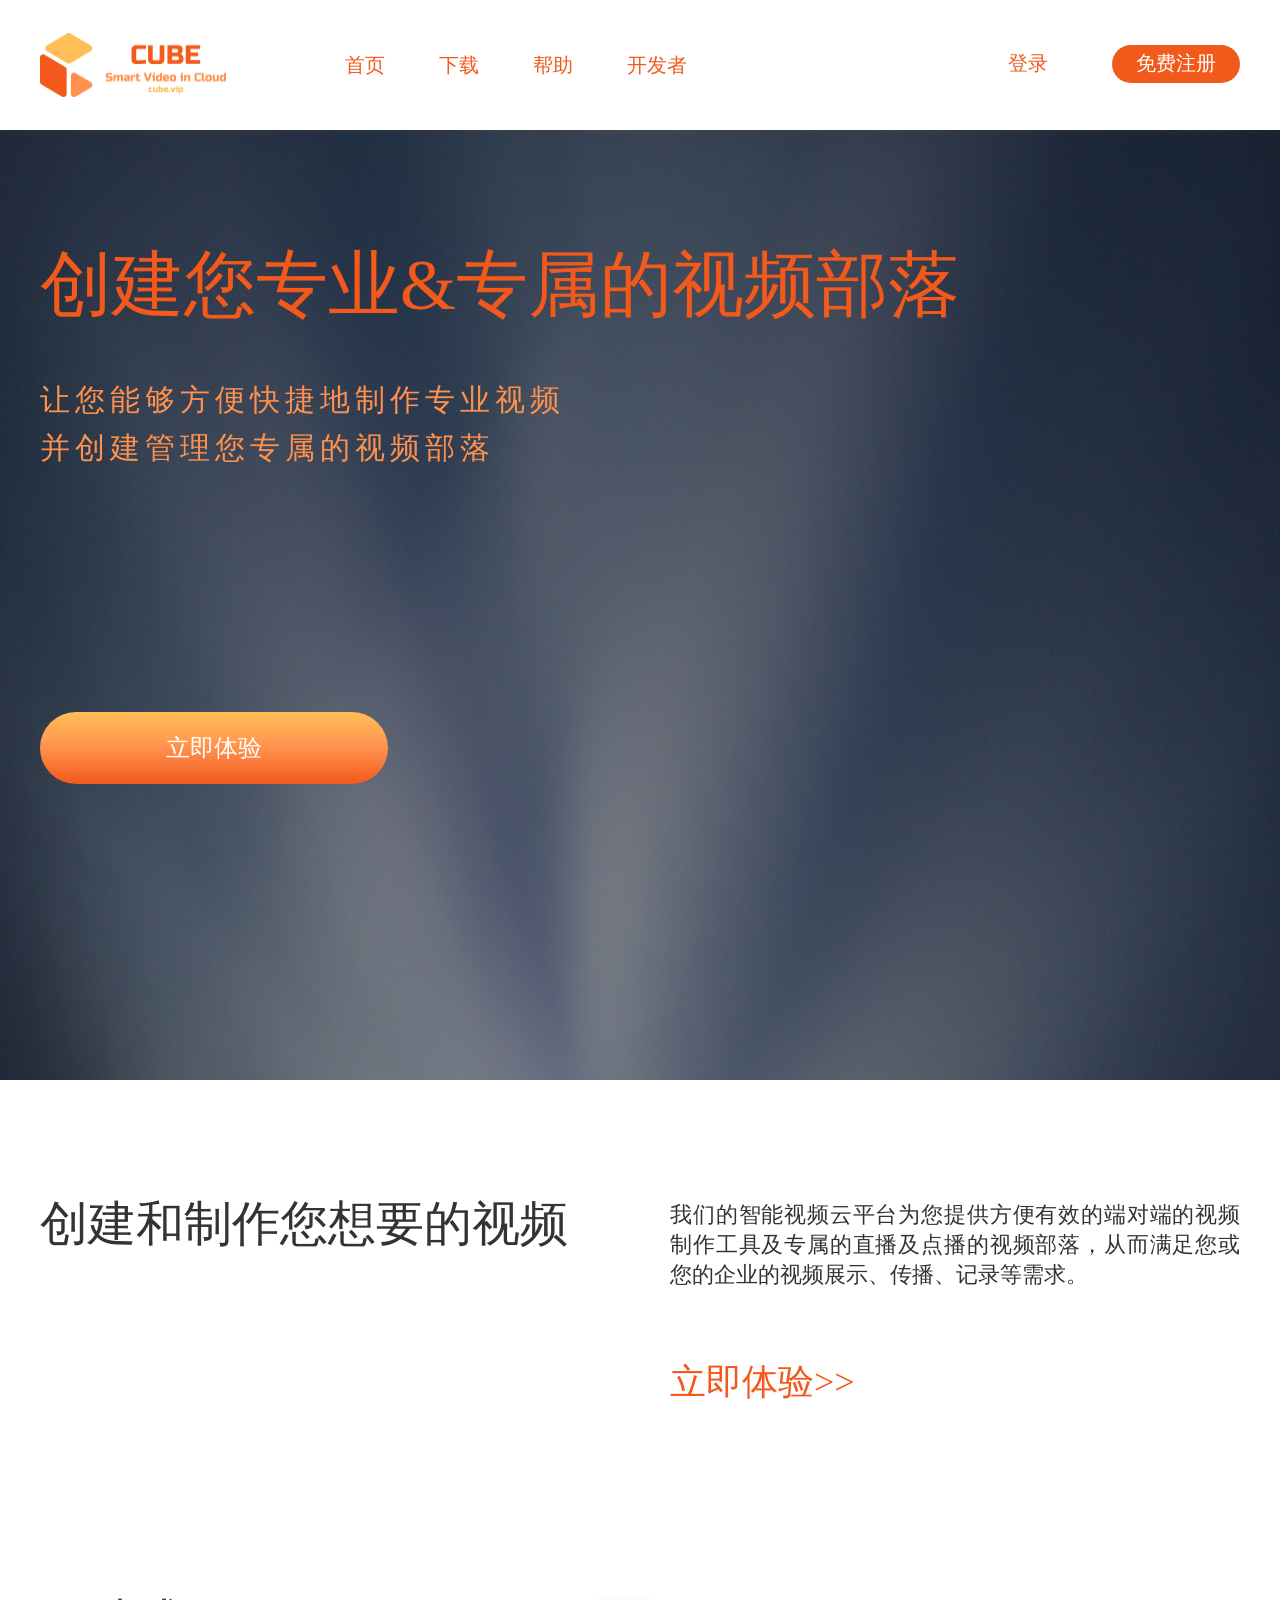
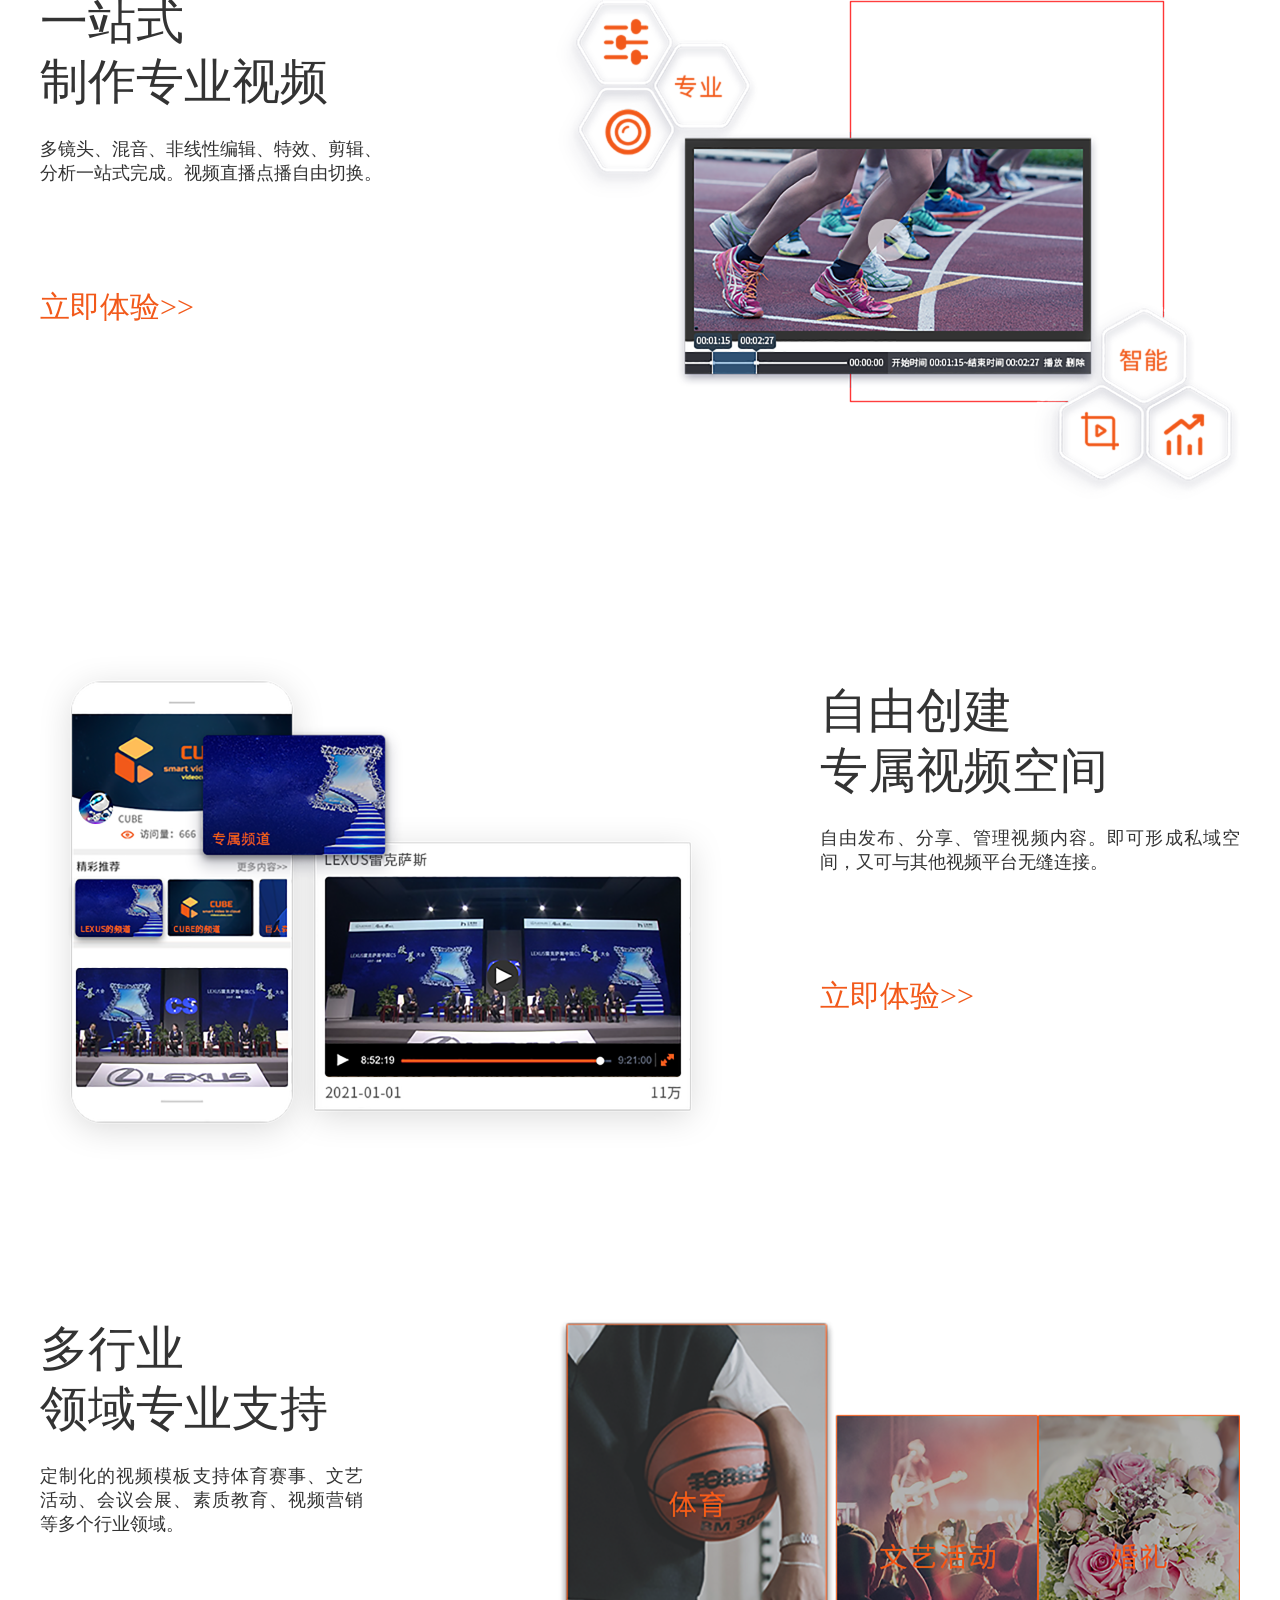
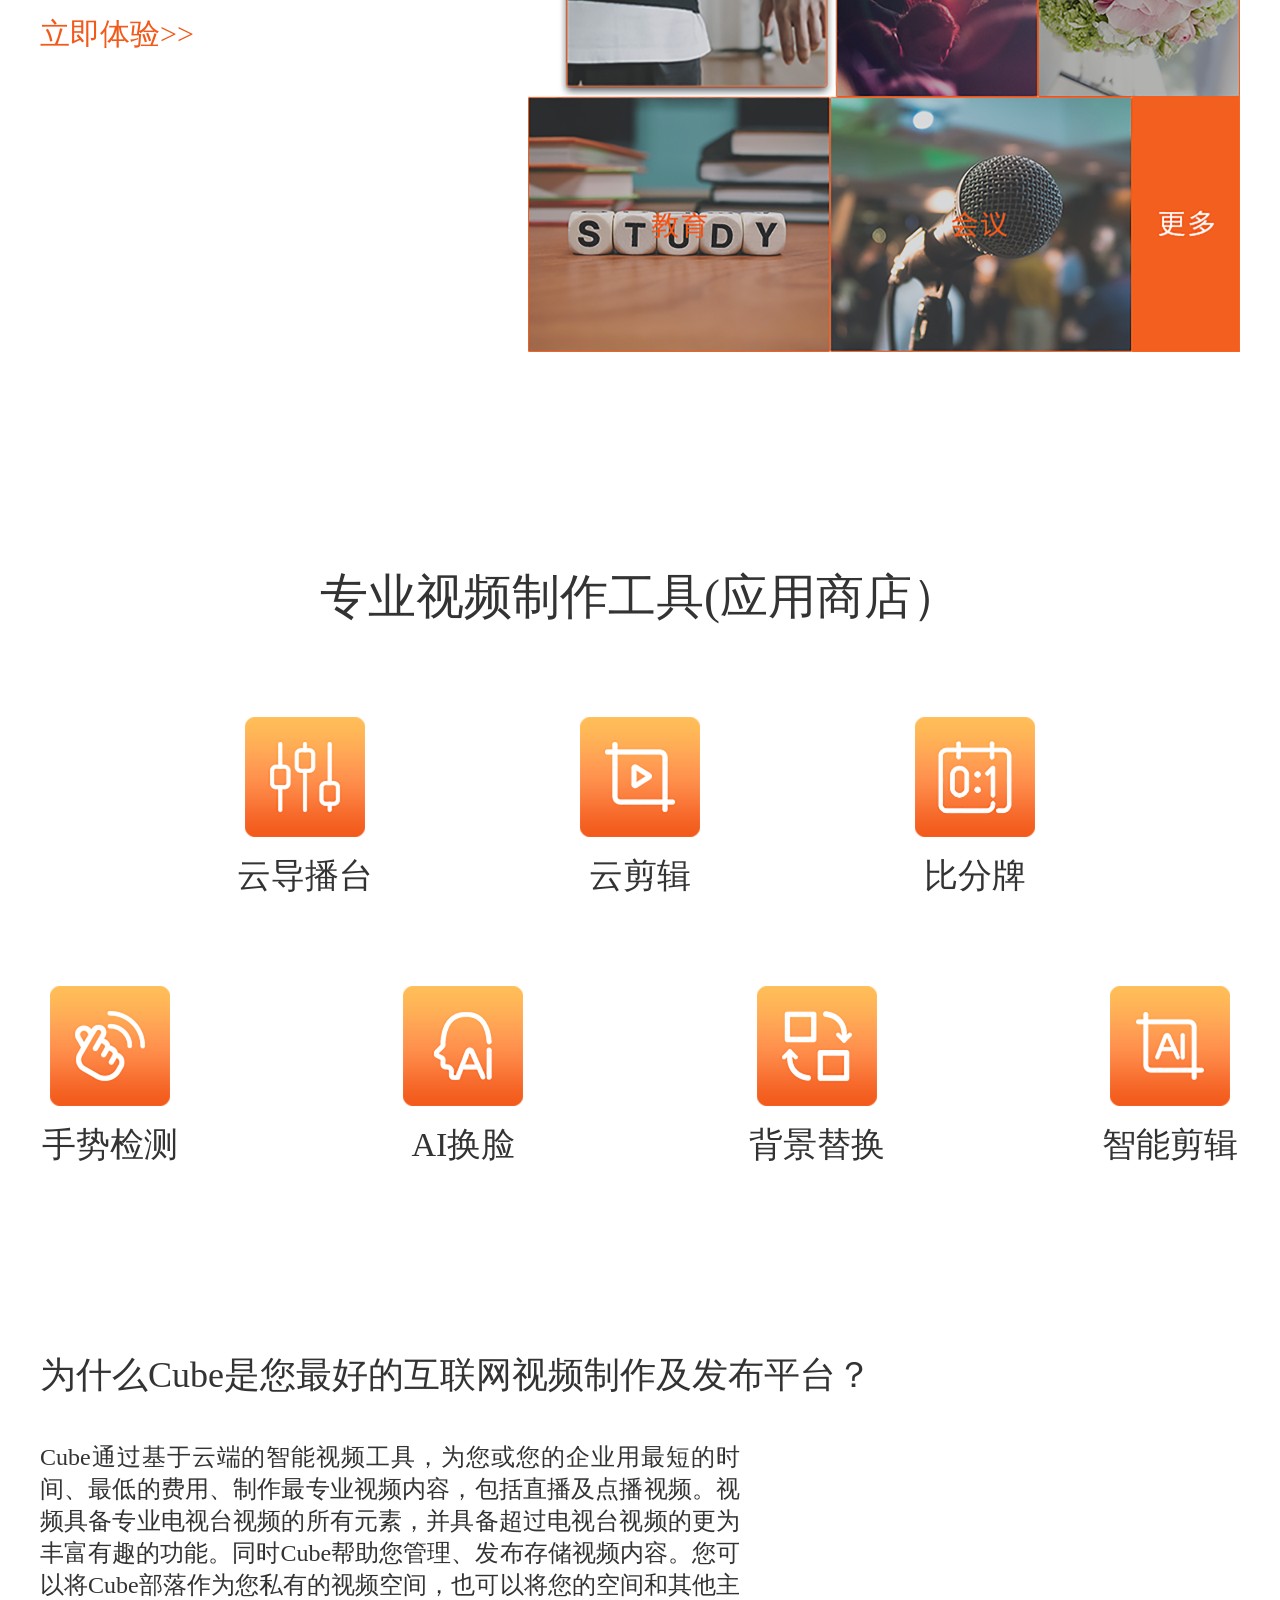
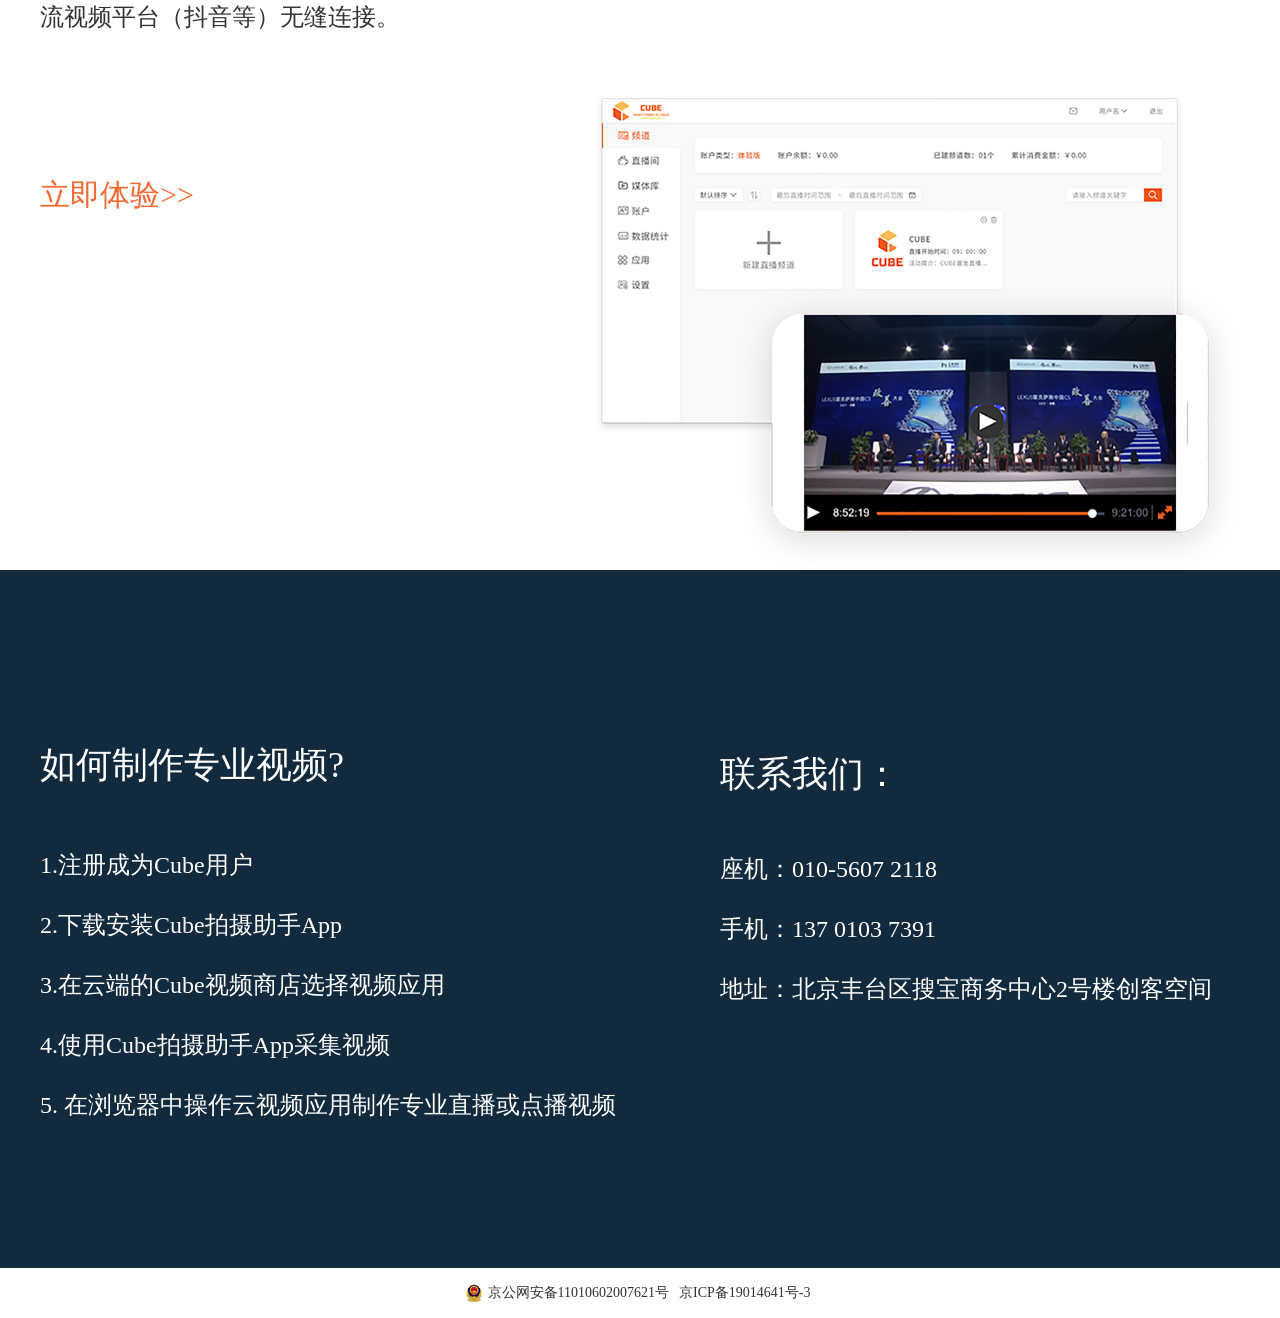
<file: index.html>
<!DOCTYPE html>
<html lang="en">
<head>
    <meta charset="UTF-8">
    <meta name="viewport" content="width=device-width, initial-scale=1.0">
    <meta http-equiv="X-UA-Compatible" content="ie=edge">
    <title>Cube视频云 让视频更简单</title>
    <link rel="stylesheet" href="./css/index.css">
    <link rel="stylesheet" href="css/swiper.min.css">
    <link href="favicon.ico" rel="shortcut icon" type="image/x-icon" />
	<script src="js/swiper.min.js"></script>
</head>
<body>
    <div class="container">
       <div class="topBox">
            <div class="topContent">
                <img src="./image/logo.png" class="logo" alt="">
                <div class="navBox">
                    <a href="./index.html">首页</a>
                    <a href="./html/download.html">下载</a>
                    <a href="./html/help.html">帮助</a>
                    <a href="#">开发者</a>
                </div>
                <div class="loginBox">
                    <a href="./login.html" class="login">登录</a><a href="./login.html?register=true" class="signIn">免费注册</a>
                </div>
            </div>
        </div>
        <div class="logoBox">
            <h1 class="logoTitle">创建您专业&专属的视频部落</h1>
            <p class="logoInfo">
                让您能够方便快捷地制作专业视频<br />
                并创建管理您专属的视频部落
            </p>
            <div class="logoBtn">
                <a href="./login.html">立即体验</a>
            </div>
            <!-- <img src="./image/mobile.png" class="mobile" alt=""> -->
            <video src="http://content.changsmart.com/instructions/%E5%AE%A3%E4%BC%A0%E9%A1%B5.mp4"  autoplay muted loop class="mobile"></video>
        </div>
        <div class="establishBox">
            <div class="establishLeft">
                创建和制作您想要的视频
            </div>
            <div class="establishRight">
                <p class="establishInfo"> 我们的智能视频云平台为您提供方便有效的端对端的视频制作工具及专属的直播及点播的视频部落，从而满足您或您的企业的视频展示、传播、记录等需求。</p>
                <a class="establishLink" href="./login.html">立即体验>></a>                       
            </div>
            
        </div>
        <div class="majorBox">
            <div class="majorLeft">
                <div class="majorLeftTitle">一站式<br />制作专业视频</div>
                <div class="majorLeftInfo"> 
                    多镜头、混音、非线性编辑、特效、剪辑、分析一站式完成。视频直播点播自由切换。
                </div>
                <a href="./login.html" class="majorLeftLink">立即体验>></a>
            </div>
            <img src="./image/specialty.png" class="majorRight">
        </div>
        <div class="exclusiveBox">
            <img src="./image/exclusive.png" class="exclusiveLeft">
            <div class="exclusiveRight">
                <div class="exclusiveRightTitle">
                    自由创建<br />专属视频空间
                </div>
                <div class="exclusiveRightInfo"> 
                    自由发布、分享、管理视频内容。即可形成私域空间，又可与其他视频平台无缝连接。                        
                </div>
                <a href="./login.html" class="exclusiveRightLink">立即体验>></a>
            </div>
           
        </div>
        <div class="domainBox">
            <div class="domainLeft">
                <div class="domainLeftTitle">多行业<br />领域专业支持</div>
                <div class="domainLeftInfo"> 
                    定制化的视频模板支持体育赛事、文艺活动、会议会展、素质教育、视频营销等多个行业领域。                      
                </div>
                <a href="./login.html" class="domainLeftLink">立即体验>></a>
            </div>
            <img src="./image/domain.png" class="domainRight">
        </div>
        <div class="shopBox">
            <div class="shopTitle">专业视频制作工具(应用商店）</div>
            <div class="shopTop">
                <div class="shopItem">
                    <img src="./image/directed.png" alt="">
                    <p>云导播台</p>
                </div>
                <div class="shopItem">
                        <img src="./image/editing.png" alt="">
                        <p>云剪辑</p>
                </div>
                <div class="shopItem">
                        <img src="./image/score.png" alt="">
                        <p>比分牌</p>
                </div>
            </div>
            <div class="shopBottom">
                <div class="shopItem">
                    <img src="./image/gesture.png" alt="">
                    <p>手势检测</p>
                </div>
                <div class="shopItem">
                    <img src="./image/ai-face.png" alt="">
                    <p>AI换脸</p>
                </div>
                <div class="shopItem">
                    <img src="./image/bg-replace.png" alt="">
                    <p>背景替换</p>
                </div>
                <div class="shopItem">
                    <img src="./image/ai-editing.png" alt="">
                    <p>智能剪辑</p>
                </div>
            </div>
        </div>
        <div class="caseBox" style="display: none;">
            <div class="caseTitle">经典案例</div>
            <div id="certify">
                <div class="swiper-container">
                    <div class="swiper-wrapper">
                        <div class="swiper-slide"><img src="image/case1.png" />
                            <p>全运会羽毛球赛</p>
                        </div>
                        <div class="swiper-slide"><img src="image/case2.png" />
                            <p>摩托车大赛</p>
                        </div>
                        <div class="swiper-slide"><img src="image/case3.png" />
                            <p>西昌邛海国际帆船赛</p>
                        </div>
                        <div class="swiper-slide"><img src="image/case4.png" />
                            <p>未来科学大奖颁奖典礼</p>
                        </div>
                        <div class="swiper-slide"><img src="image/case5.png" />
                            <p>黑莓发布会</p>
                        </div>
                        <div class="swiper-slide"><img src="image/case6.png" />
                            <p>"鲁能·潍坊杯"国际青年足球邀请赛</p>
                        </div>
                        <div class="swiper-slide"><img src="image/case7.png" />
                            <p>全国体育院校篮球联赛</p>
                        </div>
                        <div class="swiper-slide"><img src="image/case8.png" />
                            <p>伟仕佳杰2018集团新春盛会暨中国区颁奖典礼</p>
                        </div>
                        <div class="swiper-slide"><img src="image/case9.png" />
                            <p>体育新闻事业成就展</p>
                        </div>
                    </div>
                </div>
                <div class="swiper-pagination"></div>
                <div class="swiper-button-prev"></div>
                <div class="swiper-button-next"></div>
            </div>
        </div>
        <div class="causeBox">
            <div class="causeTitle">为什么Cube是您最好的互联网视频制作及发布平台？</div>
            <p class="causeInfo">
                Cube通过基于云端的智能视频工具，为您或您的企业用最短的时间、最低的费用、制作最专业视频内容，包括直播及点播视频。视频具备专业电视台视频的所有元素，并具备超过电视台视频的更为丰富有趣的功能。同时Cube帮助您管理、发布存储视频内容。您可以将Cube部落作为您私有的视频空间，也可以将您的空间和其他主流视频平台（抖音等）无缝连接。
            </p>
            <div class="causeContent">
                <a href="./login.html">立即体验>></a>
                <img src="./image/channel.png" alt="">
            </div>
        </div>
        <div class="cooperationBox" style="display: none;">
            <div class="cooperationContent">
                 <img src="./image/ccpit .png" alt="">
                <img src="./image/lnts.png" alt="">
                <img src="./image/lining.png" alt="">
                <img src="./image/youex.png" alt="">
            </div>
            <div class="cooperationTitle">合作伙伴</div>
        </div>
        <div class="stepBox">
            <div class="stepContent">
                <div class="stepTitle">如何制作专业视频?</div>
                <p class="stepItem">1.注册成为Cube用户</p>
                <p class="stepItem">2.下载安装Cube拍摄助手App</p>
                <p class="stepItem">3.在云端的Cube视频商店选择视频应用</p>
                <p class="stepItem">4.使用Cube拍摄助手App采集视频</p>
                <p class="stepItem">5. 在浏览器中操作云视频应用制作专业直播或点播视频</p>
                <div class="infoData">
                    <p class="infoTitle">联系我们：</p>
                    <p class="infoItem">座机：010-5607 2118</p>
                    <p class="infoItem">手机：137 0103 7391</p>
                    <p class="infoItem">地址：北京丰台区搜宝商务中心2号楼创客空间</p>
                </div>
            </div>
        </div>
        <div class="infoBox">
            <div class="beian">
                <img src="./image/beian.png" alt="">
                <a href="http://www.beian.gov.cn/portal/registerSystemInfo?recordcode=11010602007621" target="_blank">京公网安备11010602007621号</a>
                <a href="https://beian.miit.gov.cn" target="_blank">京ICP备19014641号-3</a>
            </div>
        </div>
    </div>

    <script>
		certifySwiper = new Swiper('#certify .swiper-container', {
			watchSlidesProgress: true,
			slidesPerView: 'auto',
			centeredSlides: true,
			loop: true,
			loopedSlides: 9,
			autoplay: true,
			navigation: {
				nextEl: '.swiper-button-next',
				prevEl: '.swiper-button-prev',
			},
			pagination: {
				el: '.swiper-pagination',
				//clickable :true,
			},
			on: {
				progress: function (progress) {
					for (i = 0; i < this.slides.length; i++) {
						var slide = this.slides.eq(i);
						var slideProgress = this.slides[i].progress;
						modify = 1;
						if (Math.abs(slideProgress) > 1) {
							modify = (Math.abs(slideProgress) - 1) * 0.3 + 1;
						}
						translate = slideProgress * modify * 260 + 'px';
						scale = 1 - Math.abs(slideProgress) / 5;
						zIndex = 999 - Math.abs(Math.round(10 * slideProgress));
						slide.transform('translateX(' + translate + ') scale(' + scale + ')');
						slide.css('zIndex', zIndex);
						slide.css('opacity', 1);
						if (Math.abs(slideProgress) > 3) {
							slide.css('opacity', 0);
						}
					}
				},
				setTransition: function (transition) {
					for (var i = 0; i < this.slides.length; i++) {
						var slide = this.slides.eq(i)
						slide.transition(transition);
					}

				}
			}

		})
	</script>
</body>
</html>
</file>
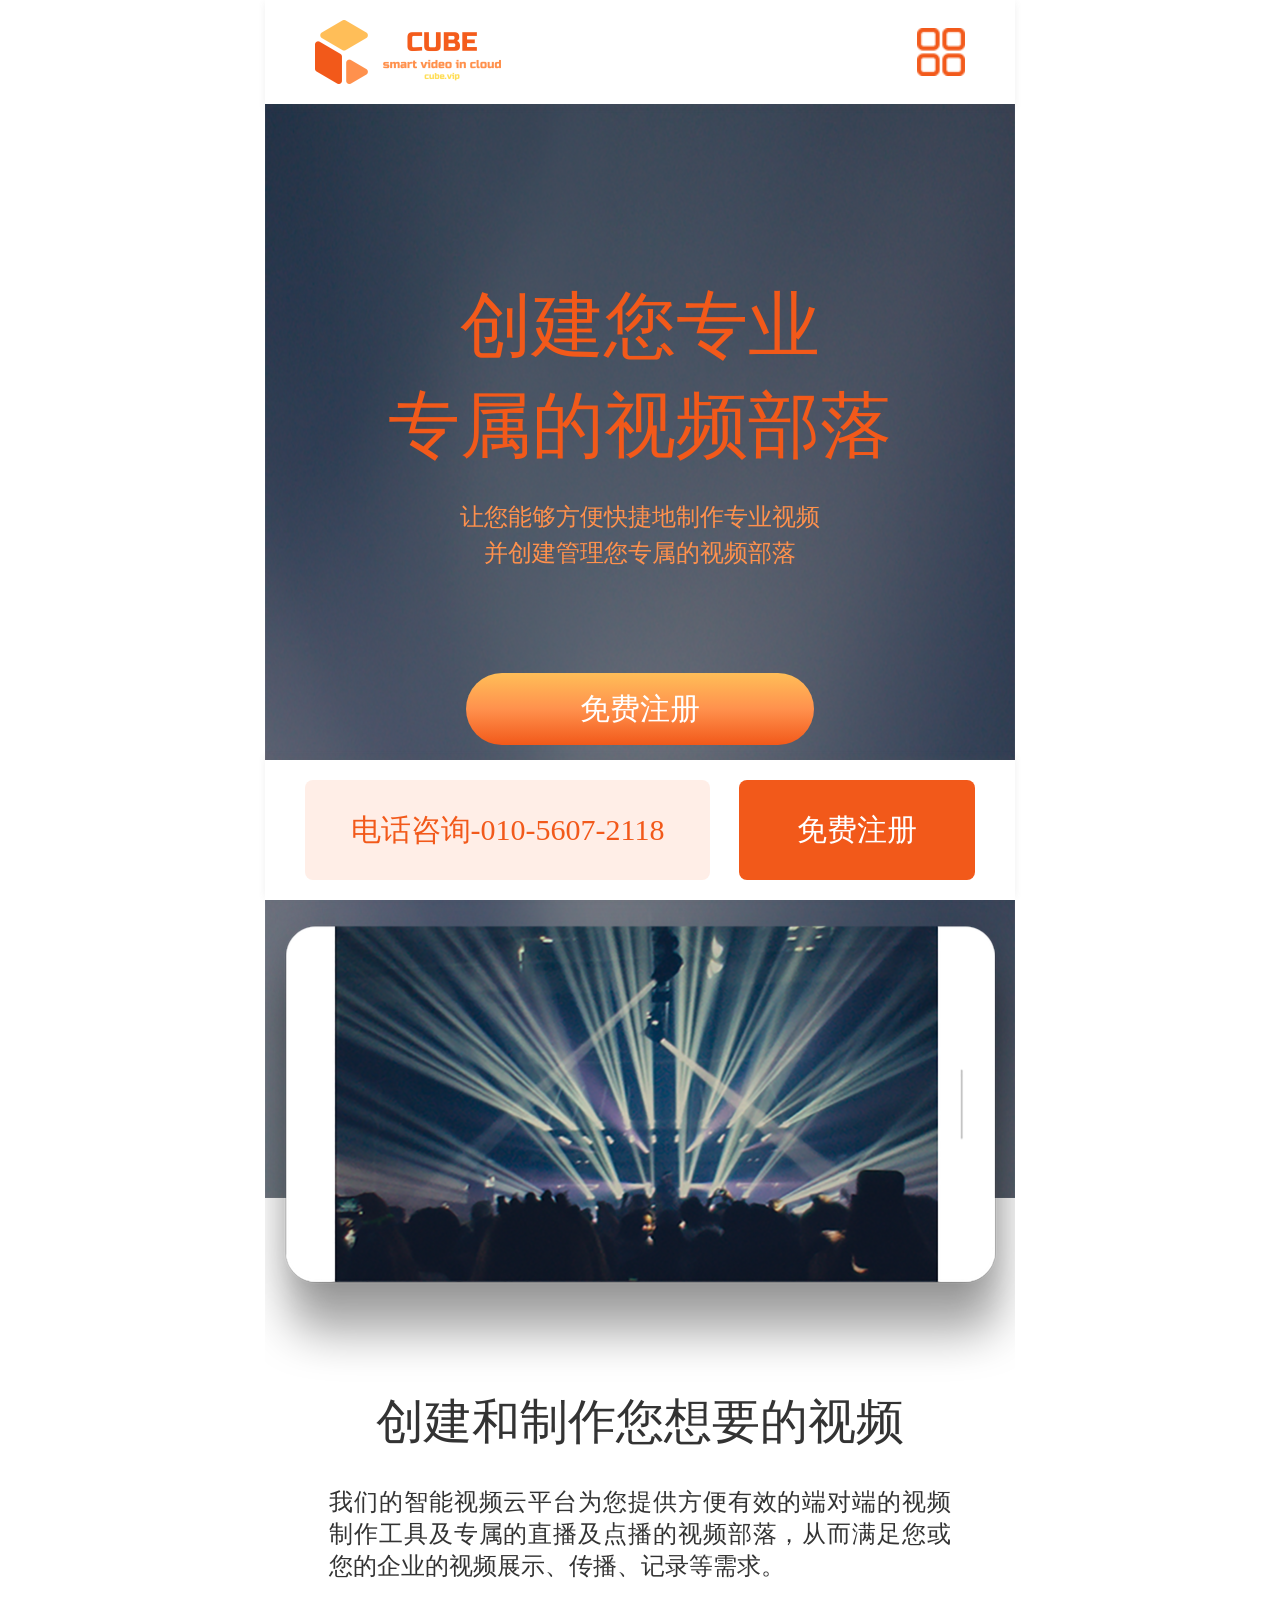
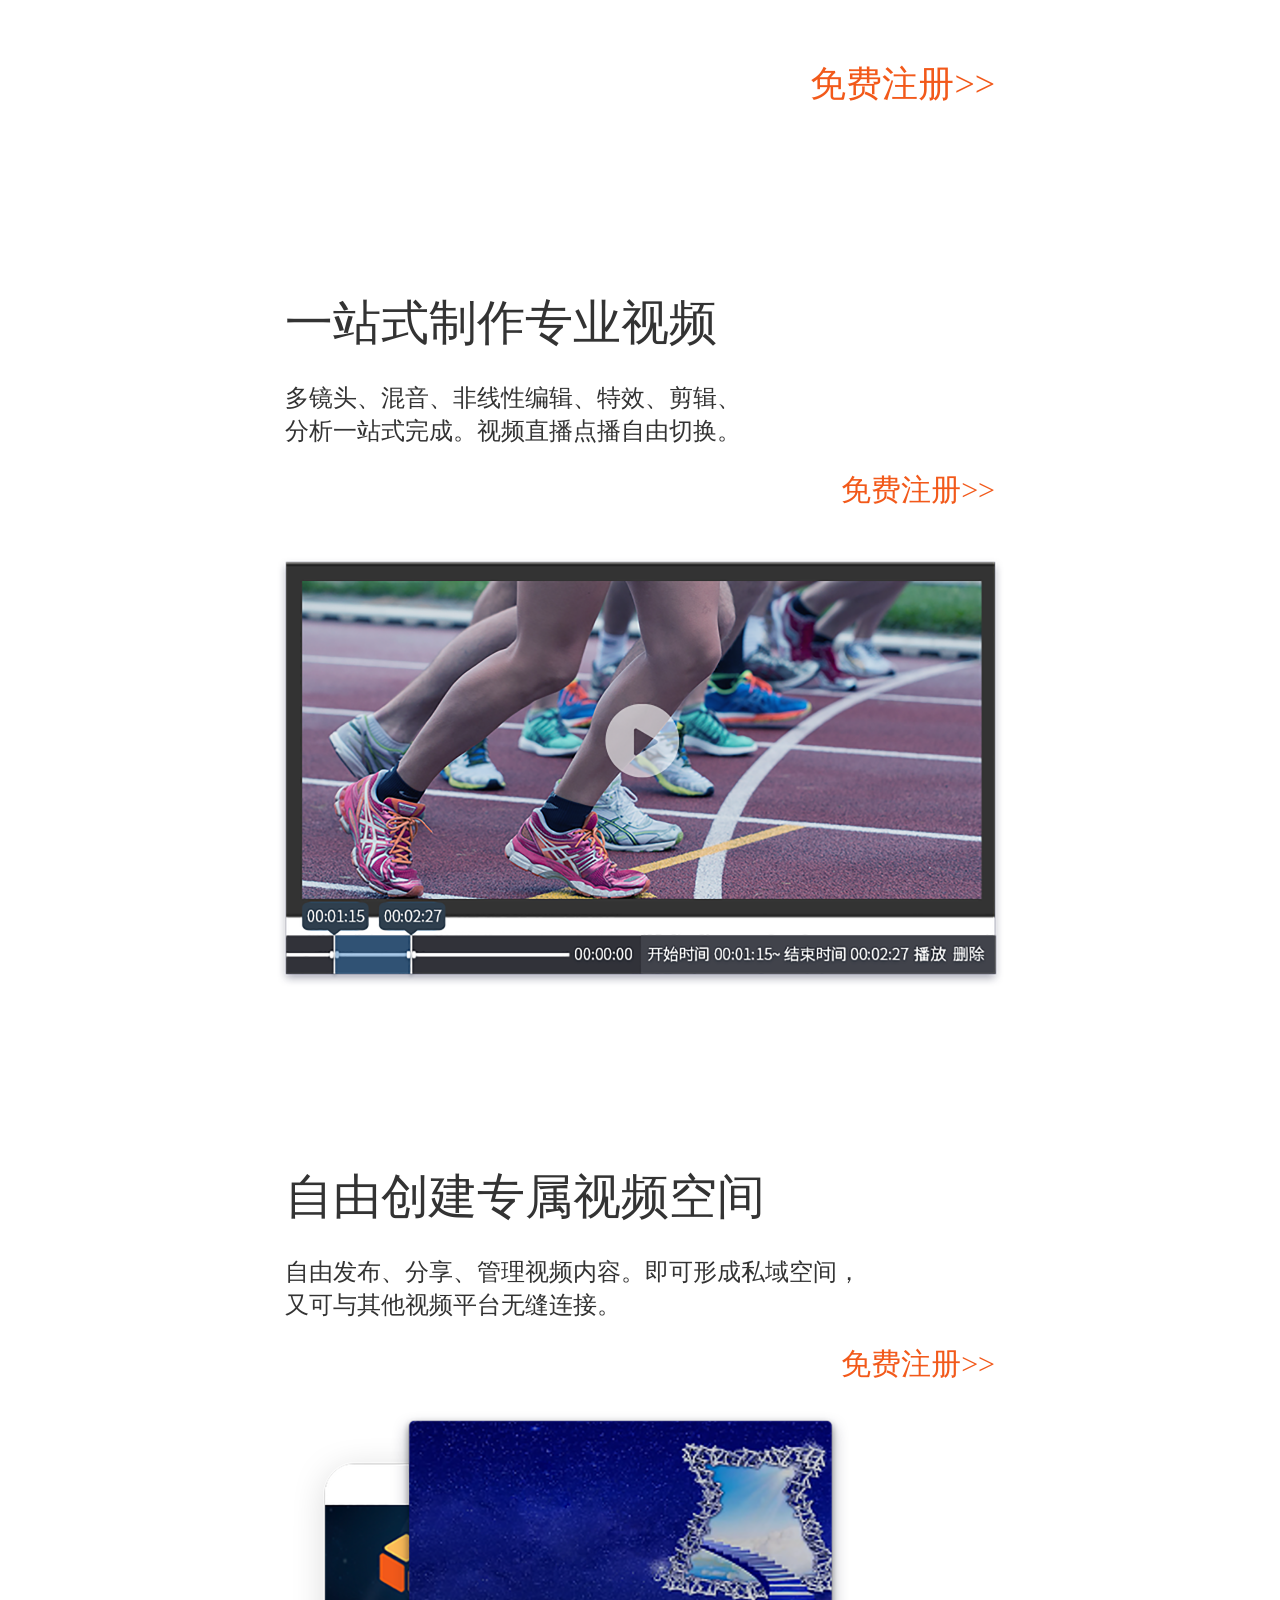
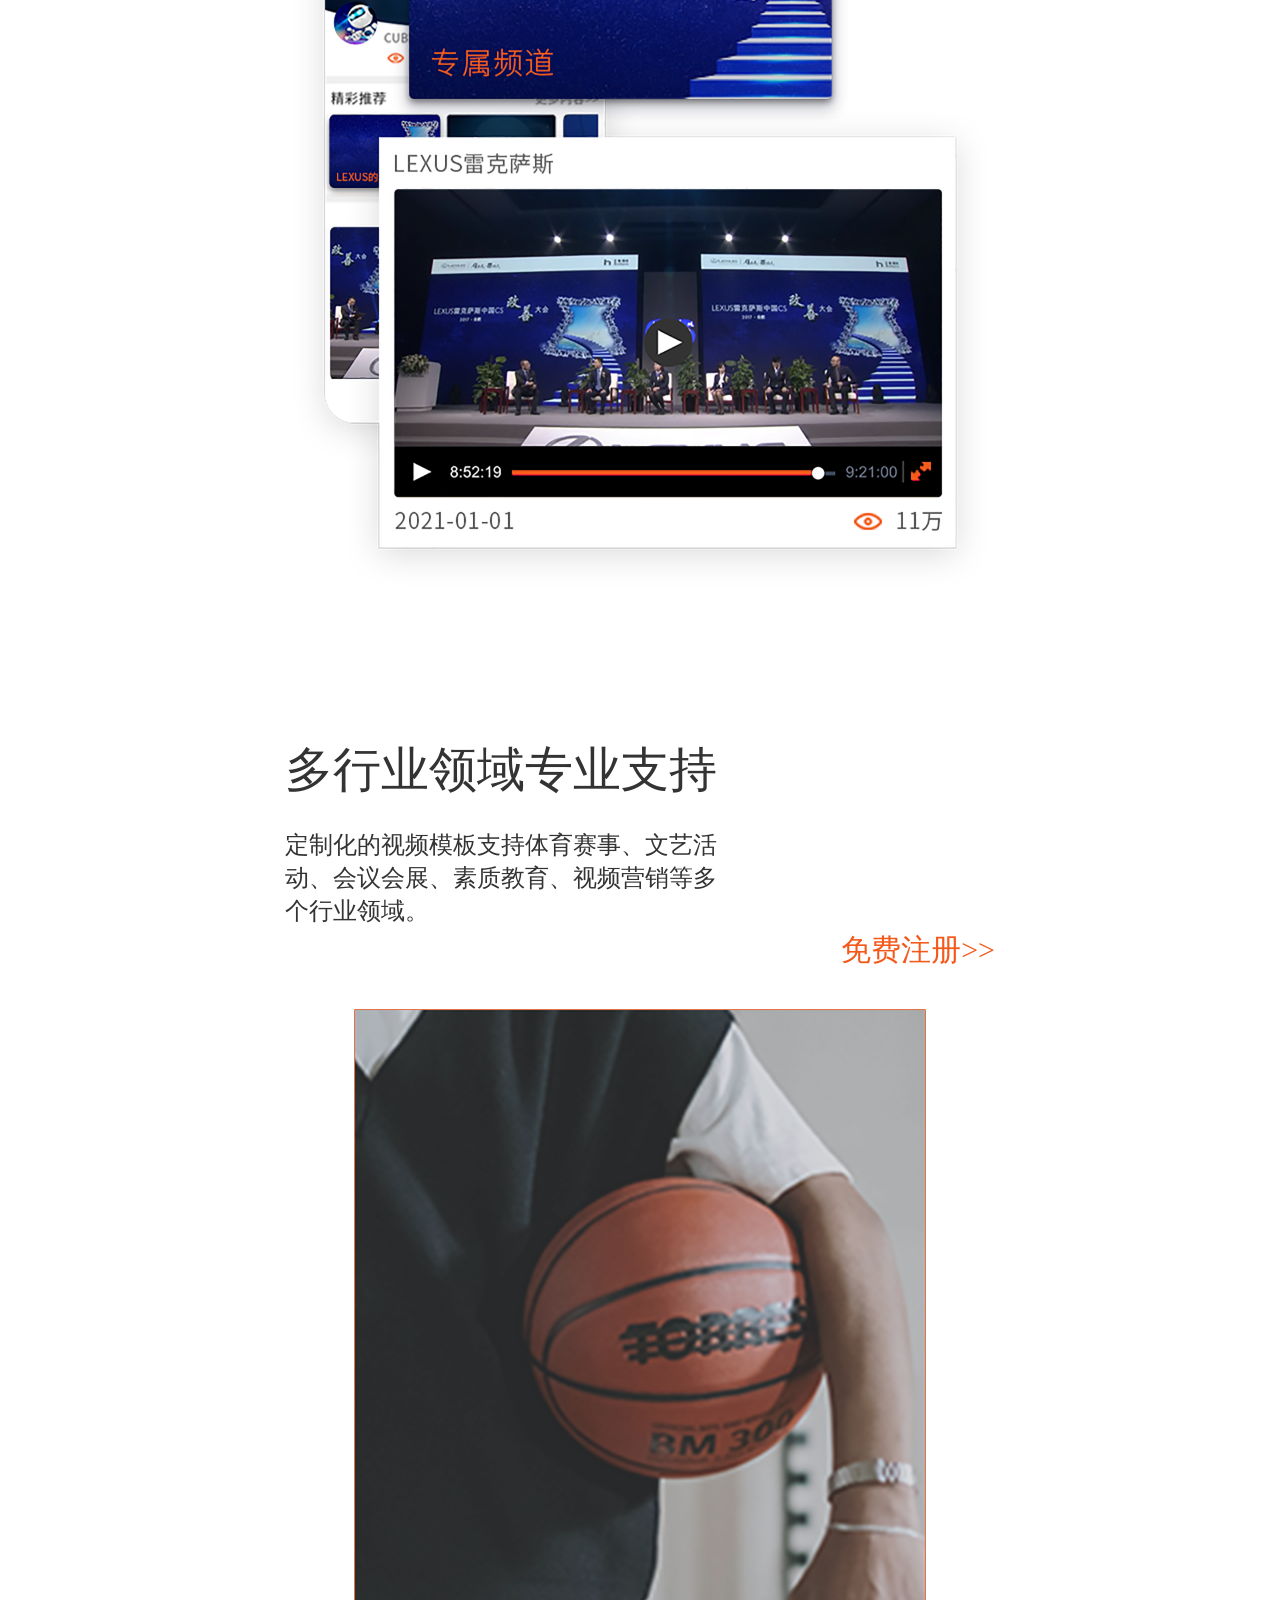
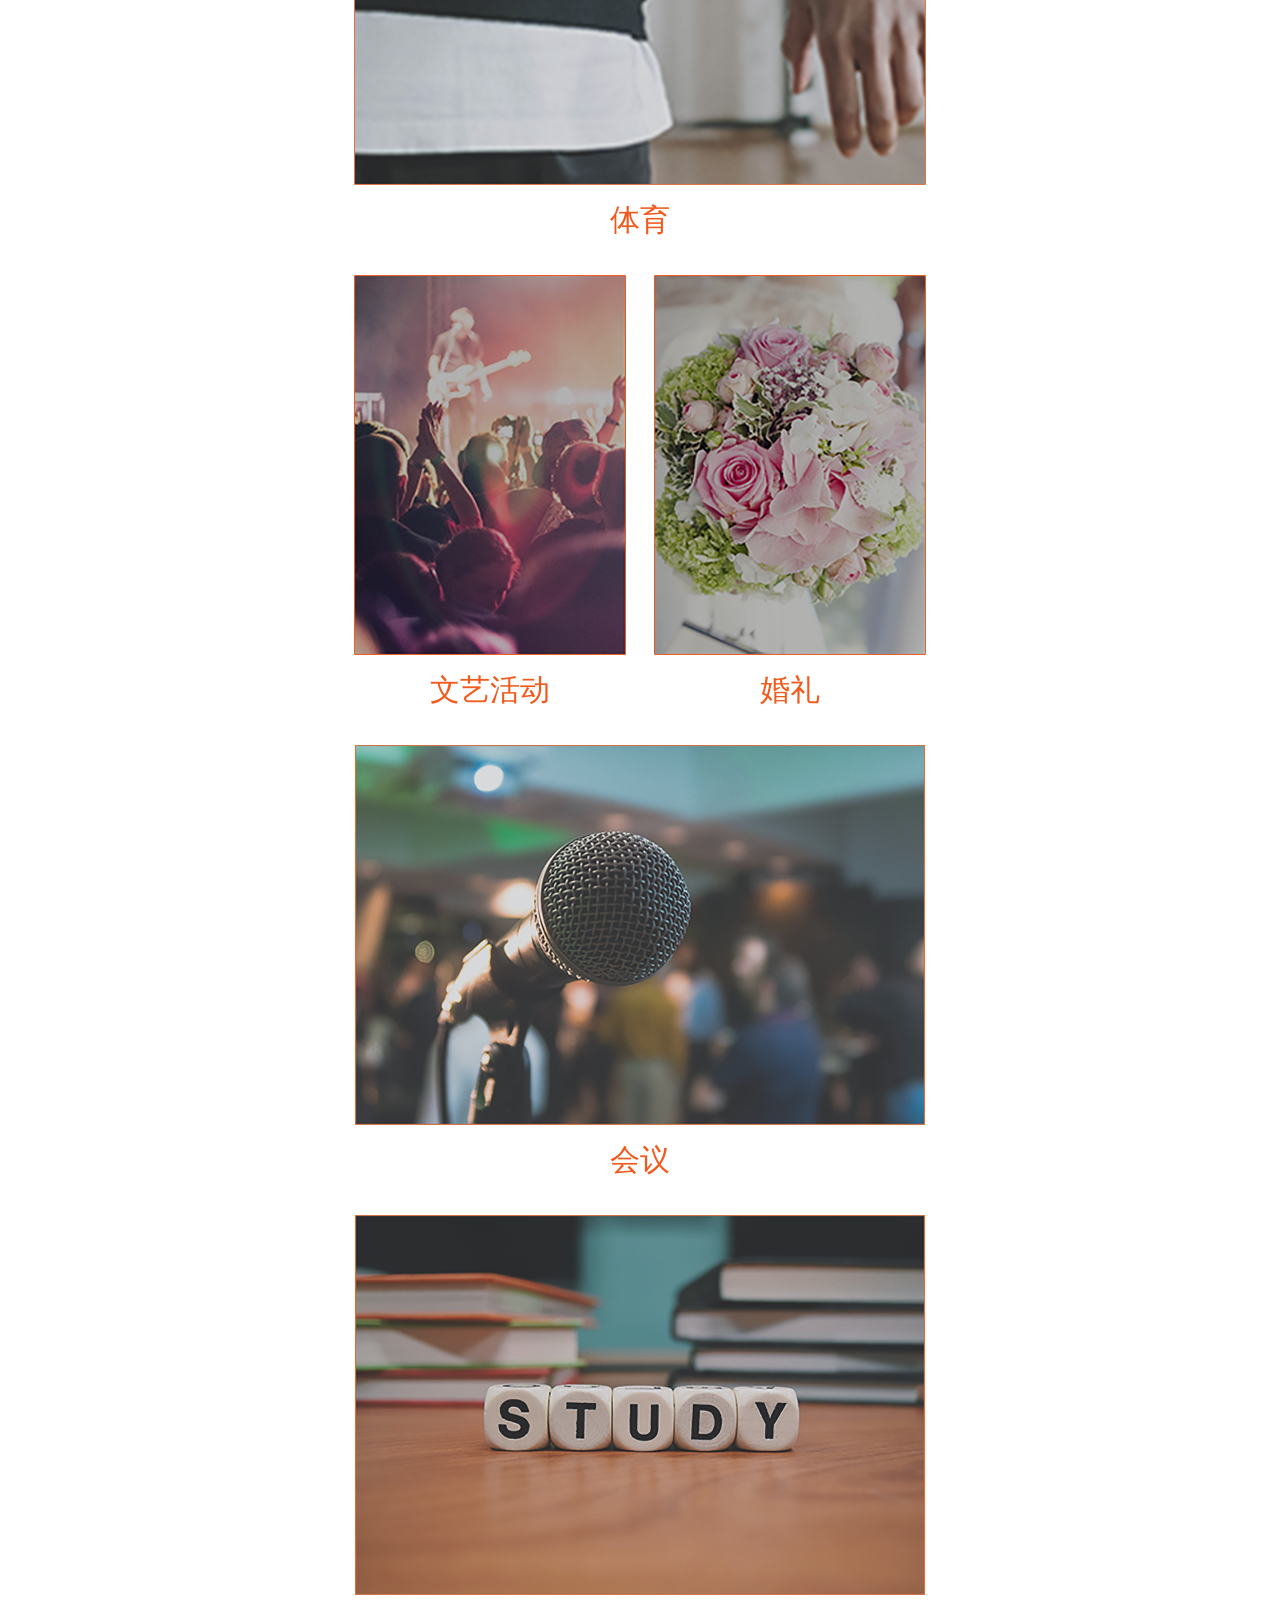
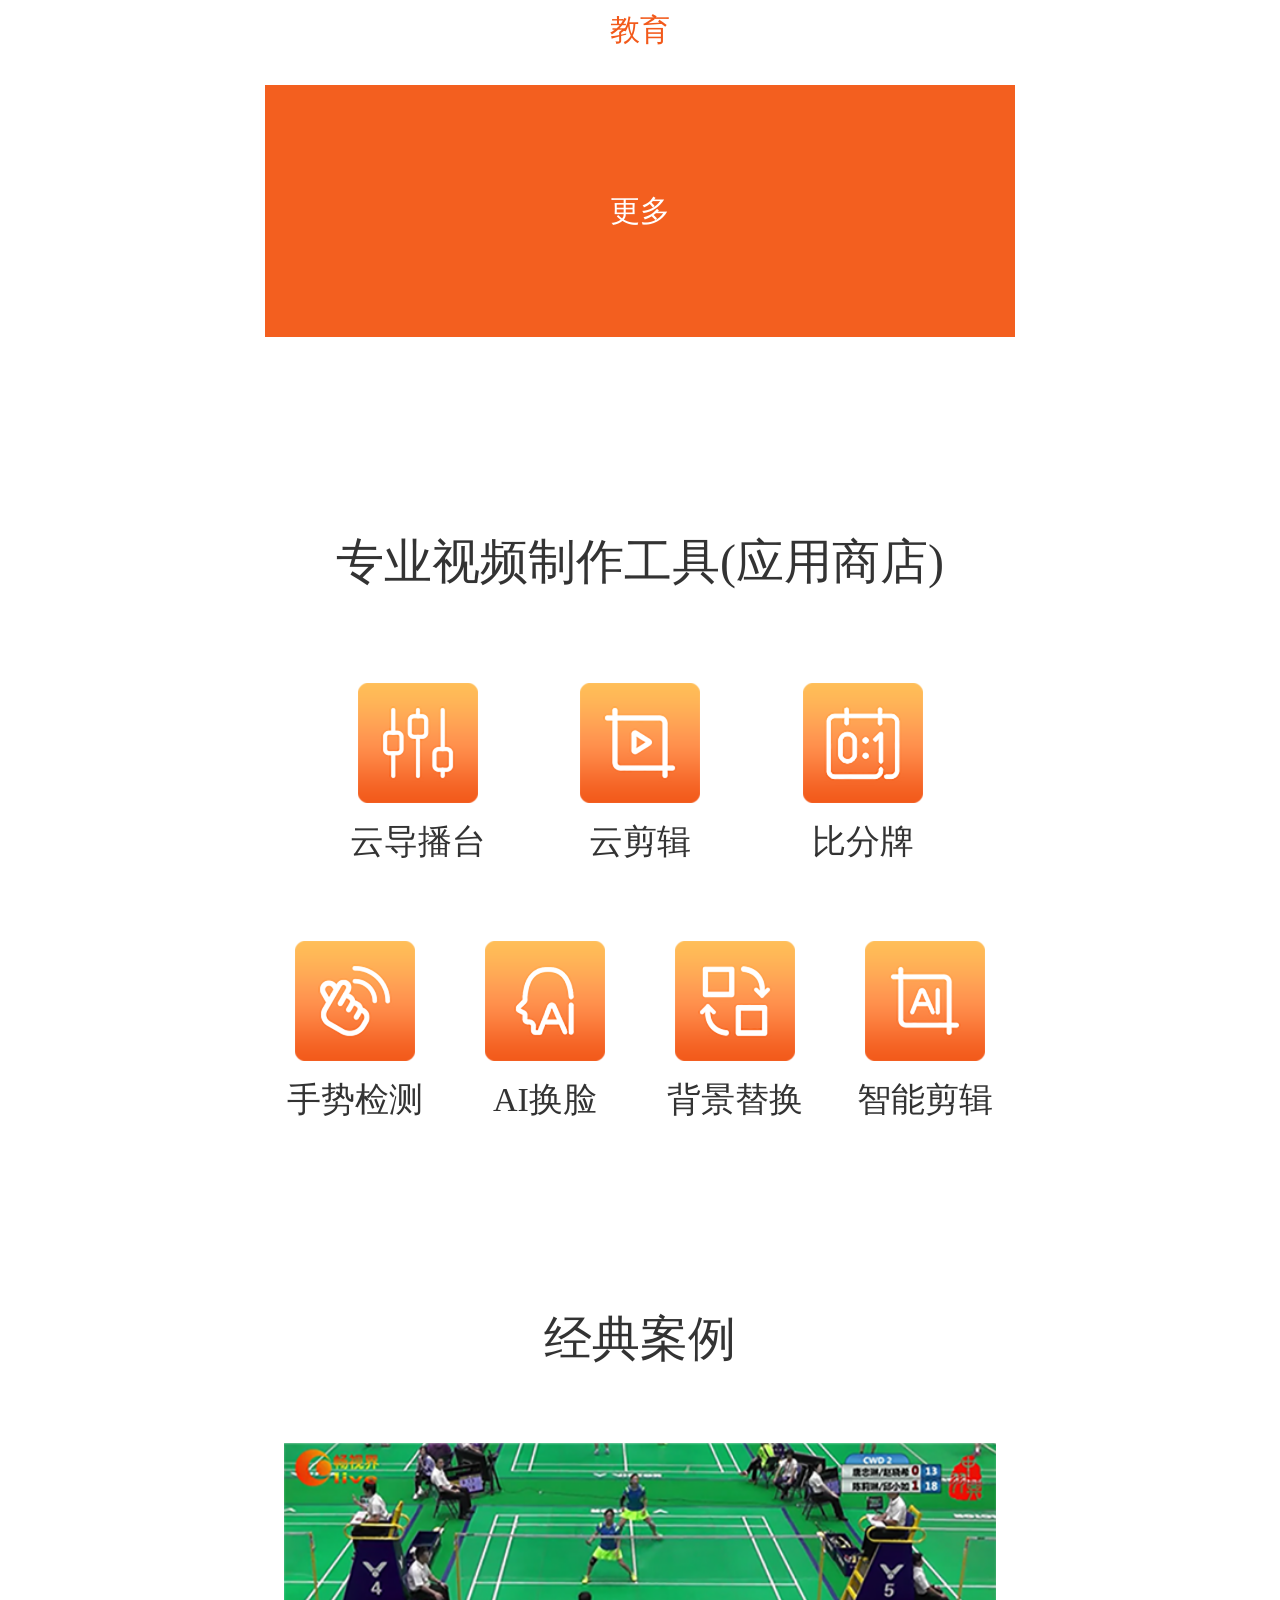
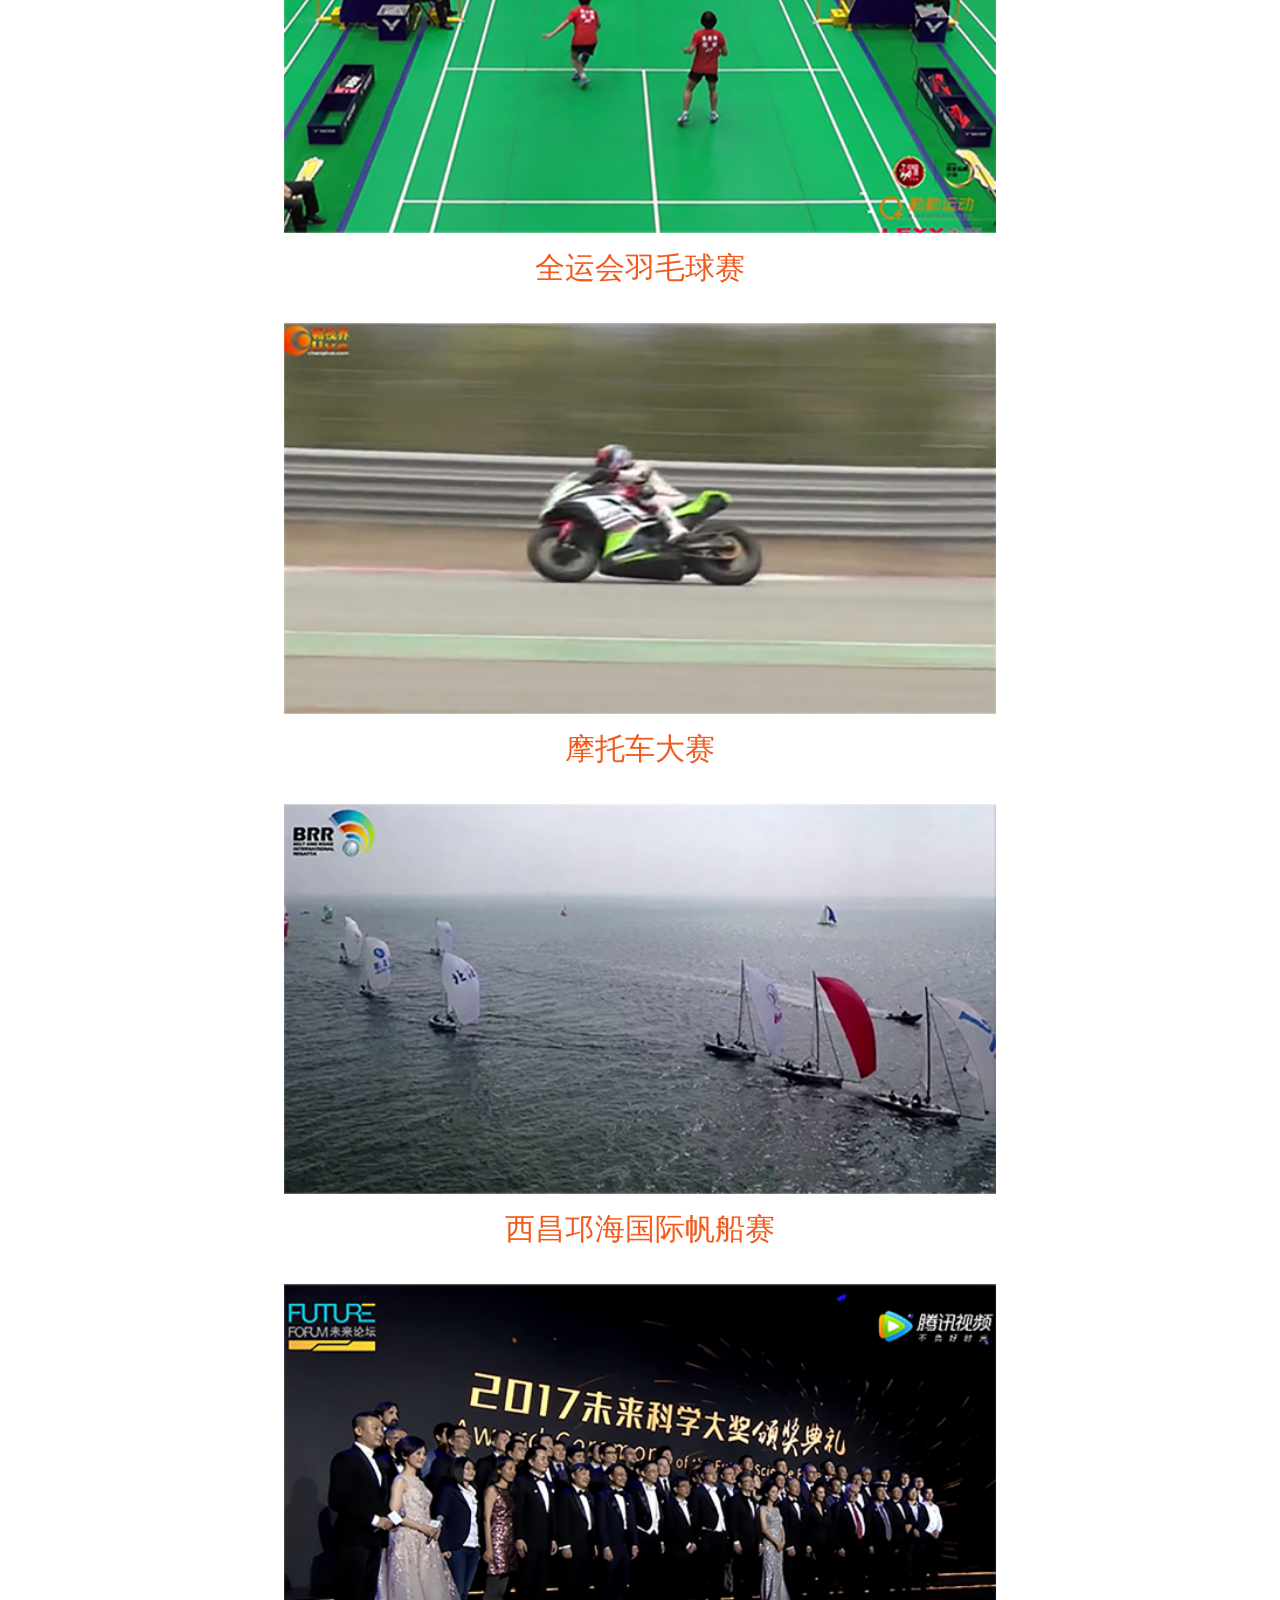
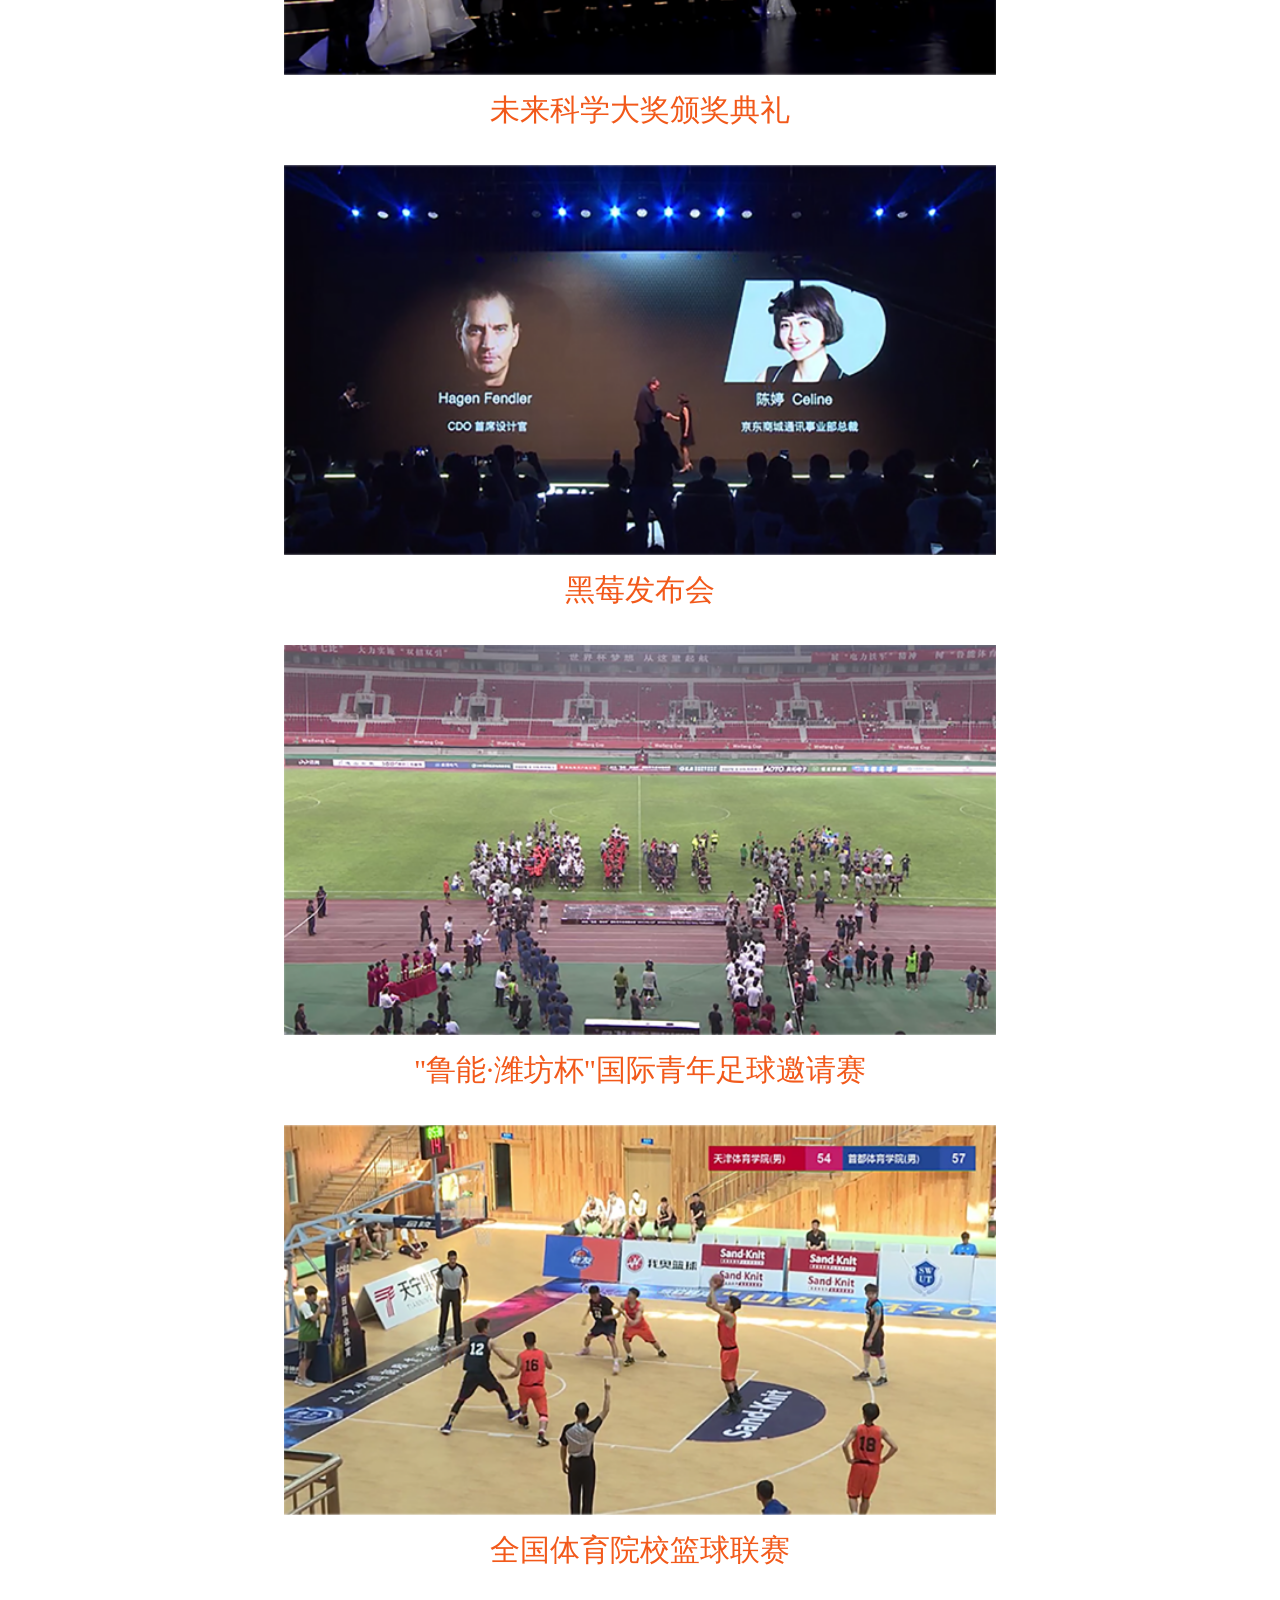
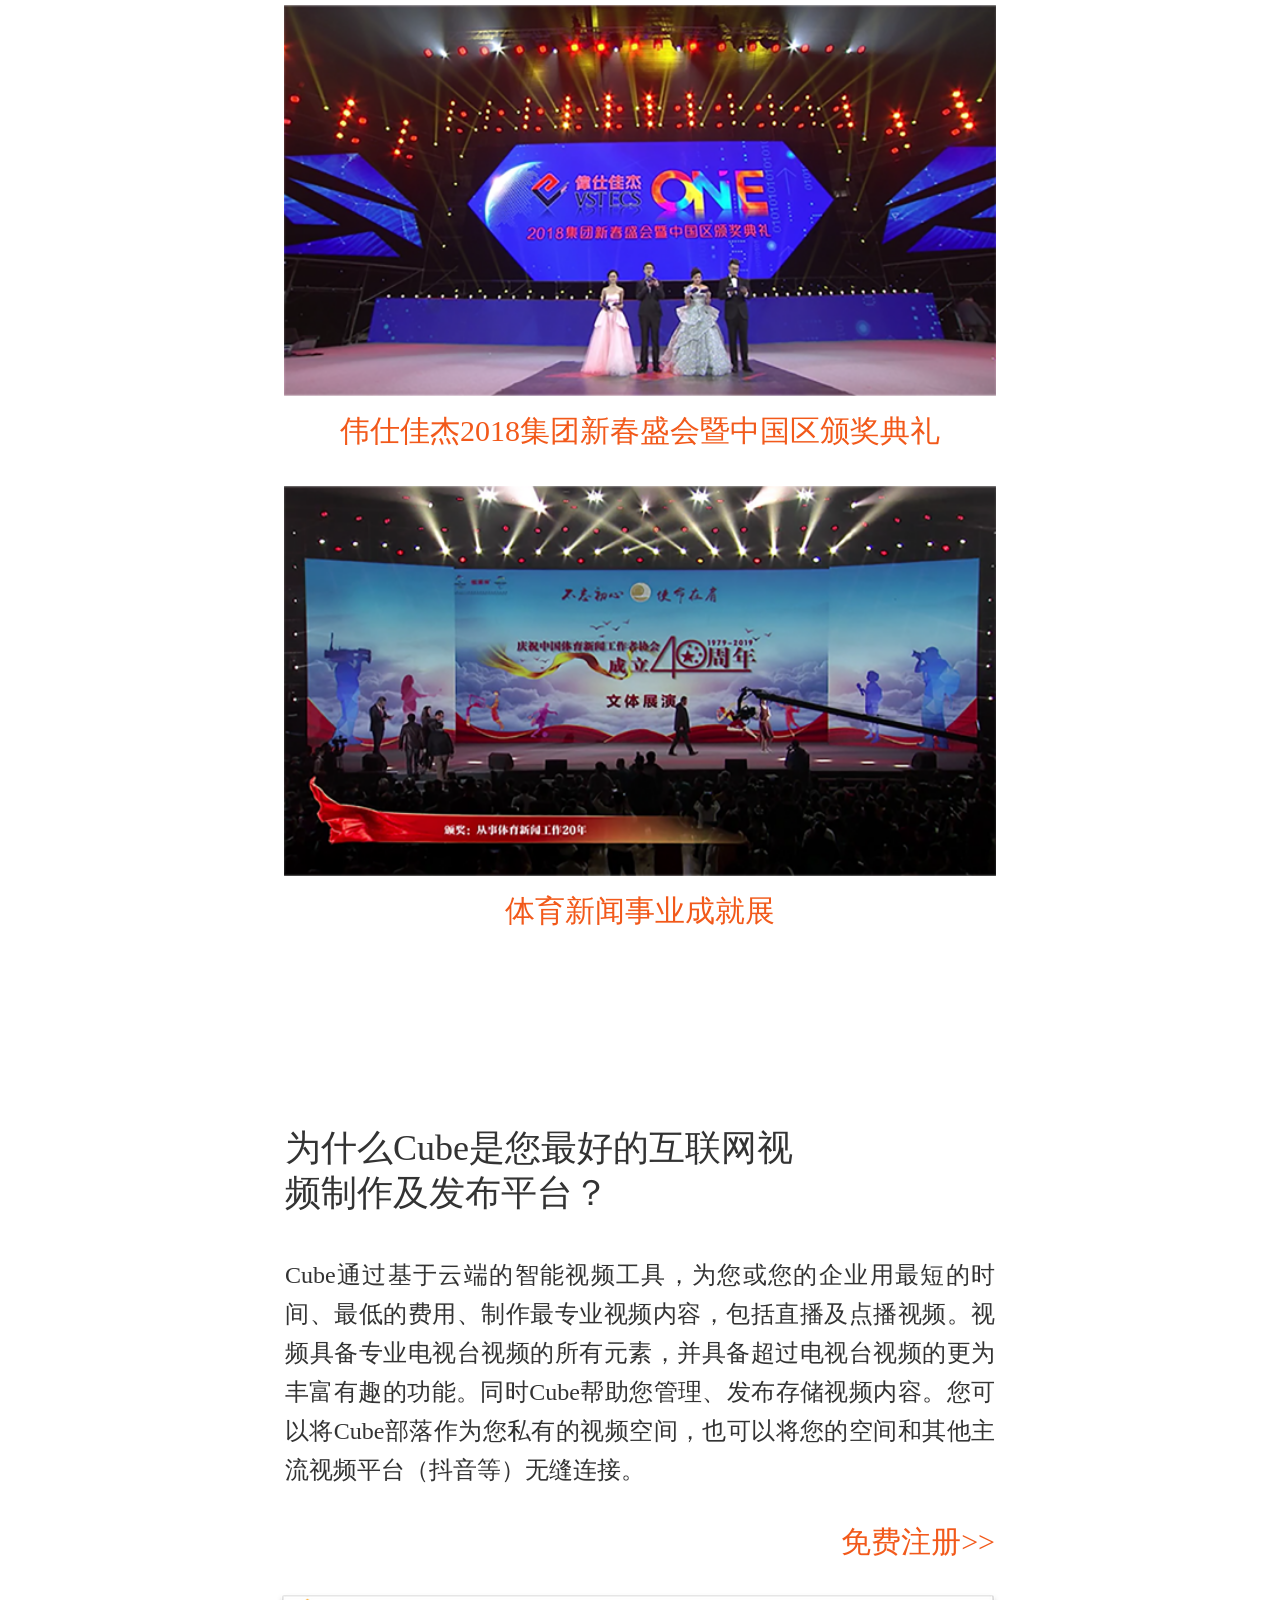
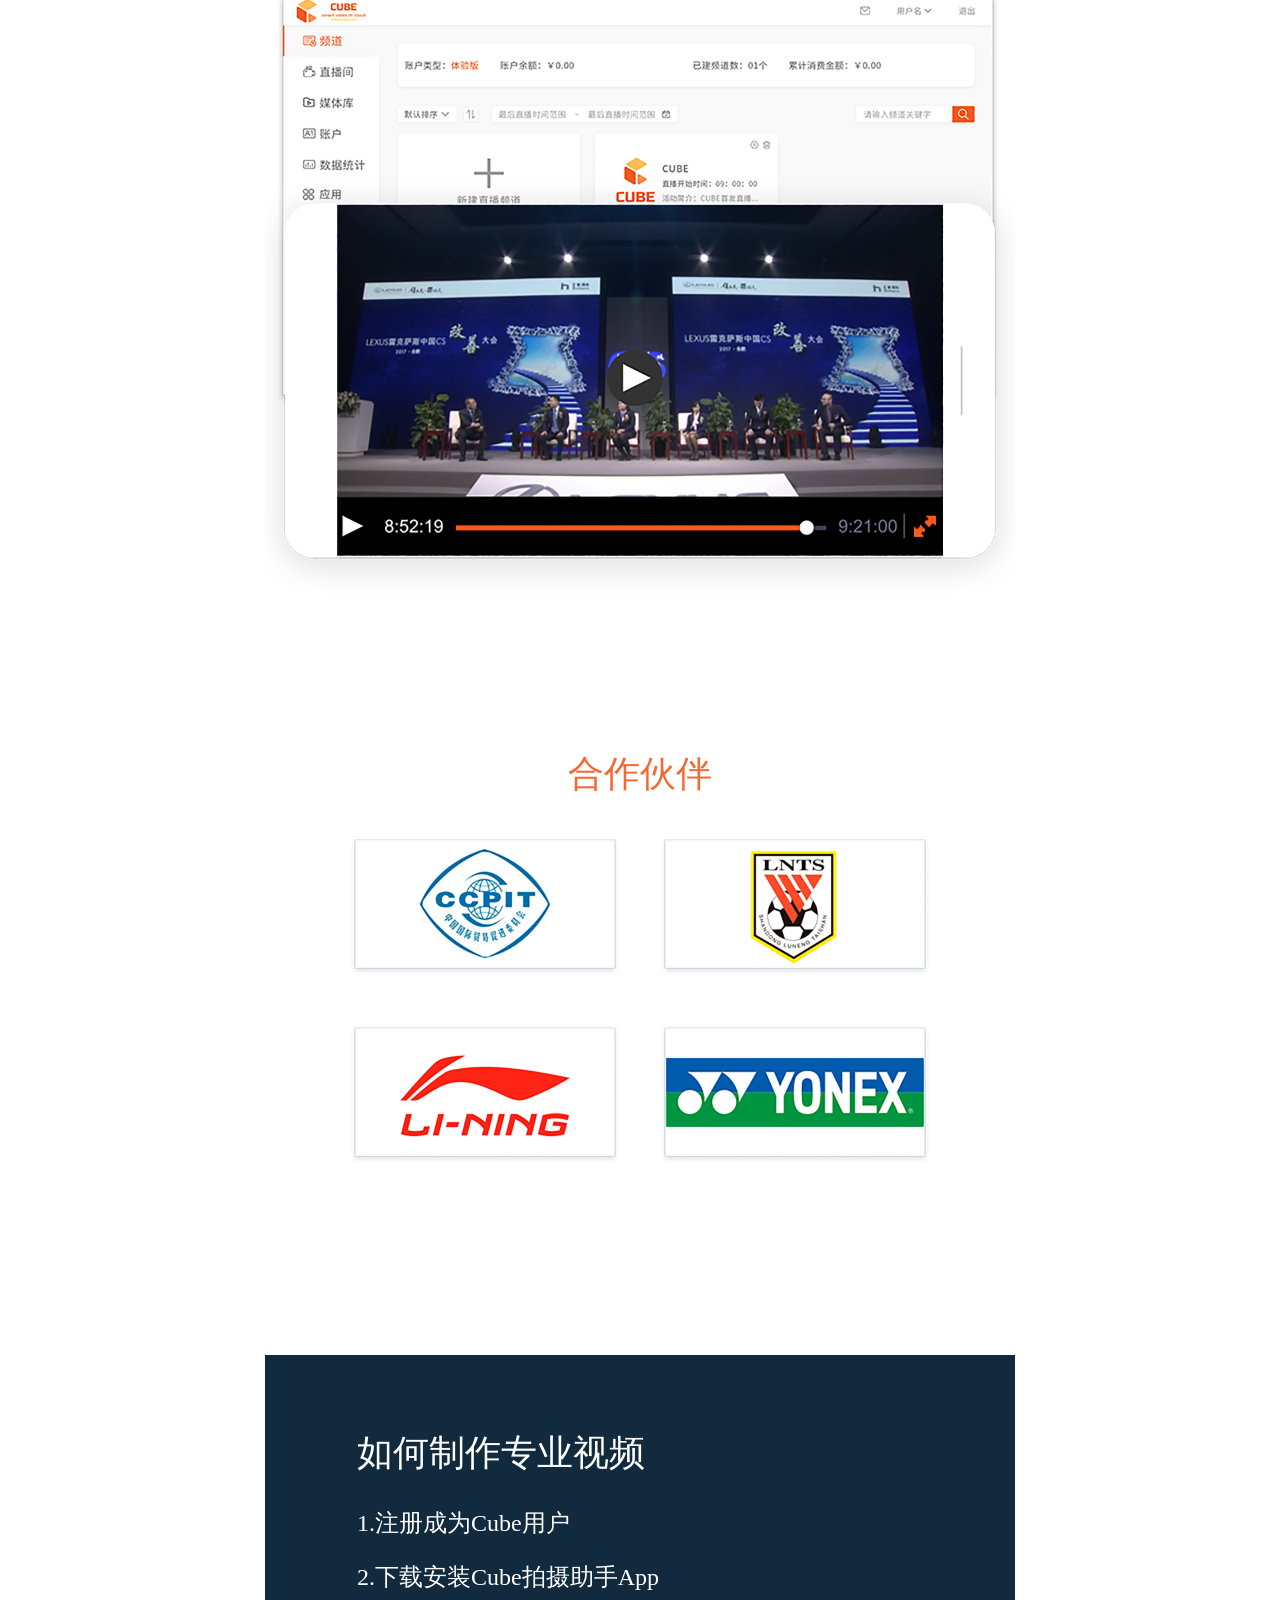
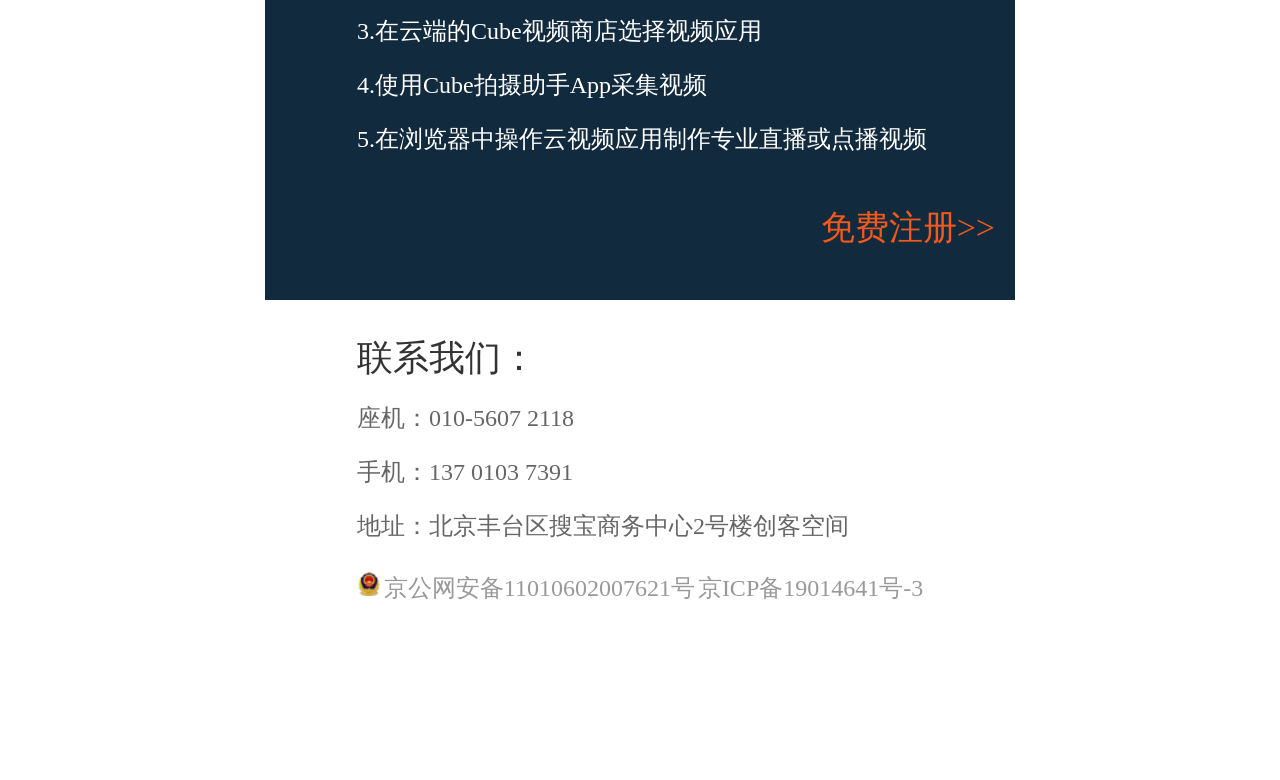
<file: mobile/index.html>
<!DOCTYPE html>
<html lang="en">

<head>
    <meta charset="UTF-8">
    <meta name="viewport" content="width=device-width, initial-scale=1.0">
    <meta http-equiv="X-UA-Compatible" content="ie=edge">
    <title>Cube视频云 让视频更简单</title>
    <link href="./../favicon.ico" rel="shortcut icon" type="image/x-icon" />
    <link rel="stylesheet" href="./css/index.css">
    <script src="./js/flexible.js"></script>
    <script src="./js/jquery-3.2.1.min.js"></script>
</head>

<body>
    <div id="container">
        <div id="navBox">
            <img src="./image/logo.png" class="logo">
            <img src="./image/menu.png" alt="" id="menu">
        </div>
        <div id="footBar">
            <a href="tel:01056072118" class="cell-phone">电话咨询-010-5607-2118</a>
            <a href="./signup.html" class="signUp">免费注册</a>
        </div>
        <div id="asideBox">
            <a href="./index.html">首页</a>
            <a href="./download.html">Cube拍摄助手下载</a>
        </div>
        <div id="asideShade">
            <img src="./image/menu_close.png" alt="">
        </div>
        <div id="logoBox">
            <div class="logoTitle">
                创建您专业<br />专属的视频部落
            </div>
            <p class="logoInfo">让您能够方便快捷地制作专业视频<br />并创建管理您专属的视频部落</p>
            <a href="./signup.html" class="logoLink">免费注册</a>
            <img src="./image/mobile.png" class="mobile">
        </div>
        <div id="establishBox">
            <div class="establishTitle">创建和制作您想要的视频</div>
            <p class="establishInfo"> 我们的智能视频云平台为您提供方便有效的端对端的视频制作工具及专属的直播及点播的视频部落，从而满足您或您的企业的视频展示、传播、记录等需求。</p>
            <p class="establishLinkBox">
                <a href="./signup.html" class="establishLink">免费注册>></a>
            </p>

        </div>
        <div id="majorBox">
            <div class="majorTitle">一站式制作专业视频</div>
            <p class="majorInfo">多镜头、混音、非线性编辑、特效、剪辑、<br />分析一站式完成。视频直播点播自由切换。</p>
            <p class="majorLinkBox">
                <a href="./signup.html" class="majorLink">免费注册>></a>
            </p>
            <img src="./image/running.png" class="running">
        </div>
        <div id="libertyBox">
            <div class="libertyTitle">自由创建专属视频空间</div>
            <p class="libertyInfo">自由发布、分享、管理视频内容。即可形成私域空间，<br />又可与其他视频平台无缝连接。</p>
            <p class="libertyLinkBox">
                <a href="./signup.html" class="libertyLink">免费注册>></a>
            </p>
            <img src="./image/exclusive.png" class="leiKe">
        </div>
        <div id="supportBox">
            <div class="supportTitle">多行业领域专业支持</div>
            <p class="supportInfo">定制化的视频模板支持体育赛事、文艺活<br />动、会议会展、素质教育、视频营销等多<br />个行业领域。</p>
            <p class="supportLinkBox">
                <a href="./signup.html" class="supportLink">免费注册>></a>
            </p>
            <img src="./image/sports.png" class="sportsImage">
            <p class="listTitle">体育</p>
            <div class="imageBox">
                <div class="imageLeft">
                    <img src="./image/literature.png" alt="">
                    <p class="listTitle">文艺活动</p>
                </div>
                <div class="imageRight">
                    <img src="./image/wedding.png" alt="">
                    <p class="listTitle">婚礼</p>
                </div>
            </div>
            <img src="./image/meeting.png" class="meetingImage">
            <p class="listTitle">会议</p>
            <img src="./image/education.png" class="eduImage">
            <p class="listTitle">教育</p>
            <div class="more">更多</div>
        </div>
        <div id="shopBox">
            <p class="shopTitle">专业视频制作工具(应用商店)</p>
            <div class="shopTop">
                <div class="shopItem">
                    <img src="./image/directed.png" alt="">
                    <p>云导播台</p>
                </div>
                <div class="shopItem">
                    <img src="./image/editing.png" alt="">
                    <p>云剪辑</p>
                </div>
                <div class="shopItem">
                    <img src="./image/score.png" alt="">
                    <p>比分牌</p>
                </div>
            </div>
            <div class="shopBottom">
                <div class="shopItem">
                    <img src="./image/gesture.png" alt="">
                    <p>手势检测</p>
                </div>
                <div class="shopItem">
                    <img src="./image/ai-face.png" alt="">
                    <p>AI换脸</p>
                </div>
                <div class="shopItem">
                    <img src="./image/bg-replace.png" alt="">
                    <p>背景替换</p>
                </div>
                <div class="shopItem">
                    <img src="./image/ai-editing.png" alt="">
                    <p>智能剪辑</p>
                </div>
            </div>
        </div>
        <div id="caseBox">
            <p class="caseTitle">经典案例</p>
            <img src="image/case1.png" />
            <p>全运会羽毛球赛</p>

            <img src="image/case2.png" />
            <p>摩托车大赛</p>

            <img src="image/case3.png" />
            <p>西昌邛海国际帆船赛</p>

            <img src="image/case4.png" />
            <p>未来科学大奖颁奖典礼</p>

            <img src="image/case5.png" />
            <p>黑莓发布会</p>

            <img src="image/case6.png" />
            <p>"鲁能·潍坊杯"国际青年足球邀请赛</p>

            <img src="image/case7.png" />
            <p>全国体育院校篮球联赛</p>

            <img src="image/case8.png" />
            <p>伟仕佳杰2018集团新春盛会暨中国区颁奖典礼</p>

            <img src="image/case9.png" />
            <p>体育新闻事业成就展</p>

        </div>
        <div id="causeBox">
            <div class="causeTitle">为什么Cube是您最好的互联网视<br />频制作及发布平台？</div>
            <p class="causeInfo">
                Cube通过基于云端的智能视频工具，为您或您的企业用最短的时间、最低的费用、制作最专业视频内容，包括直播及点播视频。视频具备专业电视台视频的所有元素，并具备超过电视台视频的更为丰富有趣的功能。同时Cube帮助您管理、发布存储视频内容。您可以将Cube部落作为您私有的视频空间，也可以将您的空间和其他主流视频平台（抖音等）无缝连接。
            </p>
            <p class="causeLinkBox">
                <a href="./signup.html" class="causeLink">免费注册>></a>
            </p>
            <img src="./image/channel.png" class="channelImage">
        </div>
        <div id="cooperationBox">
            <p class="cooperationTitle">合作伙伴</p>
            <div class="cooperationImage">
                <img src="./image/ccpit.png" alt="">
                <img src="./image/lnts.png" alt="">
                <img src="./image/lining.png" alt="">
                <img src="./image/younex.png" alt="">
            </div>
        </div>
        <div id="operationBox">
            <p class="operationTitle">如何制作专业视频</p>
            <p class="operationList">1.注册成为Cube用户</p>
            <p class="operationList">2.下载安装Cube拍摄助手App</p>
            <p class="operationList">3.在云端的Cube视频商店选择视频应用</p>
            <p class="operationList">4.使用Cube拍摄助手App采集视频</p>
            <p class="operationList">5.在浏览器中操作云视频应用制作专业直播或点播视频</p>
            <p class="operationLinkBox">
                <a href="./signup.html" class="operationLink">免费注册>></a>
            </p>
        </div>
        <div id="infoBox">
            <p class="infoTitle">联系我们：</p>
            <p class="infoItem">座机：010-5607 2118</p>
            <p class="infoItem">手机：137 0103 7391</p>
            <p class="infoItem">地址：北京丰台区搜宝商务中心2号楼创客空间</p>
            <p class="beian">
                <img src="./image/beian.png" alt="">
                <a href="http://www.beian.gov.cn/portal/registerSystemInfo?recordcode=11010602007621" target="_blank">京公网安备11010602007621号</a>
                <a href="https://beian.miit.gov.cn" target="_blank">京ICP备19014641号-3</a>
            </p>
        </div>
    </div>

    <script>
       $('#menu').on('click',function(){
           $('#asideBox').animate({
                right:0,
            },400);
           $('#asideShade').show()
       })
       $('#asideShade').on('click',function(){
        $('#asideBox').animate({
                right:'-6.93333333rem',
            },400);
        $(this).fadeOut(400);
       })
    </script>
</body>

</html>
</file>
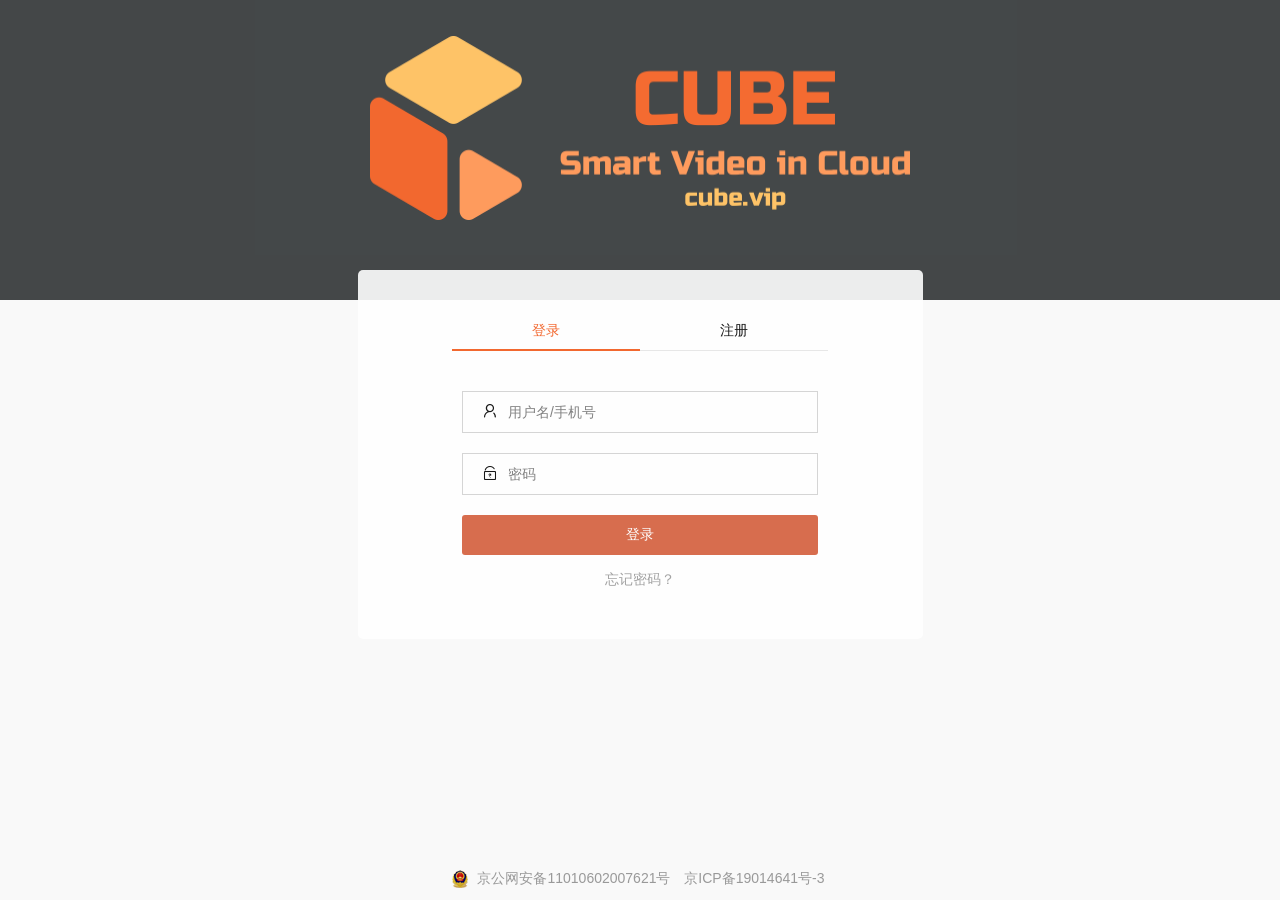
<file: login.html>
<!DOCTYPE html>
<html lang="en">

<head>
    <meta charset="UTF-8">
    <title>登录</title>
    <link rel="stylesheet" href="layui/css/layui.css">
    <link rel="stylesheet" href="./css/login.css">
    <script src="./commonJs/jquery-3.2.1.min.js"></script>
    <script src="./layui/layui.js"></script>
    <script src="./js/login.js"></script>
   
</head>

<body>
    <div id="container">
        <div class="head">
            <img class="logo" src="./image/login-logo.png">
        </div>
        <div class="login-div">
            <div class="layui-tab layui-tab layui-tab-brief" lay-filter="docDemoTabBrief">
                <ul class="layui-tab-title">
                    <li class="log" id="log" style="padding: 0;">登录</li>
                    <li class="post" id="register" style="padding: 0;">注册</li>
                </ul>
                <div class="layui-tab-content">
                    <div class="layui-tab-item" id="logCont">
                        <h1></h1>
                        <form id="login-form" action="#">
                            <div class="login-form-item">
                                <div class="inputdiv">
                                    <i class="layui-icon layui-icon-username"></i>
                                    <input type="text" autocomplete="off" class="name layui-input"
                                        name="account_name" placeholder="用户名/手机号" maxlength="16">
                                </div>
                            </div>
                            <div class="login-form-item">
                                <div class="inputdiv">
                                    <i class="layui-icon layui-icon-password"></i>
                                    <input class="txtPwd-1 layui-input" name="account_password" type="password"
                                        placeholder="密码" maxlength="16">
                                </div>
                            </div>
                            <button id="login-btn" class="btn-login" type="submit-1">登录</button><br>
                            <p id="hintLogin" style="color: red;"></p>
                            <a class="forget" href="html/reset.html" style="cursor:pointer;">忘记密码？</a>
                        </form>
                    </div>

                    <div class="layui-tab-item" id="registerCont">
                        <h1></h1>
                        <form id="form" action="#">
                            <div class="login-form-item">
                                <div class="inputdiv">
                                    <i class="layui-icon layui-icon-username"></i>
                                    <input class="name_1 layui-input" name="account_name" placeholder="请输入用户名" maxlength="16"
                                        value="">
                                </div>
                            </div>
                            <div class="login-form-item">
                                <div class="inputdiv">
                                    <i class="layui-icon layui-icon-cellphone"></i>
                                    <input class="mobile layui-input" name="mobile" placeholder="请输入手机号"
                                        maxlength="11" value="">
                                </div>
                            </div>
                            <div class="login-form-item">
                                <div class="inputdiv">
                                    <i class="layui-icon layui-icon-password"></i>
                                    <input class="txtPwd layui-input" name="account_password" type="password" maxlength="16"
                                        placeholder="请输入密码" value="">
                                </div>
                            </div>
                            <div class="login-form-item" style="width: 356px;">
                                <div class="inputdiv">
                                    <i class="layui-icon layui-icon-vercode"></i>
                                    <input id="verification" name="mobile_code" placeholder="验证码" value=""
                                        maxlength="6">
                                    <button id="getCode" type="button" class="layui-btn">获取手机验证码</button>
                                </div>
                            </div>
                            <button id="register-btn" class="btn-login" type="button">注册</button><br>
                            <p id="hintRegister" style="color: red;"></p>
                        </form>
                    </div>
                </div>
            </div>
        </div>
        <div class="recordsBox">
            <img src="./image/beian.png" alt="">
            <a href="http://www.beian.gov.cn/portal/registerSystemInfo?recordcode=11010602007621" target="_blank">京公网安备11010602007621号</a>
            <a href="https://beian.miit.gov.cn" target="_blank">京ICP备19014641号-3</a>
        </div>
    </div>
</body>

</html>
</file>
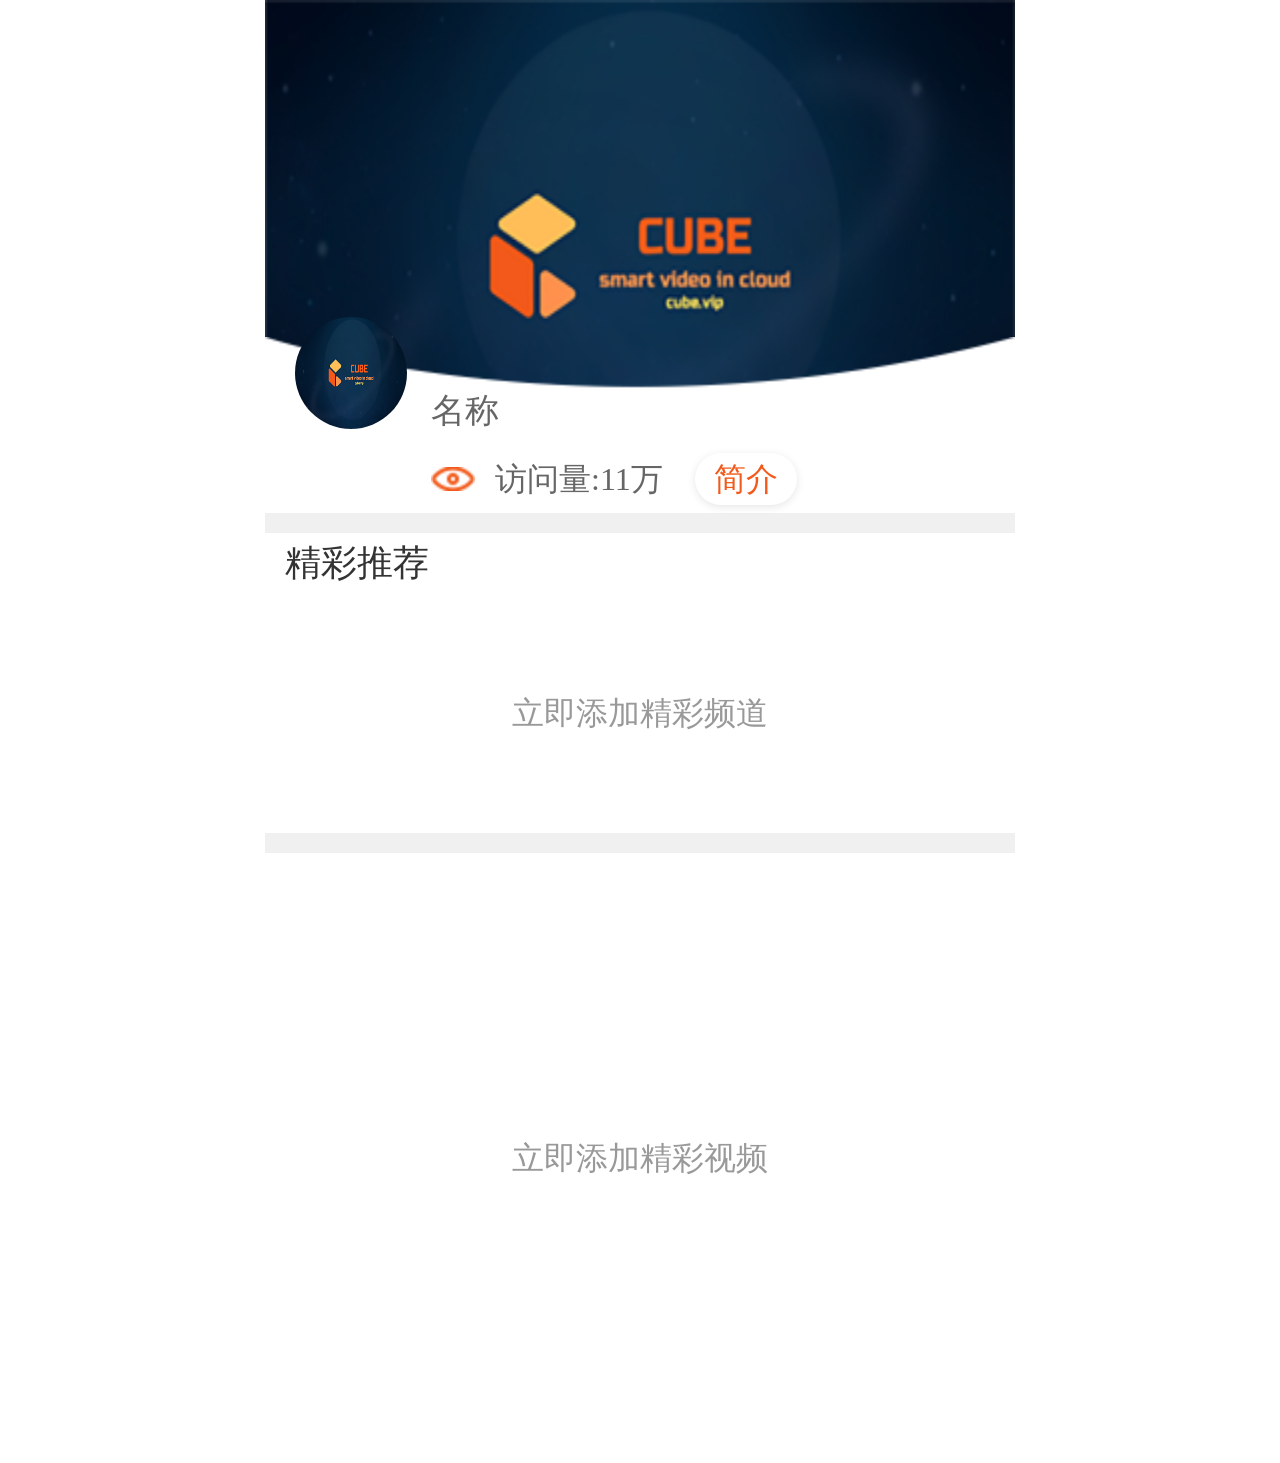
<file: h5/portalMobile.html>
<!DOCTYPE html>
<html lang="en">
<head>
    <meta charset="UTF-8">
    <meta name="viewport" content="width=device-width, initial-scale=1.0">
    <meta http-equiv="X-UA-Compatible" content="ie=edge">
    <title>部落</title>
    <link rel="stylesheet" href="./css/portalMobile.css">
    <script src="./../commonJs/jquery-3.2.1.min.js"></script>
    <script src="./../commonJs/flexible.js"></script>
    <script src="./js/sha.js"></script>
    <script src="./js/jweixin-1.6.0.js"></script>
</head>
<body>
    <div class="header">
        <a id="coverUrl">
            <img src="./image/mobile-cover.png" alt="" id="coverImage">
        </a>
    </div>
    <div class="portalInfo">
        <img src="./image/mobile-cover.png" alt="" id="portalUser">
        <div class="particularInfo">
            <p class="portalName">名称</p>
            <p class="portalDescribe"></p>
            <p class="portalShow">
                <img src="./image/mobile-eye.png" alt="">
                <span class="showNum">访问量:11万</span>
                <span class="portalBtn">简介</span>
            </p>
        </div>
    </div>
    <div class="segmentation-line"></div>
    <div class="wonderful-channel">
        <p class="wonderful-recommend">精彩推荐
        </p>
        <div class="wonderful-channel-cont">
                <p class="add-wonderful">立即添加精彩频道</p>
        </div>
    </div>
    <div class="segmentation-line"></div>
    <div class="wonderful-video">
        <p class="add-wonderful">立即添加精彩视频</p>
    </div>

    <script>
    $(function(){
       let key=window.location.search.substring(1).split("=")[1]
       var userName = ''
       var describe = ''
       var userImg = ''
       // 获取已经添加的频道 和 视频
        let addedChannelData =[]
        let addedVideoData = []

       // 获取门户信息
       $.ajax({
            type: "GET",
            dataType: "json",
            async: false,
            url: "http://test.cubee.vip/channel/h5_channel_info/",
            data:{
                account_id:key
            },
            success: function (res) {

                if(res.msg === 'success') {
                    if(res.data.data.channel_wallpaper !=='http://content.changsmart.com/channel_wallpaper/default.jpg') {
                        $("#coverImage").prop('src',  res.data.data.channel_wallpaper+'?'+new Date().getTime()) //封面图片
                    }
                    $('.portalName').text(res.data.data.channel_name)
                    userName = res.data.data.channel_name
                    $('.portalDescribe').text(res.data.data.channel_description)
                    describe = res.data.data.channel_description
                    if(res.data.data.channel_wallpaper_url!==''&&res.data.data.channel_wallpaper_url!==null){
                        if(res.data.data.channel_wallpaper_url.startsWith('http://')||res.data.data.channel_wallpaper_url.startsWith('https://')){
                            $('#coverUrl').prop('href',res.data.data.channel_wallpaper_url)
                        } else {
                            $('#coverUrl').prop('href','http://'+res.data.data.channel_wallpaper_url)
                        }
                    } 

                    if(res.data.data.account_thundernail !=='http://content.changsmart.com/account/default.png') {
                        $('#portalUser').prop('src',res.data.data.account_thundernail)
                        userImg = res.data.data.account_thundernail
                    }

                    addedChannelData = res.data.data.event
                    addedVideoData = res.data.data.video
                    renderViewChannel()
                    renderViewVideo()
                }
            }
       })
        var shaStr = ''
        var time = createTimestamp()
        function createTimestamp() {
            return parseInt(new Date().getTime() / 1000);
        }
        var src = createNonceStr()
        function  createNonceStr() {
            return Math.random().toString(36).substr(2, 15);
        }
        $.ajax({
            url:'http://test.cubee.vip/event/h5_wx_share/',
            type:'GET',
            success:function(res){
                if(res.msg==='success'){

                shaStr = sha1('jsapi_ticket='+res.data+'&noncestr='+src+'&timestamp='+time+'&url=http://test.cubee.vip/h5/portalMobile.html?key='+key)
                wx.config({
                        debug: false, // 开启调试模式,调用的所有api的返回值会在客户端alert出来，若要查看传入的参数，可以在pc端打开，参数信息会通过log打出，仅在pc端时才会打印。
                        appId: 'wxfeb6dd6cbf5a390b', // 必填，公众号的唯一标识
                        timestamp: time, // 必填，生成签名的时间戳
                        nonceStr: src, // 必填，生成签名的随机串
                        signature: shaStr, // 必填，签名，见附录1
                        jsApiList: ['updateTimelineShareData', 'updateAppMessageShareData'] // 必填，需要使用的JS接口列表，所有JS接口列表见附录2
                    });
                    
                    wx.ready(function() {
                        // 分享到朋友圈
                        wx.updateTimelineShareData({
                            title: userName, // 分享标题
                            link: 'http://test.cubee.vip/h5/portalMobile.html?key='+key, // 分享链接，该链接域名或路径必须与当前页面对应的公众号JS安全域名一致
                            imgUrl: userImg, // 分享图标
                        });
                        
                        // 分享给朋友
                        wx.updateAppMessageShareData({
                            title: userName, // 分享标题
                            desc: describe, // 分享描述
                            link: 'http://test.cubee.vip/h5/portalMobile.html?key='+key, // 分享链接，该链接域名或路径必须与当前页面对应的公众号JS安全域名一致
                            imgUrl: userImg, // 分享图标
                        });
                    })
                }
            }
        })
            // 渲染已经添加的频道
        function renderViewChannel(){
            var str1=''
            if(addedChannelData.length>0) {
                addedChannelData.forEach((item,index)=>{
                    str1+=
                    `<div class="wonderful-channel-list" data-key="${item.event_uri}">
                                <img src="${item.event_video_cover_page}" alt="">
                                <span class="wonderful-channel-list-name">
                                    ${item.event_title}
                                </span>
                            </div>`
            
                })
            }
            else {
                str1='<p class="add-wonderful">立即添加精彩频道</p>'
            }
            $('.wonderful-channel-cont').html(str1)
        }

        // 渲染已经添加的视频
        function renderViewVideo(){
            var str1 = ''
                    
            if(addedVideoData.length>0){
                addedVideoData.forEach((item,index)=>{
                    str1+=`
                        <div class="wonderful-video-list" data-id="${item.video_id}">
                            <p class="wonderful-video-describe">
                                ${item.video_profile}
                            </p>
                            <div class="coverImg">
                                <img src="${item.video_description_image}" onerror="this.src='./../image/mobile-cover.png'" alt="" class="wonderful-video-cover">
                                <img src="./image/play.png" class="playIcon">
                            </div>
                            <p class="wonderful-video-info">
                                <span>${item.datetime}</span>
                                <span class="wonderful-video-view">
                                    <img src="./../image/mobile-eye.png" alt="">
                                    ${item.video_number_views}次
                                </span>
                            </p>
                            <p class="wonderful-video-bg"></p>
                        </div>
                    `
                })
                
            } else {
                str1 = '<p class="add-wonderful" id="addVideo">立即添加精彩视频</p>'
            }
            $('.wonderful-video').html(str1)
        }
        $('.portalInfo').on('click',function(event){
            event.stopPropagation()
            event.preventDefault()
        })
        // 简介展开 收缩
        $('.portalBtn').on('click',function(){
            $('.portalDescribe').slideToggle()
            event.stopPropagation()
            event.preventDefault()
        })
        // 点击频道跳转
        $('.wonderful-channel-cont').on('click','.wonderful-channel-list',function(){
            window.location.href='http://test.cubee.vip/h5/wxlogin.html?key='+$(this).attr('data-key').substr($(this).attr('data-key').lastIndexOf('/')+1)
        })
        $('.wonderful-video').on('click','.wonderful-video-list',function(){
            window.location.href='http://test.cubee.vip/h5/portallogin.html?id='+$(this).attr('data-id')+'&key='+key+'&view=1&profile=1&cover=1'
        })
    })
    
    </script>
</body>
</html>
</file>
<file: css/index.css>
* {
  margin: 0;
}
.container {
  width: 100%;
  min-width: 1200px;
  background: url('../image/logo-bg.jpeg') no-repeat;
  background-size: 100% 1080px;
}
.container .topBox {
  width: 100%;
  height: 130px;
  background-color: #fff;
  position: fixed;
  top: 0;
  z-index: 999;
  box-shadow: 0px 3px 7px 0px rgba(102, 102, 102, 0.1);
}
.container .topBox .topContent {
  width: 1200px;
  height: 64px;
  padding: 33px 0;
  display: flex;
  justify-content: space-between;
  margin: 0 auto;
}
.container .topBox .topContent .logo {
  width: 186px;
  height: 64px;
}
.container .topBox .topContent .navBox {
  width: 500px;
  height: 64px;
  line-height: 64px;
}
.container .topBox .topContent .navBox a {
  font-size: 20px;
  font-family: Source Han Sans CN;
  font-weight: 400;
  color: #F2591A;
  text-decoration: none;
  margin-right: 50px;
}
.container .topBox .topContent .loginBox {
  width: 276px;
  height: 64px;
  line-height: 64px;
}
.container .topBox .topContent .loginBox .login {
  display: inline-block;
  text-decoration: none;
  width: 128px;
  height: 38px;
  border-radius: 19px;
  font-size: 20px;
  font-family: Source Han Sans CN;
  font-weight: 400;
  color: #F2591A;
  line-height: 38px;
  text-align: center;
}
.container .topBox .topContent .loginBox .signIn {
  display: inline-block;
  text-decoration: none;
  width: 128px;
  height: 38px;
  background: #F2591A;
  border-radius: 19px;
  font-size: 20px;
  font-family: Source Han Sans CN;
  font-weight: 400;
  color: #FFF;
  line-height: 36px;
  text-align: center;
  margin-left: 20px;
}
.container .logoBox {
  width: 1200px;
  margin: 0 auto;
  height: 810px;
  padding-top: 270px;
  position: relative;
}
.container .logoBox .logoTitle {
  height: 67px;
  font-size: 72px;
  font-family: Source Han Sans CN;
  font-weight: 400;
  color: #F2591A;
  line-height: 30px;
  margin: 0 0 39px;
  text-decoration: none;
}
.container .logoBox .logoInfo {
  height: 96px;
  font-size: 30px;
  font-family: Source Han Sans CN;
  font-weight: 400;
  color: #FF914D;
  line-height: 48px;
  letter-spacing: 5px;
}
.container .logoBox .logoBtn {
  width: 348px;
  height: 72px;
  margin-top: 240px;
}
.container .logoBox .logoBtn a {
  display: block;
  width: 348px;
  height: 72px;
  background: linear-gradient(180deg, #FFBE58, #FF914D, #F2591A);
  border-radius: 36px;
  line-height: 72px;
  text-align: center;
  font-size: 24px;
  text-decoration: none;
  color: #fff;
}
.container .logoBox .mobile {
  width: 700px;
  border-radius: 20px;
  position: absolute;
  right: 0px;
  bottom: 158px;
  outline: none;
}
.container .establishBox {
  width: 1200px;
  height: 200px;
  margin: 120px auto 192px;
  display: flex;
  justify-content: space-between;
}
.container .establishBox .establishLeft {
  width: 545px;
  height: 200px;
  font-size: 48px;
  font-family: Source Han Sans CN;
  font-weight: 400;
  color: #333333;
  line-height: 48px;
}
.container .establishBox .establishRight {
  height: 200px;
}
.container .establishBox .establishRight .establishInfo {
  width: 570px;
  height: 98px;
  font-size: 22px;
  font-family: Source Han Sans CN;
  font-weight: 400;
  color: #333333;
  margin-bottom: 60px;
  text-align: justify;
}
.container .establishBox .establishRight .establishLink {
  font-size: 36px;
  font-family: Source Han Sans CN;
  font-weight: 400;
  color: #F2591A;
  text-decoration: none;
}
.container .majorBox {
  width: 1200px;
  height: 508px;
  margin: 0 auto;
  display: flex;
  justify-content: space-between;
}
.container .majorBox .majorLeft {
  height: 508px;
}
.container .majorBox .majorLeft .majorLeftTitle {
  height: 105px;
  font-size: 48px;
  font-family: Source Han Sans CN;
  font-weight: 400;
  color: #333333;
  line-height: 60px;
}
.container .majorBox .majorLeft .majorLeftInfo {
  width: 350px;
  height: 50px;
  font-size: 18px;
  font-family: Source Han Sans CN;
  font-weight: 400;
  color: #333333;
  margin: 40px 0 100px;
}
.container .majorBox .majorLeft .majorLeftLink {
  font-size: 30px;
  font-family: Source Han Sans CN;
  font-weight: 400;
  color: #F2591A;
  text-decoration: none;
}
.container .majorBox .majorRight {
  width: 685px;
  height: 508px;
}
.container .exclusiveBox {
  width: 1200px;
  height: 504px;
  margin: 156px auto 159px;
  display: flex;
  justify-content: space-between;
}
.container .exclusiveBox .exclusiveLeft {
  width: 682px;
  height: 504px;
}
.container .exclusiveBox .exclusiveRight {
  width: 420px;
  height: 504px;
}
.container .exclusiveBox .exclusiveRight .exclusiveRightTitle {
  height: 105px;
  font-size: 48px;
  font-family: Source Han Sans CN;
  font-weight: 400;
  color: #333333;
  line-height: 60px;
  margin-top: 25px;
}
.container .exclusiveBox .exclusiveRight .exclusiveRightInfo {
  width: 420px;
  height: 50px;
  font-size: 18px;
  font-family: Source Han Sans CN;
  font-weight: 400;
  color: #333333;
  margin: 40px 0 100px;
  text-align: justify;
}
.container .exclusiveBox .exclusiveRight .exclusiveRightLink {
  font-size: 30px;
  font-family: Source Han Sans CN;
  font-weight: 400;
  color: #F2591A;
  text-decoration: none;
}
.container .domainBox {
  width: 1200px;
  height: 633px;
  margin: 0 auto;
  display: flex;
  justify-content: space-between;
}
.container .domainBox .domainLeft {
  height: 633px;
}
.container .domainBox .domainLeft .domainLeftTitle {
  height: 105px;
  font-size: 48px;
  font-family: Source Han Sans CN;
  font-weight: 400;
  color: #333333;
  line-height: 60px;
}
.container .domainBox .domainLeft .domainLeftInfo {
  width: 323px;
  height: 50px;
  font-size: 18px;
  font-family: Source Han Sans CN;
  font-weight: 400;
  color: #333333;
  margin: 40px 0 100px;
  text-align: justify;
}
.container .domainBox .domainLeft .domainLeftLink {
  font-size: 30px;
  font-family: Source Han Sans CN;
  font-weight: 400;
  color: #F2591A;
  text-decoration: none;
}
.container .domainBox .domainRight {
  width: 712px;
  height: 633px;
}
.container .shopBox {
  width: 1200px;
  height: 588px;
  margin: 220px auto 200px;
}
.container .shopBox .shopTitle {
  height: 50px;
  font-size: 48px;
  font-family: Source Han Sans CN;
  font-weight: 500;
  color: #333333;
  line-height: 50px;
  text-align: center;
}
.container .shopBox .shopTop {
  width: 1200px;
  height: 174px;
  display: flex;
  justify-content: space-evenly;
  margin: 95px 0;
}
.container .shopBox .shopTop .shopItem {
  width: 140px;
  height: 174px;
}
.container .shopBox .shopTop .shopItem img {
  width: 120px;
  height: 120px;
  margin: 0 10px 20px;
}
.container .shopBox .shopTop .shopItem p {
  width: 140px;
  height: 34px;
  font-size: 34px;
  font-family: Source Han Sans CN;
  font-weight: 400;
  color: #333333;
  line-height: 30px;
  text-align: center;
}
.container .shopBox .shopBottom {
  width: 1200px;
  height: 174px;
  display: flex;
  justify-content: space-between;
}
.container .shopBox .shopBottom .shopItem {
  width: 140px;
  height: 174px;
}
.container .shopBox .shopBottom .shopItem img {
  width: 120px;
  height: 120px;
  margin: 0 10px 20px;
}
.container .shopBox .shopBottom .shopItem p {
  width: 140px;
  height: 34px;
  font-size: 34px;
  font-family: Source Han Sans CN;
  font-weight: 400;
  color: #333333;
  line-height: 30px;
  text-align: center;
}
.container .caseBox {
  width: 100%;
  min-width: 1200px;
  height: 525px;
}
.container .caseBox .caseTitle {
  width: 1200px;
  height: 45px;
  margin: 0 auto;
  font-size: 48px;
  font-family: Source Han Sans CN;
  font-weight: 500;
  color: #333333;
  line-height: 30px;
  text-align: center;
  margin-bottom: 100px;
}
.container .caseBox #certify {
  position: relative;
  width: 1200px;
  margin: 0 auto;
}
.container .caseBox #certify .swiper-container {
  padding-bottom: 60px;
}
.container .caseBox #certify .swiper-container .swiper-slide {
  width: 520px;
  height: 408px;
  background: #fff;
  box-shadow: 0 8px 30px #ddd;
}
.container .caseBox #certify .swiper-container .swiper-slide img {
  width: 520px;
  height: 310px;
  display: block;
}
.container .caseBox #certify .swiper-container .swiper-slide p {
  line-height: 98px;
  padding-top: 0;
  text-align: center;
  color: #636363;
  font-size: 1.1em;
  margin: 0;
}
.container .caseBox #certify .swiper-pagination {
  width: 100%;
  bottom: 20px;
}
.container .caseBox #certify .swiper-pagination-bullets .swiper-pagination-bullet {
  margin: 0 5px;
  border: 3px solid #fff;
  background-color: #d5d5d5;
  width: 10px;
  height: 10px;
  opacity: 1;
}
.container .caseBox #certify .swiper-pagination-bullets .swiper-pagination-bullet-active {
  border: 3px solid #F46932;
  background-color: #fff;
}
.container .caseBox #certify .swiper-button-prev {
  left: 0px;
  width: 45px;
  height: 45px;
  background: url(../image/wm_button_icon.png) no-repeat;
  background-position: 0 0;
  background-size: 100%;
}
.container .caseBox #certify .swiper-button-prev:hover {
  background-position: 0 -46px;
  background-size: 100%;
}
.container .caseBox #certify .swiper-button-next {
  right: 0px;
  width: 45px;
  height: 45px;
  background: url(../image/wm_button_icon.png) no-repeat;
  background-position: 0 -93px;
  background-size: 100%;
}
.container .caseBox #certify .swiper-button-next:hover {
  background-position: 0 -139px;
  background-size: 100%;
}
.container .causeBox {
  width: 1200px;
  height: 810px;
  margin: 200px auto 0;
}
.container .causeBox .causeTitle {
  height: 34px;
  font-size: 36px;
  font-family: Source Han Sans CN;
  font-weight: 500;
  color: #333333;
  line-height: 30px;
}
.container .causeBox .causeInfo {
  width: 700px;
  height: 234px;
  font-size: 24px;
  font-family: Source Han Sans CN;
  font-weight: 400;
  color: #333333;
  margin: 47px 0 20px;
  text-align: justify;
}
.container .causeBox .causeContent {
  width: 1200px;
  height: 475px;
  display: flex;
  justify-content: space-between;
}
.container .causeBox .causeContent a {
  display: block;
  font-size: 30px;
  font-family: Source Han Sans CN;
  font-weight: 400;
  color: #F46932;
  text-decoration: none;
  margin-top: 80px;
}
.container .causeBox .causeContent img {
  width: 645px;
  height: 475px;
}
.container .cooperationBox {
  width: 1200px;
  height: 226px;
  margin: 0 auto;
}
.container .cooperationBox .cooperationContent {
  width: 1200px;
  height: 146px;
  display: flex;
  justify-content: space-between;
}
.container .cooperationBox .cooperationContent img {
  width: 278px;
  height: 146px;
}
.container .cooperationBox .cooperationTitle {
  width: 1200px;
  height: 34px;
  font-size: 36px;
  font-family: Source Han Sans CN;
  font-weight: 400;
  color: #F46932;
  text-align: center;
  margin-top: 46px;
  line-height: 30px;
}
.container .stepBox {
  width: 100%;
  min-width: 1200px;
  height: 698px;
  background: #122a3e;
}
.container .stepBox .stepContent {
  width: 1200px;
  height: 518px;
  margin: 0 auto;
  position: relative;
  padding-top: 180px;
}
.container .stepBox .stepContent .stepTitle {
  width: 600px;
  font-size: 36px;
  font-family: Source Han Sans CN;
  font-weight: 500;
  color: #FFF;
  line-height: 30px;
  margin-bottom: 70px;
}
.container .stepBox .stepContent .stepItem {
  width: 600px;
  height: 30px;
  font-size: 24px;
  font-family: Source Han Sans CN;
  font-weight: 400;
  color: #FFF;
  line-height: 30px;
  margin-bottom: 30px;
}
.container .stepBox .stepContent .infoData {
  width: 520px;
  height: 518px;
  position: absolute;
  right: 0;
  top: 180px;
}
.container .stepBox .stepContent .infoData .infoTitle {
  margin-bottom: 70px;
  height: 34px;
  font-size: 36px;
  font-family: Source Han Sans CN;
  font-weight: 500;
  color: #FFF;
}
.container .stepBox .stepContent .infoData .infoItem {
  height: 30px;
  font-size: 24px;
  font-family: Source Han Sans CN;
  font-weight: 400;
  color: #FFF;
  line-height: 30px;
  margin-bottom: 30px;
}
.container .infoBox {
  width: 100%;
  min-width: 1200px;
  height: 30px;
  padding: 10px 0;
}
.container .infoBox .beian {
  width: 1200px;
  height: 30px;
  line-height: 30px;
  margin: 0 auto;
  display: flex;
  align-items: center;
  justify-content: center;
}
.container .infoBox .beian a {
  color: #333;
  text-decoration: none;
  font-size: 14px;
  margin: 0 5px;
}
.container .infoBox .beian a:hover {
  color: #666;
}
.container .infoBox .beian img {
  width: 18px;
  height: 18px;
}
</file>
<file: mobile/css/index.css>
@media screen and (min-width: 750px) {
  html {
    font-size: 75px !important;
  }
}
@media screen and (max-width: 320px) {
  html {
    font-size: 32px !important;
  }
}
* {
  margin: 0;
}
body {
  width: 10rem;
  min-width: 4.26666667rem;
  margin: 0 auto;
}
body a {
  text-decoration: none;
  outline: none;
  -webkit-tap-highlight-color: rgba(255, 0, 0, 0);
}
body #container {
  width: 100%;
}
body #container #navBox {
  display: flex;
  justify-content: space-between;
  align-items: center;
  width: 10rem;
  height: 1.38666667rem;
  box-sizing: border-box;
  padding: 0.26666667rem 0.66666667rem;
  box-shadow: 0px 3px 7px 0px rgba(102, 102, 102, 0.1);
  background-color: #fff;
  position: fixed;
  top: 0;
  z-index: 1;
}
body #container #navBox .logo {
  width: 2.48rem;
  height: 0.85333333rem;
}
body #container #navBox #menu {
  width: 0.64rem;
  height: 0.64rem;
}
body #container #footBar {
  display: flex;
  justify-content: space-between;
  align-items: center;
  width: 8.93333333rem;
  height: 1.86666667rem;
  background-color: #fff;
  box-shadow: 0px -3px 7px 0px rgba(102, 102, 102, 0.1);
  position: fixed;
  bottom: 0;
  z-index: 1;
  padding: 0 0.53333333rem;
}
body #container #footBar .cell-phone {
  width: 5.4rem;
  height: 1.33333333rem;
  background: #ffeee7;
  border-radius: 0.10666667rem;
  font-size: 0.4rem;
  font-family: Source Han Sans CN;
  font-weight: 400;
  color: #F2591A;
  text-align: center;
  line-height: 1.33333333rem;
}
body #container #footBar .signUp {
  width: 3.14666667rem;
  height: 1.33333333rem;
  background: #F2591A;
  border-radius: 0.10666667rem;
  font-size: 0.4rem;
  font-family: Source Han Sans CN;
  font-weight: 400;
  color: #FFF;
  text-align: center;
  line-height: 1.33333333rem;
}
body #container #asideBox {
  width: 5.86666667rem;
  height: 100vh;
  padding: 0 0.53333333rem;
  background-color: #fff;
  box-shadow: 20px 0px 10px 0px rgba(102, 102, 102, 0.4);
  position: fixed;
  right: -6.93333333rem;
  z-index: 2;
}
body #container #asideBox a {
  display: block;
  width: 5.86666667rem;
  height: 1.54666667rem;
  line-height: 1.54666667rem;
  border-bottom: 0.02666667rem solid #DDDDDD;
  font-size: 0.4rem;
  font-family: Source Han Sans CN;
  font-weight: 400;
  color: #333333;
}
body #container #asideShade {
  display: none;
  width: 10rem;
  height: 100vh;
  position: fixed;
  left: 0;
  z-index: 1;
  background-color: rgba(0, 0, 0, 0.3);
}
body #container #asideShade img {
  width: 0.74666667rem;
  height: 0.96rem;
  position: absolute;
  top: 50%;
  left: 18%;
}
body #container #logoBox {
  box-sizing: border-box;
  width: 10rem;
  height: 15.97333333rem;
  background: url('../image/logo-bg.png') no-repeat;
  background-size: 100% 100%;
  position: relative;
  padding-top: 0.46666667rem;
}
body #container #logoBox .logoTitle {
  width: 10rem;
  height: 2.66666667rem;
  font-size: 0.96rem;
  font-family: Source Han Sans CN;
  font-weight: 400;
  color: #F2591A;
  line-height: 1.33333333rem;
  text-align: center;
  margin-top: 3.21333333rem;
}
body #container #logoBox .logoInfo {
  width: 10rem;
  height: 0.96rem;
  font-size: 0.32rem;
  font-family: Source Han Sans CN;
  font-weight: 400;
  color: #FF914D;
  line-height: 0.48rem;
  text-align: center;
  margin-top: 0.30666667rem;
}
body #container #logoBox .logoLink {
  display: block;
  width: 4.64rem;
  height: 0.96rem;
  background: linear-gradient(180deg, #FFBE58, #FF914D, #F2591A);
  border-radius: 0.48rem;
  font-size: 0.4rem;
  font-family: Source Han Sans CN;
  font-weight: 400;
  color: #FFFFFF;
  text-align: center;
  line-height: 0.96rem;
  margin: 1.36rem auto 0;
}
body #container #logoBox .mobile {
  width: 10rem;
  height: 6.41333333rem;
  margin-top: 2.08rem;
}
body #container #establishBox {
  width: 10rem;
  margin-top: 2.66666667rem;
}
body #container #establishBox .establishTitle {
  height: 0.64rem;
  font-size: 0.64rem;
  font-family: Source Han Sans CN;
  font-weight: 400;
  color: #333333;
  line-height: 0.64rem;
  text-align: center;
}
body #container #establishBox .establishInfo {
  width: 8.29333333rem;
  height: 1.44rem;
  font-size: 0.32rem;
  font-family: Source Han Sans CN;
  font-weight: 400;
  color: #333333;
  margin: 0.53333333rem auto 0.96rem;
  text-align: justify;
}
body #container #establishBox .establishLinkBox {
  height: 0.48rem;
  text-align: right;
}
body #container #establishBox .establishLinkBox .establishLink {
  display: inline-block;
  width: 3.2rem;
  height: 0.48rem;
  font-size: 0.48rem;
  line-height: 0.48rem;
  font-family: Source Han Sans CN;
  font-weight: 400;
  color: #F2591A;
  margin-right: 0.26666667rem;
  vertical-align: top;
}
body #container #majorBox {
  width: 10rem;
  margin: 2.62666667rem 0 2.48rem;
}
body #container #majorBox .majorTitle {
  padding-left: 0.26666667rem;
  height: 0.64rem;
  font-size: 0.64rem;
  font-family: Source Han Sans CN;
  font-weight: 400;
  color: #333333;
  line-height: 0.64rem;
}
body #container #majorBox .majorInfo {
  width: 9.73333333rem;
  height: 0.88rem;
  font-size: 0.32rem;
  font-family: Source Han Sans CN;
  font-weight: 400;
  color: #333333;
  line-height: 0.44rem;
  margin: 0.46666667rem 0 0.36rem 0.26666667rem;
}
body #container #majorBox .majorLinkBox {
  height: 0.4rem;
  text-align: right;
}
body #container #majorBox .majorLinkBox .majorLink {
  display: inline-block;
  width: 3.2rem;
  height: 0.4rem;
  font-size: 0.4rem;
  line-height: 0.4rem;
  font-family: Source Han Sans CN;
  font-weight: 400;
  color: #F2591A;
  margin-right: 0.26666667rem;
  vertical-align: top;
}
body #container #majorBox .running {
  display: block;
  width: 9.69333333rem;
  height: 5.73333333rem;
  margin: 0.69333333rem auto 0;
}
body #container #libertyBox {
  width: 10rem;
}
body #container #libertyBox .libertyTitle {
  padding-left: 0.26666667rem;
  height: 0.64rem;
  font-size: 0.64rem;
  font-family: Source Han Sans CN;
  font-weight: 400;
  color: #333333;
  line-height: 0.64rem;
}
body #container #libertyBox .libertyInfo {
  width: 9.73333333rem;
  height: 0.88rem;
  font-size: 0.32rem;
  font-family: Source Han Sans CN;
  font-weight: 400;
  color: #333333;
  margin: 0.46666667rem 0 0.36rem 0.26666667rem;
  line-height: 0.44rem;
}
body #container #libertyBox .libertyLinkBox {
  height: 0.4rem;
  text-align: right;
}
body #container #libertyBox .libertyLinkBox .libertyLink {
  display: inline-block;
  width: 3.2rem;
  height: 0.4rem;
  font-size: 0.4rem;
  line-height: 0.4rem;
  font-family: Source Han Sans CN;
  font-weight: 400;
  color: #F2591A;
  margin-right: 0.26666667rem;
  vertical-align: top;
}
body #container #libertyBox .leiKe {
  display: block;
  width: 9.25333333rem;
  height: 10.33333333rem;
  margin: 0.42666667rem auto 0;
}
body #container #supportBox {
  width: 10rem;
  margin: 2.13333333rem 0 2.66666667rem;
}
body #container #supportBox .supportTitle {
  padding-left: 0.26666667rem;
  height: 0.64rem;
  font-size: 0.64rem;
  font-family: Source Han Sans CN;
  font-weight: 400;
  color: #333333;
  line-height: 0.64rem;
}
body #container #supportBox .supportInfo {
  width: 9.73333333rem;
  height: 0.88rem;
  font-size: 0.32rem;
  font-family: Source Han Sans CN;
  font-weight: 400;
  color: #333333;
  margin: 0.46666667rem 0 0.53333333rem 0.26666667rem;
  line-height: 0.44rem;
}
body #container #supportBox .supportLinkBox {
  height: 0.4rem;
  text-align: right;
}
body #container #supportBox .supportLinkBox .supportLink {
  display: inline-block;
  width: 3.2rem;
  height: 0.4rem;
  font-size: 0.4rem;
  line-height: 0.4rem;
  font-family: Source Han Sans CN;
  font-weight: 400;
  color: #F2591A;
  margin-right: 0.26666667rem;
  vertical-align: top;
}
body #container #supportBox .sportsImage {
  display: block;
  width: 7.62666667rem;
  height: 10.34666667rem;
  margin: 0.58666667rem auto 0;
}
body #container #supportBox .listTitle {
  height: 0.4rem;
  font-size: 0.4rem;
  font-family: Source Han Sans CN;
  font-weight: 400;
  color: #F2591A;
  line-height: 0.4rem;
  text-align: center;
  margin: 0.26666667rem 0 0.53333333rem;
}
body #container #supportBox .imageBox {
  width: 7.62666667rem;
  height: 6.26666667rem;
  margin: 0 auto;
  display: flex;
  justify-content: space-between;
}
body #container #supportBox .imageBox img {
  display: block;
  width: 3.62666667rem;
  height: 5.06666667rem;
}
body #container #supportBox .meetingImage {
  display: block;
  width: 7.6rem;
  height: 5.06666667rem;
  margin: 0 auto;
}
body #container #supportBox .eduImage {
  display: block;
  width: 7.6rem;
  height: 5.06666667rem;
  margin: 0 auto;
}
body #container #supportBox .more {
  width: 10rem;
  height: 3.36rem;
  background: #F35F1F;
  font-size: 0.4rem;
  font-family: Source Han Sans CN;
  font-weight: 400;
  color: #FFFFFF;
  text-align: center;
  line-height: 3.36rem;
}
body #container #shopBox {
  width: 10rem;
}
body #container #shopBox .shopTitle {
  height: 0.66666667rem;
  font-size: 0.64rem;
  font-family: Source Han Sans CN;
  font-weight: 500;
  color: #333333;
  line-height: 0.66666667rem;
  text-align: center;
}
body #container #shopBox .shopTop {
  display: flex;
  width: 10rem;
  height: 2.32rem;
  margin: 1.28rem 0 1.12rem;
  justify-content: space-evenly;
}
body #container #shopBox .shopItem {
  width: 1.86666667rem;
  height: 2.32rem;
}
body #container #shopBox .shopItem img {
  width: 1.6rem;
  height: 1.6rem;
  margin: 0 0.13333333rem 0.26666667rem;
}
body #container #shopBox .shopItem p {
  width: 1.86666667rem;
  height: 0.45333333rem;
  font-size: 0.45333333rem;
  font-family: Source Han Sans CN;
  font-weight: 400;
  color: #333333;
  line-height: 0.4rem;
  text-align: center;
}
body #container #shopBox .shopBottom {
  display: flex;
  width: 9.46666667rem;
  height: 2.32rem;
  justify-content: space-between;
  margin: 0 auto;
}
body #container #caseBox {
  width: 10rem;
  margin: 2.66666667rem 0;
}
body #container #caseBox .caseTitle {
  height: 0.64rem;
  text-align: center;
  font-size: 0.64rem;
  font-family: Source Han Sans CN;
  font-weight: 500;
  color: #333333;
  line-height: 0.64rem;
  margin-bottom: 1.06666667rem;
}
body #container #caseBox img {
  display: block;
  width: 9.49333333rem;
  margin: 0 auto;
}
body #container #caseBox p {
  height: 0.4rem;
  font-size: 0.4rem;
  font-family: Source Han Sans CN;
  font-weight: 500;
  color: #F2591A;
  line-height: 0.4rem;
  text-align: center;
  margin: 0.26666667rem 0 0.53333333rem;
}
body #container #causeBox {
  width: 10rem;
}
body #container #causeBox .causeTitle {
  padding-left: 0.26666667rem;
  height: 1.2rem;
  font-size: 0.48rem;
  font-family: Source Han Sans CN;
  font-weight: 500;
  color: #333333;
  line-height: 0.6rem;
}
body #container #causeBox .causeInfo {
  width: 9.46666667rem;
  height: 3.12rem;
  font-size: 0.32rem;
  font-family: Source Han Sans CN;
  font-weight: 400;
  color: #333333;
  margin: 0.53333333rem 0.26666667rem 0.49333333rem;
  line-height: 0.52rem;
  text-align: justify;
}
body #container #causeBox .causeLinkBox {
  height: 0.4rem;
  text-align: right;
}
body #container #causeBox .causeLinkBox .causeLink {
  display: inline-block;
  width: 3.2rem;
  height: 0.4rem;
  font-size: 0.4rem;
  line-height: 0.4rem;
  font-family: Source Han Sans CN;
  font-weight: 400;
  color: #F2591A;
  margin-right: 0.26666667rem;
  vertical-align: top;
}
body #container #causeBox .channelImage {
  display: block;
  width: 10rem;
  height: 8.04rem;
  margin: 0.48rem auto 0;
}
body #container #cooperationBox {
  width: 10rem;
  margin: 2.13333333rem 0 2.56rem;
}
body #container #cooperationBox .cooperationTitle {
  text-align: center;
  height: 0.48rem;
  font-size: 0.48rem;
  font-family: Source Han Sans CN;
  font-weight: 400;
  color: #F46932;
  line-height: 0.48rem;
}
body #container #cooperationBox .cooperationImage {
  width: 7.73333333rem;
  height: 4.34666667rem;
  display: flex;
  justify-content: space-between;
  align-content: space-between;
  flex-wrap: wrap;
  margin: 0.6rem auto 0;
}
body #container #cooperationBox .cooperationImage img {
  width: 3.6rem;
  height: 1.84rem;
}
body #container #operationBox {
  box-sizing: border-box;
  width: 10rem;
  height: 7.26666667rem;
  padding: 1.06666667rem 0 0 1.22666667rem;
  background: #122A3E;
}
body #container #operationBox .operationTitle {
  height: 0.48rem;
  font-size: 0.48rem;
  font-family: Source Han Sans CN;
  font-weight: 500;
  color: #FFFFFF;
  line-height: 0.48rem;
  margin-bottom: 0.53333333rem;
}
body #container #operationBox .operationList {
  height: 0.32rem;
  font-size: 0.32rem;
  font-family: Source Han Sans CN;
  font-weight: 400;
  color: #FFFFFF;
  line-height: 0.32rem;
  margin-bottom: 0.4rem;
}
body #container #operationBox .operationLinkBox {
  text-align: right;
  height: 0.45333333rem;
  margin-top: 0.8rem;
}
body #container #operationBox .operationLinkBox .operationLink {
  display: inline-block;
  width: 3.2rem;
  height: 0.45333333rem;
  font-size: 0.45333333rem;
  line-height: 0.45333333rem;
  font-family: Source Han Sans CN;
  font-weight: 400;
  color: #F2591A;
  margin-right: 0.26666667rem;
  vertical-align: top;
}
body #container #infoBox {
  width: 10rem;
  height: 3.73333333rem;
  padding: 0.26666667rem 0;
  margin-top: 0.26666667rem;
  margin-bottom: 1.86666667rem;
}
body #container #infoBox .infoTitle {
  height: 0.48rem;
  font-size: 0.48rem;
  font-family: Source Han Sans CN;
  font-weight: 400;
  color: #333;
  line-height: 0.48rem;
  margin-bottom: 0.4rem;
  padding-left: 1.22666667rem;
}
body #container #infoBox .infoItem {
  height: 0.32rem;
  font-size: 0.32rem;
  font-family: Source Han Sans CN;
  font-weight: 400;
  color: #666;
  line-height: 0.32rem;
  margin-bottom: 0.4rem;
  padding-left: 1.22666667rem;
}
body #container #infoBox .beian {
  width: 10rem;
  height: 0.53333333rem;
  line-height: 0.53333333rem;
  text-align: center;
}
body #container #infoBox .beian a {
  font-size: 0.32rem;
  color: #999;
}
body #container #infoBox .beian img {
  width: 0.32rem;
  height: 0.32rem;
}
</file>
<file: layui/css/layui.css>
/** layui-v2.5.6 MIT License By https://www.layui.com */
.layui-inline,img {
	display: inline-block;
	vertical-align: middle
}

h1,h2,h3,h4,h5,h6 {
	font-weight: 400
}

.layui-edge,.layui-header,.layui-inline,.layui-main {
	position: relative
}

.layui-body,.layui-edge,.layui-elip {
	overflow: hidden
}

.layui-btn,.layui-edge,.layui-inline,img {
	vertical-align: middle
}

.layui-btn,.layui-disabled,.layui-icon,.layui-unselect {
	-moz-user-select: none;
	-webkit-user-select: none;
	-ms-user-select: none
}

.layui-elip,.layui-form-checkbox span,.layui-form-pane .layui-form-label {
	text-overflow: ellipsis;
	white-space: nowrap
}

.layui-breadcrumb,.layui-tree-btnGroup {
	visibility: hidden
}

blockquote,body,button,dd,div,dl,dt,form,h1,h2,h3,h4,h5,h6,input,li,ol,p,pre,td,textarea,th,ul {
	margin: 0;
	padding: 0;
	-webkit-tap-highlight-color: rgba(0,0,0,0)
}

a:active,a:hover {
	outline: 0
}

img {
	border: none
}

li {
	list-style: none
}

table {
	border-collapse: collapse;
	border-spacing: 0
}

h4,h5,h6 {
	font-size: 100%
}

button,input,optgroup,option,select,textarea {
	font-family: inherit;
	font-size: inherit;
	font-style: inherit;
	font-weight: inherit;
	outline: 0
}

pre {
	white-space: pre-wrap;
	white-space: -moz-pre-wrap;
	white-space: -pre-wrap;
	white-space: -o-pre-wrap;
	word-wrap: break-word
}

body {
	line-height: 24px;
	font: 14px Helvetica Neue,Helvetica,PingFang SC,Tahoma,Arial,sans-serif
}

hr {
	height: 1px;
	margin: 10px 0;
	border: 0;
	clear: both
}

a {
	color: #333;
	text-decoration: none
}

a:hover {
	color: #777
}

a cite {
	font-style: normal;
	*cursor: pointer
}

.layui-border-box,.layui-border-box * {
	box-sizing: border-box
}

.layui-box,.layui-box * {
	box-sizing: content-box
}

.layui-clear {
	clear: both;
	*zoom: 1
}

.layui-clear:after {
	content: '\20';
	clear: both;
	*zoom: 1;
	display: block;
	height: 0
}

.layui-inline {
	*display: inline;
	*zoom: 1
}

.layui-edge {
	display: inline-block;
	width: 0;
	height: 0;
	border-width: 6px;
	border-style: dashed;
	border-color: transparent
}

.layui-edge-top {
	top: -4px;
	border-bottom-color: #999;
	border-bottom-style: solid
}

.layui-edge-right {
	border-left-color: #999;
	border-left-style: solid
}

.layui-edge-bottom {
	top: 2px;
	border-top-color: #999;
	border-top-style: solid
}

.layui-edge-left {
	border-right-color: #999;
	border-right-style: solid
}

.layui-disabled,.layui-disabled:hover {
	color: #d2d2d2!important;
	cursor: not-allowed!important
}

.layui-circle {
	border-radius: 100%
}

.layui-show {
	display: block!important
}

.layui-hide {
	display: none!important
}

@font-face {
	font-family:layui-icon;src:url(../font/iconfont.eot?v=256);src:url(../font/iconfont.eot?v=256#iefix) format('embedded-opentype'),url(../font/iconfont.woff2?v=256) format('woff2'),url(../font/iconfont.woff?v=256) format('woff'),url(../font/iconfont.ttf?v=256) format('truetype'),url(../font/iconfont.svg?v=256#layui-icon) format('svg')
}

.layui-icon {
	font-family: layui-icon!important;
	font-size: 16px;
	font-style: normal;
	-webkit-font-smoothing: antialiased;
	-moz-osx-font-smoothing: grayscale
}

.layui-icon-reply-fill:before {
	content: "\e611"
}

.layui-icon-set-fill:before {
	content: "\e614"
}

.layui-icon-menu-fill:before {
	content: "\e60f"
}

.layui-icon-search:before {
	content: "\e615"
}

.layui-icon-share:before {
	content: "\e641"
}

.layui-icon-set-sm:before {
	content: "\e620"
}

.layui-icon-engine:before {
	content: "\e628"
}

.layui-icon-close:before {
	content: "\1006"
}

.layui-icon-close-fill:before {
	content: "\1007"
}

.layui-icon-chart-screen:before {
	content: "\e629"
}

.layui-icon-star:before {
	content: "\e600"
}

.layui-icon-circle-dot:before {
	content: "\e617"
}

.layui-icon-chat:before {
	content: "\e606"
}

.layui-icon-release:before {
	content: "\e609"
}

.layui-icon-list:before {
	content: "\e60a"
}

.layui-icon-chart:before {
	content: "\e62c"
}

.layui-icon-ok-circle:before {
	content: "\1005"
}

.layui-icon-layim-theme:before {
	content: "\e61b"
}

.layui-icon-table:before {
	content: "\e62d"
}

.layui-icon-right:before {
	content: "\e602"
}

.layui-icon-left:before {
	content: "\e603"
}

.layui-icon-cart-simple:before {
	content: "\e698"
}

.layui-icon-face-cry:before {
	content: "\e69c"
}

.layui-icon-face-smile:before {
	content: "\e6af"
}

.layui-icon-survey:before {
	content: "\e6b2"
}

.layui-icon-tree:before {
	content: "\e62e"
}

.layui-icon-ie:before {
	content: "\e7bb"
}

.layui-icon-upload-circle:before {
	content: "\e62f"
}

.layui-icon-add-circle:before {
	content: "\e61f"
}

.layui-icon-download-circle:before {
	content: "\e601"
}

.layui-icon-templeate-1:before {
	content: "\e630"
}

.layui-icon-util:before {
	content: "\e631"
}

.layui-icon-face-surprised:before {
	content: "\e664"
}

.layui-icon-edit:before {
	content: "\e642"
}

.layui-icon-speaker:before {
	content: "\e645"
}

.layui-icon-down:before {
	content: "\e61a"
}

.layui-icon-file:before {
	content: "\e621"
}

.layui-icon-layouts:before {
	content: "\e632"
}

.layui-icon-rate-half:before {
	content: "\e6c9"
}

.layui-icon-add-circle-fine:before {
	content: "\e608"
}

.layui-icon-prev-circle:before {
	content: "\e633"
}

.layui-icon-read:before {
	content: "\e705"
}

.layui-icon-404:before {
	content: "\e61c"
}

.layui-icon-carousel:before {
	content: "\e634"
}

.layui-icon-help:before {
	content: "\e607"
}

.layui-icon-code-circle:before {
	content: "\e635"
}

.layui-icon-windows:before {
	content: "\e67f"
}

.layui-icon-water:before {
	content: "\e636"
}

.layui-icon-username:before {
	content: "\e66f"
}

.layui-icon-find-fill:before {
	content: "\e670"
}

.layui-icon-about:before {
	content: "\e60b"
}

.layui-icon-location:before {
	content: "\e715"
}

.layui-icon-up:before {
	content: "\e619"
}

.layui-icon-pause:before {
	content: "\e651"
}

.layui-icon-date:before {
	content: "\e637"
}

.layui-icon-layim-uploadfile:before {
	content: "\e61d"
}

.layui-icon-delete:before {
	content: "\e640"
}

.layui-icon-play:before {
	content: "\e652"
}

.layui-icon-top:before {
	content: "\e604"
}

.layui-icon-firefox:before {
	content: "\e686"
}

.layui-icon-friends:before {
	content: "\e612"
}

.layui-icon-refresh-3:before {
	content: "\e9aa"
}

.layui-icon-ok:before {
	content: "\e605"
}

.layui-icon-layer:before {
	content: "\e638"
}

.layui-icon-face-smile-fine:before {
	content: "\e60c"
}

.layui-icon-dollar:before {
	content: "\e659"
}

.layui-icon-group:before {
	content: "\e613"
}

.layui-icon-layim-download:before {
	content: "\e61e"
}

.layui-icon-picture-fine:before {
	content: "\e60d"
}

.layui-icon-link:before {
	content: "\e64c"
}

.layui-icon-diamond:before {
	content: "\e735"
}

.layui-icon-log:before {
	content: "\e60e"
}

.layui-icon-key:before {
	content: "\e683"
}

.layui-icon-rate-solid:before {
	content: "\e67a"
}

.layui-icon-fonts-del:before {
	content: "\e64f"
}

.layui-icon-unlink:before {
	content: "\e64d"
}

.layui-icon-fonts-clear:before {
	content: "\e639"
}

.layui-icon-triangle-r:before {
	content: "\e623"
}

.layui-icon-circle:before {
	content: "\e63f"
}

.layui-icon-radio:before {
	content: "\e643"
}

.layui-icon-align-center:before {
	content: "\e647"
}

.layui-icon-align-right:before {
	content: "\e648"
}

.layui-icon-align-left:before {
	content: "\e649"
}

.layui-icon-loading-1:before {
	content: "\e63e"
}

.layui-icon-return:before {
	content: "\e65c"
}

.layui-icon-fonts-strong:before {
	content: "\e62b"
}

.layui-icon-upload:before {
	content: "\e67c"
}

.layui-icon-dialogue:before {
	content: "\e63a"
}

.layui-icon-video:before {
	content: "\e6ed"
}

.layui-icon-headset:before {
	content: "\e6fc"
}

.layui-icon-cellphone-fine:before {
	content: "\e63b"
}

.layui-icon-add-1:before {
	content: "\e654"
}

.layui-icon-face-smile-b:before {
	content: "\e650"
}

.layui-icon-fonts-html:before {
	content: "\e64b"
}

.layui-icon-screen-full:before {
	content: "\e622"
}

.layui-icon-form:before {
	content: "\e63c"
}

.layui-icon-cart:before {
	content: "\e657"
}

.layui-icon-camera-fill:before {
	content: "\e65d"
}

.layui-icon-tabs:before {
	content: "\e62a"
}

.layui-icon-heart-fill:before {
	content: "\e68f"
}

.layui-icon-fonts-code:before {
	content: "\e64e"
}

.layui-icon-ios:before {
	content: "\e680"
}

.layui-icon-at:before {
	content: "\e687"
}

.layui-icon-fire:before {
	content: "\e756"
}

.layui-icon-set:before {
	content: "\e716"
}

.layui-icon-fonts-u:before {
	content: "\e646"
}

.layui-icon-triangle-d:before {
	content: "\e625"
}

.layui-icon-tips:before {
	content: "\e702"
}

.layui-icon-picture:before {
	content: "\e64a"
}

.layui-icon-more-vertical:before {
	content: "\e671"
}

.layui-icon-bluetooth:before {
	content: "\e689"
}

.layui-icon-flag:before {
	content: "\e66c"
}

.layui-icon-loading:before {
	content: "\e63d"
}

.layui-icon-fonts-i:before {
	content: "\e644"
}

.layui-icon-refresh-1:before {
	content: "\e666"
}

.layui-icon-rmb:before {
	content: "\e65e"
}

.layui-icon-addition:before {
	content: "\e624"
}

.layui-icon-home:before {
	content: "\e68e"
}

.layui-icon-time:before {
	content: "\e68d"
}

.layui-icon-user:before {
	content: "\e770"
}

.layui-icon-notice:before {
	content: "\e667"
}

.layui-icon-chrome:before {
	content: "\e68a"
}

.layui-icon-edge:before {
	content: "\e68b"
}

.layui-icon-login-weibo:before {
	content: "\e675"
}

.layui-icon-voice:before {
	content: "\e688"
}

.layui-icon-upload-drag:before {
	content: "\e681"
}

.layui-icon-login-qq:before {
	content: "\e676"
}

.layui-icon-snowflake:before {
	content: "\e6b1"
}

.layui-icon-heart:before {
	content: "\e68c"
}

.layui-icon-logout:before {
	content: "\e682"
}

.layui-icon-file-b:before {
	content: "\e655"
}

.layui-icon-template:before {
	content: "\e663"
}

.layui-icon-transfer:before {
	content: "\e691"
}

.layui-icon-auz:before {
	content: "\e672"
}

.layui-icon-console:before {
	content: "\e665"
}

.layui-icon-app:before {
	content: "\e653"
}

.layui-icon-prev:before {
	content: "\e65a"
}

.layui-icon-website:before {
	content: "\e7ae"
}

.layui-icon-next:before {
	content: "\e65b"
}

.layui-icon-component:before {
	content: "\e857"
}

.layui-icon-android:before {
	content: "\e684"
}

.layui-icon-more:before {
	content: "\e65f"
}

.layui-icon-login-wechat:before {
	content: "\e677"
}

.layui-icon-shrink-right:before {
	content: "\e668"
}

.layui-icon-spread-left:before {
	content: "\e66b"
}

.layui-icon-camera:before {
	content: "\e660"
}

.layui-icon-note:before {
	content: "\e66e"
}

.layui-icon-refresh:before {
	content: "\e669"
}

.layui-icon-female:before {
	content: "\e661"
}

.layui-icon-male:before {
	content: "\e662"
}

.layui-icon-screen-restore:before {
	content: "\e758"
}

.layui-icon-password:before {
	content: "\e673"
}

.layui-icon-senior:before {
	content: "\e674"
}

.layui-icon-theme:before {
	content: "\e66a"
}

.layui-icon-tread:before {
	content: "\e6c5"
}

.layui-icon-praise:before {
	content: "\e6c6"
}

.layui-icon-star-fill:before {
	content: "\e658"
}

.layui-icon-rate:before {
	content: "\e67b"
}

.layui-icon-template-1:before {
	content: "\e656"
}

.layui-icon-vercode:before {
	content: "\e679"
}

.layui-icon-service:before {
	content: "\e626"
}

.layui-icon-cellphone:before {
	content: "\e678"
}

.layui-icon-print:before {
	content: "\e66d"
}

.layui-icon-cols:before {
	content: "\e610"
}

.layui-icon-wifi:before {
	content: "\e7e0"
}

.layui-icon-export:before {
	content: "\e67d"
}

.layui-icon-rss:before {
	content: "\e808"
}

.layui-icon-slider:before {
	content: "\e714"
}

.layui-icon-email:before {
	content: "\e618"
}

.layui-icon-subtraction:before {
	content: "\e67e"
}

.layui-icon-mike:before {
	content: "\e6dc"
}

.layui-icon-light:before {
	content: "\e748"
}

.layui-icon-gift:before {
	content: "\e627"
}

.layui-icon-mute:before {
	content: "\e685"
}

.layui-icon-reduce-circle:before {
	content: "\e616"
}

.layui-icon-music:before {
	content: "\e690"
}

.layui-main {
	width: 1140px;
	margin: 0 auto
}

.layui-header {
	z-index: 1000;
	height: 60px
}

.layui-header a:hover {
	transition: all .5s;
	-webkit-transition: all .5s
}

.layui-side {
	position: fixed;
	left: 0;
	top: 0;
	bottom: 0;
	z-index: 999;
	width: 200px;
	overflow-x: hidden
}

.layui-side-scroll {
	position: relative;
	width: 220px;
	height: 100%;
	overflow-x: hidden
}

.layui-body {
	position: absolute;
	left: 200px;
	right: 0;
	top: 0;
	bottom: 0;
	z-index: 998;
	width: auto;
	overflow-y: auto;
	box-sizing: border-box
}

.layui-layout-body {
	overflow: hidden
}

.layui-layout-admin .layui-header {
	background-color: #23262E
}

.layui-layout-admin .layui-side {
	top: 60px;
	width: 200px;
	overflow-x: hidden
}

.layui-layout-admin .layui-body {
	position: fixed;
	top: 60px;
	bottom: 44px
}

.layui-layout-admin .layui-main {
	width: auto;
	margin: 0 15px
}

.layui-layout-admin .layui-footer {
	position: fixed;
	left: 200px;
	right: 0;
	bottom: 0;
	height: 44px;
	line-height: 44px;
	padding: 0 15px;
	background-color: #eee
}

.layui-layout-admin .layui-logo {
	position: absolute;
	left: 0;
	top: 0;
	width: 200px;
	height: 100%;
	line-height: 60px;
	text-align: center;
	color: #009688;
	font-size: 16px
}

.layui-layout-admin .layui-header .layui-nav {
	background: 0 0
}

.layui-layout-left {
	position: absolute!important;
	left: 200px;
	top: 0
}

.layui-layout-right {
	position: absolute!important;
	right: 0;
	top: 0
}

.layui-container {
	position: relative;
	margin: 0 auto;
	padding: 0 15px;
	box-sizing: border-box
}

.layui-fluid {
	position: relative;
	margin: 0 auto;
	padding: 0 15px
}

.layui-row:after,.layui-row:before {
	content: '';
	display: block;
	clear: both
}

.layui-col-lg1,.layui-col-lg10,.layui-col-lg11,.layui-col-lg12,.layui-col-lg2,.layui-col-lg3,.layui-col-lg4,.layui-col-lg5,.layui-col-lg6,.layui-col-lg7,.layui-col-lg8,.layui-col-lg9,.layui-col-md1,.layui-col-md10,.layui-col-md11,.layui-col-md12,.layui-col-md2,.layui-col-md3,.layui-col-md4,.layui-col-md5,.layui-col-md6,.layui-col-md7,.layui-col-md8,.layui-col-md9,.layui-col-sm1,.layui-col-sm10,.layui-col-sm11,.layui-col-sm12,.layui-col-sm2,.layui-col-sm3,.layui-col-sm4,.layui-col-sm5,.layui-col-sm6,.layui-col-sm7,.layui-col-sm8,.layui-col-sm9,.layui-col-xs1,.layui-col-xs10,.layui-col-xs11,.layui-col-xs12,.layui-col-xs2,.layui-col-xs3,.layui-col-xs4,.layui-col-xs5,.layui-col-xs6,.layui-col-xs7,.layui-col-xs8,.layui-col-xs9 {
	position: relative;
	display: block;
	box-sizing: border-box
}

.layui-col-xs1,.layui-col-xs10,.layui-col-xs11,.layui-col-xs12,.layui-col-xs2,.layui-col-xs3,.layui-col-xs4,.layui-col-xs5,.layui-col-xs6,.layui-col-xs7,.layui-col-xs8,.layui-col-xs9 {
	float: left
}

.layui-col-xs1 {
	width: 8.33333333%
}

.layui-col-xs2 {
	width: 16.66666667%
}

.layui-col-xs3 {
	width: 25%
}

.layui-col-xs4 {
	width: 33.33333333%
}

.layui-col-xs5 {
	width: 41.66666667%
}

.layui-col-xs6 {
	width: 50%
}

.layui-col-xs7 {
	width: 58.33333333%
}

.layui-col-xs8 {
	width: 66.66666667%
}

.layui-col-xs9 {
	width: 75%
}

.layui-col-xs10 {
	width: 83.33333333%
}

.layui-col-xs11 {
	width: 91.66666667%
}

.layui-col-xs12 {
	width: 100%
}

.layui-col-xs-offset1 {
	margin-left: 8.33333333%
}

.layui-col-xs-offset2 {
	margin-left: 16.66666667%
}

.layui-col-xs-offset3 {
	margin-left: 25%
}

.layui-col-xs-offset4 {
	margin-left: 33.33333333%
}

.layui-col-xs-offset5 {
	margin-left: 41.66666667%
}

.layui-col-xs-offset6 {
	margin-left: 50%
}

.layui-col-xs-offset7 {
	margin-left: 58.33333333%
}

.layui-col-xs-offset8 {
	margin-left: 66.66666667%
}

.layui-col-xs-offset9 {
	margin-left: 75%
}

.layui-col-xs-offset10 {
	margin-left: 83.33333333%
}

.layui-col-xs-offset11 {
	margin-left: 91.66666667%
}

.layui-col-xs-offset12 {
	margin-left: 100%
}

@media screen and (max-width:768px) {
	.layui-hide-xs {
		display: none!important
	}

	.layui-show-xs-block {
		display: block!important
	}

	.layui-show-xs-inline {
		display: inline!important
	}

	.layui-show-xs-inline-block {
		display: inline-block!important
	}
}

@media screen and (min-width:768px) {
	.layui-container {
		width: 750px
	}

	.layui-hide-sm {
		display: none!important
	}

	.layui-show-sm-block {
		display: block!important
	}

	.layui-show-sm-inline {
		display: inline!important
	}

	.layui-show-sm-inline-block {
		display: inline-block!important
	}

	.layui-col-sm1,.layui-col-sm10,.layui-col-sm11,.layui-col-sm12,.layui-col-sm2,.layui-col-sm3,.layui-col-sm4,.layui-col-sm5,.layui-col-sm6,.layui-col-sm7,.layui-col-sm8,.layui-col-sm9 {
		float: left
	}

	.layui-col-sm1 {
		width: 8.33333333%
	}

	.layui-col-sm2 {
		width: 16.66666667%
	}

	.layui-col-sm3 {
		width: 25%
	}

	.layui-col-sm4 {
		width: 33.33333333%
	}

	.layui-col-sm5 {
		width: 41.66666667%
	}

	.layui-col-sm6 {
		width: 50%
	}

	.layui-col-sm7 {
		width: 58.33333333%
	}

	.layui-col-sm8 {
		width: 66.66666667%
	}

	.layui-col-sm9 {
		width: 75%
	}

	.layui-col-sm10 {
		width: 83.33333333%
	}

	.layui-col-sm11 {
		width: 91.66666667%
	}

	.layui-col-sm12 {
		width: 100%
	}

	.layui-col-sm-offset1 {
		margin-left: 8.33333333%
	}

	.layui-col-sm-offset2 {
		margin-left: 16.66666667%
	}

	.layui-col-sm-offset3 {
		margin-left: 25%
	}

	.layui-col-sm-offset4 {
		margin-left: 33.33333333%
	}

	.layui-col-sm-offset5 {
		margin-left: 41.66666667%
	}

	.layui-col-sm-offset6 {
		margin-left: 50%
	}

	.layui-col-sm-offset7 {
		margin-left: 58.33333333%
	}

	.layui-col-sm-offset8 {
		margin-left: 66.66666667%
	}

	.layui-col-sm-offset9 {
		margin-left: 75%
	}

	.layui-col-sm-offset10 {
		margin-left: 83.33333333%
	}

	.layui-col-sm-offset11 {
		margin-left: 91.66666667%
	}

	.layui-col-sm-offset12 {
		margin-left: 100%
	}
}

@media screen and (min-width:992px) {
	.layui-container {
		width: 970px
	}

	.layui-hide-md {
		display: none!important
	}

	.layui-show-md-block {
		display: block!important
	}

	.layui-show-md-inline {
		display: inline!important
	}

	.layui-show-md-inline-block {
		display: inline-block!important
	}

	.layui-col-md1,.layui-col-md10,.layui-col-md11,.layui-col-md12,.layui-col-md2,.layui-col-md3,.layui-col-md4,.layui-col-md5,.layui-col-md6,.layui-col-md7,.layui-col-md8,.layui-col-md9 {
		float: left
	}

	.layui-col-md1 {
		width: 8.33333333%
	}

	.layui-col-md2 {
		width: 16.66666667%
	}

	.layui-col-md3 {
		width: 25%
	}

	.layui-col-md4 {
		width: 33.33333333%
	}

	.layui-col-md5 {
		width: 41.66666667%
	}

	.layui-col-md6 {
		width: 50%
	}

	.layui-col-md7 {
		width: 58.33333333%
	}

	.layui-col-md8 {
		width: 66.66666667%
	}

	.layui-col-md9 {
		width: 75%
	}

	.layui-col-md10 {
		width: 83.33333333%
	}

	.layui-col-md11 {
		width: 91.66666667%
	}

	.layui-col-md12 {
		width: 100%
	}

	.layui-col-md-offset1 {
		margin-left: 8.33333333%
	}

	.layui-col-md-offset2 {
		margin-left: 16.66666667%
	}

	.layui-col-md-offset3 {
		margin-left: 25%
	}

	.layui-col-md-offset4 {
		margin-left: 33.33333333%
	}

	.layui-col-md-offset5 {
		margin-left: 41.66666667%
	}

	.layui-col-md-offset6 {
		margin-left: 50%
	}

	.layui-col-md-offset7 {
		margin-left: 58.33333333%
	}

	.layui-col-md-offset8 {
		margin-left: 66.66666667%
	}

	.layui-col-md-offset9 {
		margin-left: 75%
	}

	.layui-col-md-offset10 {
		margin-left: 83.33333333%
	}

	.layui-col-md-offset11 {
		margin-left: 91.66666667%
	}

	.layui-col-md-offset12 {
		margin-left: 100%
	}
}

@media screen and (min-width:1200px) {
	.layui-container {
		width: 1170px
	}

	.layui-hide-lg {
		display: none!important
	}

	.layui-show-lg-block {
		display: block!important
	}

	.layui-show-lg-inline {
		display: inline!important
	}

	.layui-show-lg-inline-block {
		display: inline-block!important
	}

	.layui-col-lg1,.layui-col-lg10,.layui-col-lg11,.layui-col-lg12,.layui-col-lg2,.layui-col-lg3,.layui-col-lg4,.layui-col-lg5,.layui-col-lg6,.layui-col-lg7,.layui-col-lg8,.layui-col-lg9 {
		float: left
	}

	.layui-col-lg1 {
		width: 8.33333333%
	}

	.layui-col-lg2 {
		width: 16.66666667%
	}

	.layui-col-lg3 {
		width: 25%
	}

	.layui-col-lg4 {
		width: 33.33333333%
	}

	.layui-col-lg5 {
		width: 41.66666667%
	}

	.layui-col-lg6 {
		width: 50%
	}

	.layui-col-lg7 {
		width: 58.33333333%
	}

	.layui-col-lg8 {
		width: 66.66666667%
	}

	.layui-col-lg9 {
		width: 75%
	}

	.layui-col-lg10 {
		width: 83.33333333%
	}

	.layui-col-lg11 {
		width: 91.66666667%
	}

	.layui-col-lg12 {
		width: 100%
	}

	.layui-col-lg-offset1 {
		margin-left: 8.33333333%
	}

	.layui-col-lg-offset2 {
		margin-left: 16.66666667%
	}

	.layui-col-lg-offset3 {
		margin-left: 25%
	}

	.layui-col-lg-offset4 {
		margin-left: 33.33333333%
	}

	.layui-col-lg-offset5 {
		margin-left: 41.66666667%
	}

	.layui-col-lg-offset6 {
		margin-left: 50%
	}

	.layui-col-lg-offset7 {
		margin-left: 58.33333333%
	}

	.layui-col-lg-offset8 {
		margin-left: 66.66666667%
	}

	.layui-col-lg-offset9 {
		margin-left: 75%
	}

	.layui-col-lg-offset10 {
		margin-left: 83.33333333%
	}

	.layui-col-lg-offset11 {
		margin-left: 91.66666667%
	}

	.layui-col-lg-offset12 {
		margin-left: 100%
	}
}

.layui-col-space1 {
	margin: -.5px
}

.layui-col-space1>* {
	padding: .5px
}

.layui-col-space2 {
	margin: -1px
}

.layui-col-space2>* {
	padding: 1px
}

.layui-col-space4 {
	margin: -2px
}

.layui-col-space4>* {
	padding: 2px
}

.layui-col-space5 {
	margin: -2.5px
}

.layui-col-space5>* {
	padding: 2.5px
}

.layui-col-space6 {
	margin: -3px
}

.layui-col-space6>* {
	padding: 3px
}

.layui-col-space8 {
	margin: -4px
}

.layui-col-space8>* {
	padding: 4px
}

.layui-col-space10 {
	margin: -5px
}

.layui-col-space10>* {
	padding: 5px
}

.layui-col-space12 {
	margin: -6px
}

.layui-col-space12>* {
	padding: 6px
}

.layui-col-space14 {
	margin: -7px
}

.layui-col-space14>* {
	padding: 7px
}

.layui-col-space15 {
	margin: -7.5px
}

.layui-col-space15>* {
	padding: 7.5px
}

.layui-col-space16 {
	margin: -8px
}

.layui-col-space16>* {
	padding: 8px
}

.layui-col-space18 {
	margin: -9px
}

.layui-col-space18>* {
	padding: 9px
}

.layui-col-space20 {
	margin: -10px
}

.layui-col-space20>* {
	padding: 10px
}

.layui-col-space22 {
	margin: -11px
}

.layui-col-space22>* {
	padding: 11px
}

.layui-col-space24 {
	margin: -12px
}

.layui-col-space24>* {
	padding: 12px
}

.layui-col-space25 {
	margin: -12.5px
}

.layui-col-space25>* {
	padding: 12.5px
}

.layui-col-space26 {
	margin: -13px
}

.layui-col-space26>* {
	padding: 13px
}

.layui-col-space28 {
	margin: -14px
}

.layui-col-space28>* {
	padding: 14px
}

.layui-col-space30 {
	margin: -15px
}

.layui-col-space30>* {
	padding: 15px
}

.layui-btn,.layui-input,.layui-select,.layui-textarea,.layui-upload-button {
	outline: 0;
	-webkit-appearance: none;
	transition: all .3s;
	-webkit-transition: all .3s;
	box-sizing: border-box
}

.layui-elem-quote {
	margin-bottom: 10px;
	padding: 15px;
	line-height: 22px;
	border-left: 5px solid #009688;
	border-radius: 0 2px 2px 0;
	background-color: #f2f2f2
}

.layui-quote-nm {
	border-style: solid;
	border-width: 1px 1px 1px 5px;
	background: 0 0
}

.layui-elem-field {
	margin-bottom: 10px;
	padding: 0;
	border-width: 1px;
	border-style: solid
}

.layui-elem-field legend {
	margin-left: 20px;
	padding: 0 10px;
	font-size: 20px;
	font-weight: 300
}

.layui-field-title {
	margin: 10px 0 20px;
	border-width: 1px 0 0
}

.layui-field-box {
	padding: 10px 15px
}

.layui-field-title .layui-field-box {
	padding: 10px 0
}

.layui-progress {
	position: relative;
	height: 6px;
	border-radius: 20px;
	background-color: #e2e2e2
}

.layui-progress-bar {
	position: absolute;
	left: 0;
	top: 0;
	width: 0;
	max-width: 100%;
	height: 6px;
	border-radius: 20px;
	text-align: right;
	background-color: #5FB878;
	transition: all .3s;
	-webkit-transition: all .3s
}

.layui-progress-big,.layui-progress-big .layui-progress-bar {
	height: 18px;
	line-height: 18px
}

.layui-progress-text {
	position: relative;
	top: -20px;
	line-height: 18px;
	font-size: 12px;
	color: #666
}

.layui-progress-big .layui-progress-text {
	position: static;
	padding: 0 10px;
	color: #fff
}

.layui-collapse {
	border-width: 1px;
	border-style: solid;
	border-radius: 2px
}

.layui-colla-content,.layui-colla-item {
	border-top-width: 1px;
	border-top-style: solid
}

.layui-colla-item:first-child {
	border-top: none
}

.layui-colla-title {
	position: relative;
	height: 42px;
	line-height: 42px;
	padding: 0 15px 0 35px;
	color: #333;
	background-color: #f2f2f2;
	cursor: pointer;
	font-size: 14px;
	overflow: hidden
}

.layui-colla-content {
	display: none;
	padding: 10px 15px;
	line-height: 22px;
	color: #666
}

.layui-colla-icon {
	position: absolute;
	left: 15px;
	top: 0;
	font-size: 14px
}

.layui-card {
	margin-bottom: 15px;
	border-radius: 2px;
	background-color: #fff;
	box-shadow: 0 1px 2px 0 rgba(0,0,0,.05)
}

.layui-card:last-child {
	margin-bottom: 0
}

.layui-card-header {
	position: relative;
	height: 42px;
	line-height: 42px;
	padding: 0 15px;
	border-bottom: 1px solid #f6f6f6;
	color: #333;
	border-radius: 2px 2px 0 0;
	font-size: 14px
}

.layui-bg-black,.layui-bg-blue,.layui-bg-cyan,.layui-bg-green,.layui-bg-orange,.layui-bg-red {
	color: #fff!important
}

.layui-card-body {
	position: relative;
	padding: 10px 15px;
	line-height: 24px
}

.layui-card-body[pad15] {
	padding: 15px
}

.layui-card-body[pad20] {
	padding: 20px
}

.layui-card-body .layui-table {
	margin: 5px 0
}

.layui-card .layui-tab {
	margin: 0
}

.layui-panel-window {
	position: relative;
	padding: 15px;
	border-radius: 0;
	border-top: 5px solid #E6E6E6;
	background-color: #fff
}

.layui-auxiliar-moving {
	position: fixed;
	left: 0;
	right: 0;
	top: 0;
	bottom: 0;
	width: 100%;
	height: 100%;
	background: 0 0;
	z-index: 9999999999
}

.layui-form-label,.layui-form-mid,.layui-form-select,.layui-input-block,.layui-input-inline,.layui-textarea {
	position: relative
}

.layui-bg-red {
	background-color: #FF5722!important
}

.layui-bg-orange {
	background-color: #FFB800!important
}

.layui-bg-green {
	background-color: #FFFFFF!important
}

.layui-bg-cyan {
	background-color: #2F4056!important
}

.layui-bg-blue {
	background-color: #1E9FFF!important
}

.layui-bg-black {
	background-color: #393D49!important
}

.layui-bg-gray {
	background-color: #eee!important;
	color: #666!important
}

.layui-badge-rim,.layui-colla-content,.layui-colla-item,.layui-collapse,.layui-elem-field,.layui-form-pane .layui-form-item[pane],.layui-form-pane .layui-form-label,.layui-input,.layui-layedit,.layui-layedit-tool,.layui-quote-nm,.layui-select,.layui-tab-bar,.layui-tab-card,.layui-tab-title,.layui-tab-title .layui-this:after,.layui-textarea {
	border-color: #e6e6e6
}

.layui-timeline-item:before,hr {
	background-color: #e6e6e6
}

.layui-text {
	line-height: 22px;
	font-size: 14px;
	color: #666
}

.layui-text h1,.layui-text h2,.layui-text h3 {
	font-weight: 500;
	color: #333
}

.layui-text h1 {
	font-size: 30px
}

.layui-text h2 {
	font-size: 24px
}

.layui-text h3 {
	font-size: 18px
}

.layui-text a:not(.layui-btn) {
	color: #01AAED
}

.layui-text a:not(.layui-btn):hover {
	text-decoration: underline
}

.layui-text ul {
	padding: 5px 0 5px 15px
}

.layui-text ul li {
	margin-top: 5px;
	list-style-type: disc
}

.layui-text em,.layui-word-aux {
	color: #999!important;
	padding: 0 5px!important
}

.layui-btn {
	display: inline-block;
	height: 38px;
	line-height: 38px;
	padding: 0 18px;
	background-color: #009688;
	color: #fff;
	white-space: nowrap;
	text-align: center;
	font-size: 14px;
	border: none;
	border-radius: 2px;
	cursor: pointer
}

.layui-btn:hover {
	opacity: .8;
	filter: alpha(opacity=80);
	color: #fff
}

.layui-btn:active {
	opacity: 1;
	filter: alpha(opacity=100)
}

.layui-btn+.layui-btn {
	margin-left: 10px
}

.layui-btn-container {
	font-size: 0
}

.layui-btn-container .layui-btn {
	margin-right: 10px;
	margin-bottom: 10px
}

.layui-btn-container .layui-btn+.layui-btn {
	margin-left: 0
}

.layui-table .layui-btn-container .layui-btn {
	margin-bottom: 9px
}

.layui-btn-radius {
	border-radius: 100px
}

.layui-btn .layui-icon {
	margin-right: 3px;
	font-size: 18px;
	vertical-align: bottom;
	vertical-align: middle\9
}

.layui-btn-primary {
	border: 1px solid #C9C9C9;
	background-color: #fff;
	color: #555
}

.layui-btn-primary:hover {
	border-color: #009688;
	color: #333
}

.layui-btn-normal {
	background-color: #1E9FFF
}

.layui-btn-warm {
	background-color: #FFB800
}

.layui-btn-danger {
	background-color: #FF5722
}

.layui-btn-checked {
	background-color: #5FB878
}

.layui-btn-disabled,.layui-btn-disabled:active,.layui-btn-disabled:hover {
	border: 1px solid #e6e6e6;
	background-color: #FBFBFB;
	color: #C9C9C9;
	cursor: not-allowed;
	opacity: 1
}

.layui-btn-lg {
	height: 44px;
	line-height: 44px;
	padding: 0 25px;
	font-size: 16px
}

.layui-btn-sm {
	height: 30px;
	line-height: 30px;
	padding: 0 10px;
	font-size: 12px
}

.layui-btn-sm i {
	font-size: 16px!important
}

.layui-btn-xs {
	height: 22px;
	line-height: 22px;
	padding: 0 5px;
	font-size: 12px
}

.layui-btn-xs i {
	font-size: 14px!important
}

.layui-btn-group {
	display: inline-block;
	vertical-align: middle;
	font-size: 0
}

.layui-btn-group .layui-btn {
	margin-left: 0!important;
	margin-right: 0!important;
	border-left: 1px solid rgba(255,255,255,.5);
	border-radius: 0
}

.layui-btn-group .layui-btn-primary {
	border-left: none
}

.layui-btn-group .layui-btn-primary:hover {
	border-color: #C9C9C9;
	/* color: #009688 */
}

.layui-btn-group .layui-btn:first-child {
	border-left: none;
	border-radius: 2px 0 0 2px
}

.layui-btn-group .layui-btn-primary:first-child {
	border-left: 1px solid #c9c9c9
}

.layui-btn-group .layui-btn:last-child {
	border-radius: 0 2px 2px 0
}

.layui-btn-group .layui-btn+.layui-btn {
	margin-left: 0
}

.layui-btn-group+.layui-btn-group {
	margin-left: 10px
}

.layui-btn-fluid {
	width: 100%
}

.layui-input,.layui-select,.layui-textarea {
	height: 38px;
	line-height: 1.3;
	line-height: 38px\9;
	border-width: 1px;
	border-style: solid;
	background-color: #fff;
	border-radius: 2px
}

.layui-input::-webkit-input-placeholder,.layui-select::-webkit-input-placeholder,.layui-textarea::-webkit-input-placeholder {
	line-height: 1.3
}

.layui-input,.layui-textarea {
	display: block;
	width: 100%;
	padding-left: 10px
}

.layui-input:hover,.layui-textarea:hover {
	border-color: #D2D2D2!important
}

.layui-input:focus,.layui-textarea:focus {
	border-color: #C9C9C9!important
}

.layui-textarea {
	min-height: 100px;
	height: auto;
	line-height: 20px;
	padding: 6px 10px;
	resize: vertical
}

.layui-select {
	padding: 0 10px
}

.layui-form input[type=checkbox],.layui-form input[type=radio],.layui-form select {
	display: none
}

.layui-form [lay-ignore] {
	display: initial
}

.layui-form-item {
	margin-bottom: 15px;
	clear: both;
	*zoom: 1
}

.layui-form-item:after {
	content: '\20';
	clear: both;
	*zoom: 1;
	display: block;
	height: 0
}

.layui-form-label {
	float: left;
	display: block;
	padding: 9px 15px;
	width: 80px;
	font-weight: 400;
	line-height: 20px;
	text-align: right
}

.layui-form-label-col {
	display: block;
	float: none;
	padding: 9px 0;
	line-height: 20px;
	text-align: left
}

.layui-form-item .layui-inline {
	margin-bottom: 5px;
	margin-right: 10px
}

.layui-input-block {
	margin-left: 110px;
	min-height: 36px
}

.layui-input-inline {
	display: inline-block;
	vertical-align: middle
}

.layui-form-item .layui-input-inline {
	float: left;
	width: 190px;
	margin-right: 10px
}

.layui-form-text .layui-input-inline {
	width: auto
}

.layui-form-mid {
	float: left;
	display: block;
	padding: 9px 0!important;
	line-height: 20px;
	margin-right: 10px
}

.layui-form-danger+.layui-form-select .layui-input,.layui-form-danger:focus {
	border-color: #FF5722!important
}

.layui-form-select .layui-input {
	padding-right: 30px;
	cursor: pointer;
	border: none;
}

.layui-form-select .layui-edge {
	position: absolute;
	right: 10px;
	top: 50%;
	margin-top: -3px;
	cursor: pointer;
	border-width: 6px;
	border-top-color: #c2c2c2;
	border-top-style: solid;
	transition: all .3s;
	-webkit-transition: all .3s
}

.layui-form-select dl {
	display: none;
	position: absolute;
	left: 0;
	top: 42px;
	padding: 5px 0;
	z-index: 899;
	min-width: 100%;
	border: 1px solid #d2d2d2;
	max-height: 300px;
	overflow-y: auto;
	background-color: #fff;
	border-radius: 2px;
	box-shadow: 0 2px 4px rgba(0,0,0,.12);
	box-sizing: border-box
}

.layui-form-select dl dd,.layui-form-select dl dt {
	padding: 0 10px;
	line-height: 36px;
	white-space: nowrap;
	overflow: hidden;
	text-overflow: ellipsis
}

.layui-form-select dl dt {
	font-size: 12px;
	color: #999
}

.layui-form-select dl dd {
	cursor: pointer
}

.layui-form-select dl dd:hover {
	background-color: #f2f2f2;
	-webkit-transition: .5s all;
	transition: .5s all
}

.layui-form-select .layui-select-group dd {
	padding-left: 20px
}

.layui-form-select dl dd.layui-select-tips {
	padding-left: 10px!important;
	color: #999
}

.layui-form-select dl dd.layui-this {
	background-color: #5FB878;
	color: #fff
}

.layui-form-checkbox,.layui-form-select dl dd.layui-disabled {
	background-color: #fff
}

.layui-form-selected dl {
	display: block
}

.layui-form-checkbox,.layui-form-checkbox *,.layui-form-switch {
	display: inline-block;
	vertical-align: middle
}

.layui-form-selected .layui-edge {
	margin-top: -9px;
	-webkit-transform: rotate(180deg);
	transform: rotate(180deg);
	margin-top: -3px\9
}

:root .layui-form-selected .layui-edge {
	margin-top: -9px\0/IE9
}

.layui-form-selectup dl {
	top: auto;
	bottom: 42px
}

.layui-select-none {
	margin: 5px 0;
	text-align: center;
	color: #999
}

.layui-select-disabled .layui-disabled {
	border-color: #eee!important
}

.layui-select-disabled .layui-edge {
	border-top-color: #d2d2d2
}

.layui-form-checkbox {
	position: relative;
	height: 30px;
	line-height: 30px;
	margin-right: 10px;
	padding-right: 30px;
	cursor: pointer;
	font-size: 0;
	-webkit-transition: .1s linear;
	transition: .1s linear;
	box-sizing: border-box
}

.layui-form-checkbox span {
	padding: 0 10px;
	height: 100%;
	font-size: 14px;
	border-radius: 2px 0 0 2px;
	background-color: #d2d2d2;
	color: #fff;
	overflow: hidden
}

.layui-form-checkbox:hover span {
	background-color: #c2c2c2
}

.layui-form-checkbox i {
	position: absolute;
	right: 0;
	top: 0;
	width: 30px;
	height: 28px;
	border: 1px solid #d2d2d2;
	border-left: none;
	border-radius: 0 2px 2px 0;
	color: #fff;
	font-size: 20px;
	text-align: center
}

.layui-form-checkbox:hover i {
	border-color: #c2c2c2;
	color: #c2c2c2
}

.layui-form-checked,.layui-form-checked:hover {
	border-color: #5FB878
}

.layui-form-checked span,.layui-form-checked:hover span {
	background-color: #5FB878
}

.layui-form-checked i,.layui-form-checked:hover i {
	color: #5FB878
}

.layui-form-item .layui-form-checkbox {
	margin-top: 4px
}

.layui-form-checkbox[lay-skin=primary] {
	height: auto!important;
	line-height: normal!important;
	min-width: 18px;
	min-height: 18px;
	border: none!important;
	margin-right: 0;
	padding-left: 28px;
	padding-right: 0;
	background: 0 0
}

.layui-form-checkbox[lay-skin=primary] span {
	padding-left: 0;
	padding-right: 15px;
	line-height: 18px;
	background: 0 0;
	color: #666
}

.layui-form-checkbox[lay-skin=primary] i {
	right: auto;
	left: 0;
	width: 16px;
	height: 16px;
	line-height: 16px;
	border: 1px solid #d2d2d2;
	font-size: 12px;
	border-radius: 2px;
	background-color: #fff;
	-webkit-transition: .1s linear;
	transition: .1s linear
}

.layui-form-checkbox[lay-skin=primary]:hover i {
	border-color: #5FB878;
	color: #fff
}

.layui-form-checked[lay-skin=primary] i {
	border-color: #5FB878!important;
	background-color: #5FB878;
	color: #fff
}

.layui-checkbox-disbaled[lay-skin=primary] span {
	background: 0 0!important;
	color: #c2c2c2
}

.layui-checkbox-disbaled[lay-skin=primary]:hover i {
	border-color: #d2d2d2
}

.layui-form-item .layui-form-checkbox[lay-skin=primary] {
	margin-top: 10px
}

.layui-form-switch {
	position: relative;
	height: 22px;
	line-height: 22px;
	min-width: 35px;
	padding: 0 5px;
	margin-top: 8px;
	border: 1px solid #d2d2d2;
	border-radius: 20px;
	cursor: pointer;
	background-color: #fff;
	-webkit-transition: .1s linear;
	transition: .1s linear
}

.layui-form-switch i {
	position: absolute;
	left: 5px;
	top: 3px;
	width: 16px;
	height: 16px;
	border-radius: 20px;
	background-color: #d2d2d2;
	-webkit-transition: .1s linear;
	transition: .1s linear
}

.layui-form-switch em {
	position: relative;
	top: 0;
	width: 25px;
	margin-left: 21px;
	padding: 0!important;
	text-align: center!important;
	color: #999!important;
	font-style: normal!important;
	font-size: 12px
}

.layui-form-onswitch {
	border-color: #5FB878;
	background-color: #5FB878
}

.layui-checkbox-disbaled,.layui-checkbox-disbaled i {
	border-color: #e2e2e2!important
}

.layui-form-onswitch i {
	left: 100%;
	margin-left: -21px;
	background-color: #fff
}

.layui-form-onswitch em {
	margin-left: 5px;
	margin-right: 21px;
	color: #fff!important
}

.layui-checkbox-disbaled span {
	background-color: #e2e2e2!important
}

.layui-checkbox-disbaled:hover i {
	color: #fff!important
}[lay-radio] {
	display: none
}

.layui-form-radio,.layui-form-radio * {
	display: inline-block;
	vertical-align: middle
}

.layui-form-radio {
	line-height: 28px;
	margin: 6px 10px 0 0;
	padding-right: 10px;
	cursor: pointer;
	font-size: 0
}

.layui-form-radio * {
	font-size: 14px
}

.layui-form-radio>i {
	margin-right: 8px;
	font-size: 22px;
	color: #c2c2c2
}

.layui-form-radio>i:hover,.layui-form-radioed>i {
	color: #5FB878
}

.layui-radio-disbaled>i {
	color: #e2e2e2!important
}

.layui-form-pane .layui-form-label {
	width: 110px;
	padding: 8px 15px;
	height: 38px;
	line-height: 20px;
	border-width: 1px;
	border-style: solid;
	border-radius: 2px 0 0 2px;
	text-align: center;
	background-color: #FBFBFB;
	overflow: hidden;
	box-sizing: border-box
}

.layui-form-pane .layui-input-inline {
	margin-left: -1px
}

.layui-form-pane .layui-input-block {
	margin-left: 110px;
	left: -1px
}

.layui-form-pane .layui-input {
	border-radius: 0 2px 2px 0
}

.layui-form-pane .layui-form-text .layui-form-label {
	float: none;
	width: 100%;
	border-radius: 2px;
	box-sizing: border-box;
	text-align: left
}

.layui-form-pane .layui-form-text .layui-input-inline {
	display: block;
	margin: 0;
	top: -1px;
	clear: both
}

.layui-form-pane .layui-form-text .layui-input-block {
	margin: 0;
	left: 0;
	top: -1px
}

.layui-form-pane .layui-form-text .layui-textarea {
	min-height: 100px;
	border-radius: 0 0 2px 2px
}

.layui-form-pane .layui-form-checkbox {
	margin: 4px 0 4px 10px
}

.layui-form-pane .layui-form-radio,.layui-form-pane .layui-form-switch {
	margin-top: 6px;
	margin-left: 10px
}

.layui-form-pane .layui-form-item[pane] {
	position: relative;
	border-width: 1px;
	border-style: solid
}

.layui-form-pane .layui-form-item[pane] .layui-form-label {
	position: absolute;
	left: 0;
	top: 0;
	height: 100%;
	border-width: 0 1px 0 0
}

.layui-form-pane .layui-form-item[pane] .layui-input-inline {
	margin-left: 110px
}

@media screen and (max-width:450px) {
	.layui-form-item .layui-form-label {
		text-overflow: ellipsis;
		overflow: hidden;
		white-space: nowrap
	}

	.layui-form-item .layui-inline {
		display: block;
		margin-right: 0;
		margin-bottom: 20px;
		clear: both
	}

	.layui-form-item .layui-inline:after {
		content: '\20';
		clear: both;
		display: block;
		height: 0
	}

	.layui-form-item .layui-input-inline {
		display: block;
		float: none;
		left: -3px;
		width: auto;
		margin: 0 0 10px 112px
	}

	.layui-form-item .layui-input-inline+.layui-form-mid {
		margin-left: 110px;
		top: -5px;
		padding: 0
	}

	.layui-form-item .layui-form-checkbox {
		margin-right: 5px;
		margin-bottom: 5px
	}
}

.layui-layedit {
	border-width: 1px;
	border-style: solid;
	border-radius: 2px
}

.layui-layedit-tool {
	padding: 3px 5px;
	border-bottom-width: 1px;
	border-bottom-style: solid;
	font-size: 0
}

.layedit-tool-fixed {
	position: fixed;
	top: 0;
	border-top: 1px solid #e2e2e2
}

.layui-layedit-tool .layedit-tool-mid,.layui-layedit-tool .layui-icon {
	display: inline-block;
	vertical-align: middle;
	text-align: center;
	font-size: 14px
}

.layui-layedit-tool .layui-icon {
	position: relative;
	width: 32px;
	height: 30px;
	line-height: 30px;
	margin: 3px 5px;
	color: #777;
	cursor: pointer;
	border-radius: 2px
}

.layui-layedit-tool .layui-icon:hover {
	color: #393D49
}

.layui-layedit-tool .layui-icon:active {
	color: #000
}

.layui-layedit-tool .layedit-tool-active {
	background-color: #e2e2e2;
	color: #000
}

.layui-layedit-tool .layui-disabled,.layui-layedit-tool .layui-disabled:hover {
	color: #d2d2d2;
	cursor: not-allowed
}

.layui-layedit-tool .layedit-tool-mid {
	width: 1px;
	height: 18px;
	margin: 0 10px;
	background-color: #d2d2d2
}

.layedit-tool-html {
	width: 50px!important;
	font-size: 30px!important
}

.layedit-tool-b,.layedit-tool-code,.layedit-tool-help {
	font-size: 16px!important
}

.layedit-tool-d,.layedit-tool-face,.layedit-tool-image,.layedit-tool-unlink {
	font-size: 18px!important
}

.layedit-tool-image input {
	position: absolute;
	font-size: 0;
	left: 0;
	top: 0;
	width: 100%;
	height: 100%;
	opacity: .01;
	filter: Alpha(opacity=1);
	cursor: pointer
}

.layui-layedit-iframe iframe {
	display: block;
	width: 100%
}

#LAY_layedit_code {
	overflow: hidden
}

.layui-laypage {
	display: inline-block;
	*display: inline;
	*zoom: 1;
	vertical-align: middle;
	margin: 10px 0;
	font-size: 0
}

.layui-laypage>a:first-child,.layui-laypage>a:first-child em {
	border-radius: 2px 0 0 2px
}

.layui-laypage>a:last-child,.layui-laypage>a:last-child em {
	border-radius: 0 2px 2px 0
}

.layui-laypage>:first-child {
	margin-left: 0!important
}

.layui-laypage>:last-child {
	margin-right: 0!important
}

.layui-laypage a,.layui-laypage button,.layui-laypage input,.layui-laypage select,.layui-laypage span {
	border: 1px solid #e2e2e2
}

.layui-laypage a,.layui-laypage span {
	display: inline-block;
	*display: inline;
	*zoom: 1;
	vertical-align: middle;
	padding: 0 15px;
	height: 28px;
	line-height: 28px;
	margin: 0 -1px 5px 0;
	background-color: #fff;
	color: #333;
	font-size: 12px
}

.layui-flow-more a *,.layui-laypage input,.layui-table-view select[lay-ignore] {
	display: inline-block
}

.layui-laypage a:hover {
	/* color: #009688 */
}

.layui-laypage em {
	font-style: normal
}

.layui-laypage .layui-laypage-spr {
	color: #999;
	font-weight: 700
}

.layui-laypage a {
	text-decoration: none
}

.layui-laypage .layui-laypage-curr {
	position: relative
}

.layui-laypage .layui-laypage-curr em {
	position: relative;
	color: #fff
}

.layui-laypage .layui-laypage-curr .layui-laypage-em {
	position: absolute;
	left: -1px;
	top: -1px;
	padding: 1px;
	width: 100%;
	height: 100%;
	background-color: #009688
}

.layui-laypage-em {
	border-radius: 2px
}

.layui-laypage-next em,.layui-laypage-prev em {
	font-family: Sim sun;
	font-size: 16px
}

.layui-laypage .layui-laypage-count,.layui-laypage .layui-laypage-limits,.layui-laypage .layui-laypage-refresh,.layui-laypage .layui-laypage-skip {
	margin-left: 10px;
	margin-right: 10px;
	padding: 0;
	border: none
}

.layui-laypage .layui-laypage-limits,.layui-laypage .layui-laypage-refresh {
	vertical-align: top
}

.layui-laypage .layui-laypage-refresh i {
	font-size: 18px;
	cursor: pointer
}

.layui-laypage select {
	height: 22px;
	padding: 3px;
	border-radius: 2px;
	cursor: pointer
}

.layui-laypage .layui-laypage-skip {
	height: 30px;
	line-height: 30px;
	color: #999
}

.layui-laypage button,.layui-laypage input {
	height: 30px;
	line-height: 30px;
	border-radius: 2px;
	vertical-align: top;
	background-color: #fff;
	box-sizing: border-box
}

.layui-laypage input {
	width: 40px;
	margin: 0 10px;
	padding: 0 3px;
	text-align: center
}

.layui-laypage input:focus,.layui-laypage select:focus {
	border-color: #009688!important
}

.layui-laypage button {
	margin-left: 10px;
	padding: 0 10px;
	cursor: pointer
}

.layui-table,.layui-table-view {
	margin: 10px 0
}

.layui-flow-more {
	margin: 10px 0;
	text-align: center;
	color: #999;
	font-size: 14px
}

.layui-flow-more a {
	height: 32px;
	line-height: 32px
}

.layui-flow-more a * {
	vertical-align: top
}

.layui-flow-more a cite {
	padding: 0 20px;
	border-radius: 3px;
	background-color: #eee;
	color: #333;
	font-style: normal
}

.layui-flow-more a cite:hover {
	opacity: .8
}

.layui-flow-more a i {
	font-size: 30px;
	color: #737383
}

.layui-table {
	width: 100%;
	background-color: #fff;
	color: #666
}

.layui-table tr {
	transition: all .3s;
	-webkit-transition: all .3s
}

.layui-table th {
	text-align: left;
	font-weight: 400
}

.layui-table tbody tr:hover,.layui-table thead tr,.layui-table-click,.layui-table-header,.layui-table-hover,.layui-table-mend,.layui-table-patch,.layui-table-tool,.layui-table-total,.layui-table-total tr,.layui-table[lay-even] tr:nth-child(even) {
	background-color: #f2f2f2
}

.layui-table td,.layui-table th,.layui-table-col-set,.layui-table-fixed-r,.layui-table-grid-down,.layui-table-header,.layui-table-page,.layui-table-tips-main,.layui-table-tool,.layui-table-total,.layui-table-view,.layui-table[lay-skin=line],.layui-table[lay-skin=row] {
	border-width: 1px;
	border-style: solid;
	border-color: #e6e6e6
}

.layui-table td,.layui-table th {
	position: relative;
	padding: 9px 15px;
	min-height: 20px;
	line-height: 20px;
	font-size: 14px
}

.layui-table[lay-skin=line] td,.layui-table[lay-skin=line] th {
	border-width: 0 0 1px
}

.layui-table[lay-skin=row] td,.layui-table[lay-skin=row] th {
	border-width: 0 1px 0 0
}

.layui-table[lay-skin=nob] td,.layui-table[lay-skin=nob] th {
	border: none
}

.layui-table img {
	max-width: 100px
}

.layui-table[lay-size=lg] td,.layui-table[lay-size=lg] th {
	padding: 15px 30px
}

.layui-table-view .layui-table[lay-size=lg] .layui-table-cell {
	height: 40px;
	line-height: 40px
}

.layui-table[lay-size=sm] td,.layui-table[lay-size=sm] th {
	font-size: 12px;
	padding: 5px 10px
}

.layui-table-view .layui-table[lay-size=sm] .layui-table-cell {
	height: 20px;
	line-height: 20px
}

.layui-table[lay-data] {
	display: none
}

.layui-table-box {
	position: relative;
	overflow: hidden
}

.layui-table-view .layui-table {
	position: relative;
	width: auto;
	margin: 0
}

.layui-table-view .layui-table[lay-skin=line] {
	border-width: 0 1px 0 0
}

.layui-table-view .layui-table[lay-skin=row] {
	border-width: 0 0 1px
}

.layui-table-view .layui-table td,.layui-table-view .layui-table th {
	padding: 5px 0;
	border-top: none;
	border-left: none
}

.layui-table-view .layui-table th.layui-unselect .layui-table-cell span {
	cursor: pointer
}

.layui-table-view .layui-table td {
	cursor: default
}

.layui-table-view .layui-table td[data-edit=text] {
	cursor: text
}

.layui-table-view .layui-form-checkbox[lay-skin=primary] i {
	width: 18px;
	height: 18px
}

.layui-table-view .layui-form-radio {
	line-height: 0;
	padding: 0
}

.layui-table-view .layui-form-radio>i {
	margin: 0;
	font-size: 20px
}

.layui-table-init {
	position: absolute;
	left: 0;
	top: 0;
	width: 100%;
	height: 100%;
	text-align: center;
	z-index: 110
}

.layui-table-init .layui-icon {
	position: absolute;
	left: 50%;
	top: 50%;
	margin: -15px 0 0 -15px;
	font-size: 30px;
	color: #c2c2c2
}

.layui-table-header {
	border-width: 0 0 1px;
	overflow: hidden
}

.layui-table-header .layui-table {
	margin-bottom: -1px
}

.layui-table-tool .layui-inline[lay-event] {
	position: relative;
	width: 26px;
	height: 26px;
	padding: 5px;
	line-height: 16px;
	margin-right: 10px;
	text-align: center;
	color: #333;
	border: 1px solid #ccc;
	cursor: pointer;
	-webkit-transition: .5s all;
	transition: .5s all
}

.layui-table-tool .layui-inline[lay-event]:hover {
	border: 1px solid #999
}

.layui-table-tool-temp {
	padding-right: 120px
}

.layui-table-tool-self {
	position: absolute;
	right: 17px;
	top: 10px
}

.layui-table-tool .layui-table-tool-self .layui-inline[lay-event] {
	margin: 0 0 0 10px
}

.layui-table-tool-panel {
	position: absolute;
	top: 29px;
	left: -1px;
	padding: 5px 0;
	min-width: 150px;
	min-height: 40px;
	border: 1px solid #d2d2d2;
	text-align: left;
	overflow-y: auto;
	background-color: #fff;
	box-shadow: 0 2px 4px rgba(0,0,0,.12)
}

.layui-table-cell,.layui-table-tool-panel li {
	overflow: hidden;
	text-overflow: ellipsis;
	white-space: nowrap
}

.layui-table-tool-panel li {
	padding: 0 10px;
	line-height: 30px;
	-webkit-transition: .5s all;
	transition: .5s all
}

.layui-table-tool-panel li .layui-form-checkbox[lay-skin=primary] {
	width: 100%;
	padding-left: 28px
}

.layui-table-tool-panel li:hover {
	background-color: #f2f2f2
}

.layui-table-tool-panel li .layui-form-checkbox[lay-skin=primary] i {
	position: absolute;
	left: 0;
	top: 0
}

.layui-table-tool-panel li .layui-form-checkbox[lay-skin=primary] span {
	padding: 0
}

.layui-table-tool .layui-table-tool-self .layui-table-tool-panel {
	left: auto;
	right: -1px
}

.layui-table-col-set {
	position: absolute;
	right: 0;
	top: 0;
	width: 20px;
	height: 100%;
	border-width: 0 0 0 1px;
	background-color: #fff
}

.layui-table-sort {
	width: 10px;
	height: 20px;
	margin-left: 5px;
	cursor: pointer!important
}

.layui-table-sort .layui-edge {
	position: absolute;
	left: 5px;
	border-width: 5px
}

.layui-table-sort .layui-table-sort-asc {
	top: 3px;
	border-top: none;
	border-bottom-style: solid;
	border-bottom-color: #b2b2b2
}

.layui-table-sort .layui-table-sort-asc:hover {
	border-bottom-color: #666
}

.layui-table-sort .layui-table-sort-desc {
	bottom: 5px;
	border-bottom: none;
	border-top-style: solid;
	border-top-color: #b2b2b2
}

.layui-table-sort .layui-table-sort-desc:hover {
	border-top-color: #666
}

.layui-table-sort[lay-sort=asc] .layui-table-sort-asc {
	border-bottom-color: #000
}

.layui-table-sort[lay-sort=desc] .layui-table-sort-desc {
	border-top-color: #000
}

.layui-table-cell {
	height: 28px;
	line-height: 28px;
	padding: 0 15px;
	position: relative;
	box-sizing: border-box
}

.layui-table-cell .layui-form-checkbox[lay-skin=primary] {
	top: -1px;
	padding: 0
}

.layui-table-cell .layui-table-link {
	color: #01AAED
}

.laytable-cell-checkbox,.laytable-cell-numbers,.laytable-cell-radio,.laytable-cell-space {
	padding: 0;
	text-align: center
}

.layui-table-body {
	position: relative;
	overflow: auto;
	margin-right: -1px;
	margin-bottom: -1px
}

.layui-table-body .layui-none {
	line-height: 26px;
	padding: 15px;
	text-align: center;
	color: #999
}

.layui-table-fixed {
	position: absolute;
	left: 0;
	top: 0;
	z-index: 101
}

.layui-table-fixed .layui-table-body {
	overflow: hidden
}

.layui-table-fixed-l {
	box-shadow: 0 -1px 8px rgba(0,0,0,.08)
}

.layui-table-fixed-r {
	left: auto;
	right: -1px;
	border-width: 0 0 0 1px;
	box-shadow: -1px 0 8px rgba(0,0,0,.08)
}

.layui-table-fixed-r .layui-table-header {
	position: relative;
	overflow: visible
}

.layui-table-mend {
	position: absolute;
	right: -49px;
	top: 0;
	height: 100%;
	width: 50px
}

.layui-table-tool {
	position: relative;
	z-index: 890;
	width: 100%;
	min-height: 50px;
	line-height: 30px;
	padding: 10px 15px;
	border-width: 0 0 1px
}

.layui-table-tool .layui-btn-container {
	margin-bottom: -10px
}

.layui-table-page,.layui-table-total {
	border-width: 1px 0 0;
	margin-bottom: -1px;
	overflow: hidden
}

.layui-table-page {
	position: relative;
	width: 100%;
	padding: 7px 7px 0;
	height: 41px;
	font-size: 12px;
	white-space: nowrap
}

.layui-table-page>div {
	height: 26px
}

.layui-table-page .layui-laypage {
	margin: 0
}

.layui-table-page .layui-laypage a,.layui-table-page .layui-laypage span {
	height: 26px;
	line-height: 26px;
	margin-bottom: 10px;
	border: none;
	background: 0 0
}

.layui-table-page .layui-laypage a,.layui-table-page .layui-laypage span.layui-laypage-curr {
	padding: 0 12px
}

.layui-table-page .layui-laypage span {
	margin-left: 0;
	padding: 0
}

.layui-table-page .layui-laypage .layui-laypage-prev {
	margin-left: -7px!important
}

.layui-table-page .layui-laypage .layui-laypage-curr .layui-laypage-em {
	left: 0;
	top: 0;
	padding: 0
}

.layui-table-page .layui-laypage button,.layui-table-page .layui-laypage input {
	height: 26px;
	line-height: 26px
}

.layui-table-page .layui-laypage input {
	width: 40px
}

.layui-table-page .layui-laypage button {
	padding: 0 10px
}

.layui-table-page select {
	height: 18px
}

.layui-table-patch .layui-table-cell {
	padding: 0;
	width: 30px
}

.layui-table-edit {
	position: absolute;
	left: 0;
	top: 0;
	width: 100%;
	height: 100%;
	padding: 0 14px 1px;
	border-radius: 0;
	box-shadow: 1px 1px 20px rgba(0,0,0,.15)
}

.layui-table-edit:focus {
	border-color: #5FB878!important
}

select.layui-table-edit {
	padding: 0 0 0 10px;
	border-color: #C9C9C9
}

.layui-table-view .layui-form-checkbox,.layui-table-view .layui-form-radio,.layui-table-view .layui-form-switch {
	top: 0;
	margin: 0;
	box-sizing: content-box
}

.layui-table-view .layui-form-checkbox {
	top: -1px;
	height: 26px;
	line-height: 26px
}

.layui-table-view .layui-form-checkbox i {
	height: 26px
}

.layui-table-grid .layui-table-cell {
	overflow: visible
}

.layui-table-grid-down {
	position: absolute;
	top: 0;
	right: 0;
	width: 26px;
	height: 100%;
	padding: 5px 0;
	border-width: 0 0 0 1px;
	text-align: center;
	background-color: #fff;
	color: #999;
	cursor: pointer
}

.layui-table-grid-down .layui-icon {
	position: absolute;
	top: 50%;
	left: 50%;
	margin: -8px 0 0 -8px
}

.layui-table-grid-down:hover {
	background-color: #fbfbfb
}

body .layui-table-tips .layui-layer-content {
	background: 0 0;
	padding: 0;
	box-shadow: 0 1px 6px rgba(0,0,0,.12)
}

.layui-table-tips-main {
	margin: -44px 0 0 -1px;
	max-height: 150px;
	padding: 8px 15px;
	font-size: 14px;
	overflow-y: scroll;
	background-color: #fff;
	color: #666
}

.layui-table-tips-c {
	position: absolute;
	right: -3px;
	top: -13px;
	width: 20px;
	height: 20px;
	padding: 3px;
	cursor: pointer;
	background-color: #666;
	border-radius: 50%;
	color: #fff
}

.layui-table-tips-c:hover {
	background-color: #777
}

.layui-table-tips-c:before {
	position: relative;
	right: -2px
}

.layui-upload-file {
	display: none!important;
	opacity: .01;
	filter: Alpha(opacity=1)
}

.layui-upload-drag,.layui-upload-form,.layui-upload-wrap {
	display: inline-block
}

.layui-upload-list {
	margin: 10px 0
}

.layui-upload-choose {
	padding: 0 10px;
	color: #999
}

.layui-upload-drag {
	position: relative;
	padding: 30px;
	border: 1px dashed #e2e2e2;
	background-color: #fff;
	text-align: center;
	cursor: pointer;
	color: #999
}

.layui-upload-drag .layui-icon {
	font-size: 50px;
	color: #009688
}

.layui-upload-drag[lay-over] {
	border-color: #009688
}

.layui-upload-iframe {
	position: absolute;
	width: 0;
	height: 0;
	border: 0;
	visibility: hidden
}

.layui-upload-wrap {
	position: relative;
	vertical-align: middle
}

.layui-upload-wrap .layui-upload-file {
	display: block!important;
	position: absolute;
	left: 0;
	top: 0;
	z-index: 10;
	font-size: 100px;
	width: 100%;
	height: 100%;
	opacity: .01;
	filter: Alpha(opacity=1);
	cursor: pointer
}

.layui-transfer-active,.layui-transfer-box {
	display: inline-block;
	vertical-align: middle
}

.layui-transfer-box,.layui-transfer-header,.layui-transfer-search {
	border-width: 0;
	border-style: solid;
	border-color: #e6e6e6
}

.layui-transfer-box {
	position: relative;
	border-width: 1px;
	width: 200px;
	height: 360px;
	border-radius: 2px;
	background-color: #fff
}

.layui-transfer-box .layui-form-checkbox {
	width: 100%;
	margin: 0!important
}

.layui-transfer-header {
	height: 38px;
	line-height: 38px;
	padding: 0 10px;
	border-bottom-width: 1px
}

.layui-transfer-search {
	position: relative;
	padding: 10px;
	border-bottom-width: 1px
}

.layui-transfer-search .layui-input {
	height: 32px;
	padding-left: 30px;
	font-size: 12px
}

.layui-transfer-search .layui-icon-search {
	position: absolute;
	left: 20px;
	top: 50%;
	margin-top: -8px;
	color: #666
}

.layui-transfer-active {
	margin: 0 15px
}

.layui-transfer-active .layui-btn {
	display: block;
	margin: 0;
	padding: 0 15px;
	/* background-color: #5FB878; */
	border-color: #5FB878;
	color: #fff
}

.layui-transfer-active .layui-btn-disabled {
	background-color: #FBFBFB;
	border-color: #e6e6e6;
	color: #C9C9C9
}

.layui-transfer-active .layui-btn:first-child {
	margin-bottom: 15px
}

.layui-transfer-active .layui-btn .layui-icon {
	margin: 0;
	font-size: 14px!important
}

.layui-transfer-data {
	padding: 5px 0;
	overflow: auto
}

.layui-transfer-data li {
	height: 32px;
	line-height: 32px;
	padding: 0 10px
}

.layui-transfer-data li:hover {
	background-color: #f2f2f2;
	transition: .5s all
}

.layui-transfer-data .layui-none {
	padding: 15px 10px;
	text-align: center;
	color: #999
}

.layui-nav {
	position: relative;
	padding: 0 20px;
	background-color: #393D49;
	color: #fff;
	border-radius: 2px;
	font-size: 0;
	box-sizing: border-box
}

.layui-nav * {
	font-size: 14px
}

.layui-nav .layui-nav-item {
	position: relative;
	display: inline-block;
	*display: inline;
	*zoom: 1;
	vertical-align: middle;
	line-height: 60px
}
.layui-nav .layui-nav-item:hover {
	
}

.layui-nav .layui-nav-item a {
	display: block;
	padding: 0 20px;
	color: #fff;
	color: rgba(255,255,255,.7);
	transition: all .3s;
	-webkit-transition: all .3s
}

.layui-nav .layui-this:after,.layui-nav-bar,.layui-nav-tree .layui-nav-itemed:after {
	position: absolute;
	left: 0;
	top: 0;
	width: 0;
	height: 5px;
	/* background-color: #5FB878; */
	transition: all .2s;
	-webkit-transition: all .2s
}

.layui-nav-bar {
	z-index: 1000
}

.layui-nav .layui-nav-item a:hover,.layui-nav .layui-this a {
	color: #fff
}

.layui-nav .layui-this:after {
	content: '';
	top: auto;
	bottom: 0;
	width: 100%
}

.layui-nav-img {
	width: 30px;
	height: 30px;
	margin-right: 10px;
	border-radius: 50%
}

.layui-nav .layui-nav-more {
	content: '';
	width: 0;
	height: 0;
	border-style: solid dashed dashed;
	border-color: #fff transparent transparent;
	overflow: hidden;
	cursor: pointer;
	transition: all .2s;
	-webkit-transition: all .2s;
	position: absolute;
	top: 50%;
	right: 3px;
	margin-top: -3px;
	border-width: 6px;
	border-top-color: rgba(255,255,255,.7)
}

.layui-nav .layui-nav-mored,.layui-nav-itemed>a .layui-nav-more {
	margin-top: -9px;
	border-style: dashed dashed solid;
	border-color: transparent transparent #fff
}

.layui-nav-child {
	display: none;
	position: absolute;
	left: 0;
	top: 65px;
	min-width: 100%;
	line-height: 36px;
	padding: 5px 0;
	box-shadow: 0 2px 4px rgba(0,0,0,.12);
	border: 1px solid #d2d2d2;
	background-color: #fff;
	z-index: 100;
	border-radius: 2px;
	white-space: nowrap
}

.layui-nav .layui-nav-child a {
	color: #333
}

.layui-nav .layui-nav-child a:hover {
	background-color: #f2f2f2;
	color: #000
}

.layui-nav-child dd {
	position: relative
}

.layui-nav .layui-nav-child dd.layui-this a,.layui-nav-child dd.layui-this {
	/* background-color: #5FB878; */
}

.layui-nav-child dd.layui-this:after {
	display: none
}

.layui-nav-tree {
	width: 220px;
	padding: 0
}

.layui-nav-tree .layui-nav-item {
	display: block;
	width: 100%;
	line-height: 80px
}

.layui-nav-tree .layui-nav-item a {
	position: relative;
	height: 80px;
	color: #666666;
	text-align: center;
	line-height: 80px;
	text-overflow: ellipsis;
	overflow: hidden;
	white-space: nowrap;
	font-size: 27px;
	
}

.layui-nav-tree .layui-nav-item a:hover {
	/* background-color: #F5F5F5 */
	color: #666666;
}

.layui-nav-tree .layui-nav-bar {
	width: 5px;
	height: 0;
	background: #FF914D;
}

.layui-nav-tree .layui-nav-child dd.layui-this,.layui-nav-tree .layui-nav-child dd.layui-this a,.layui-nav-tree .layui-this,.layui-nav-tree .layui-this>a,.layui-nav-tree .layui-this>a:hover {
	background: #FFF3ED;
	color: #F15919;
}

.layui-nav-tree .layui-this:after {
	display: none
}

.layui-nav-itemed>a,.layui-nav-tree .layui-nav-title a,.layui-nav-tree .layui-nav-title a:hover {
	color: #fff!important
}

.layui-nav-tree .layui-nav-child {
	position: relative;
	z-index: 0;
	top: 0;
	border: none;
	box-shadow: none
}

.layui-nav-tree .layui-nav-child a {
	height: 40px;
	line-height: 40px;
	color: #fff;
	color: rgba(255,255,255,.7)
}

.layui-nav-tree .layui-nav-child,.layui-nav-tree .layui-nav-child a:hover {
	background: 0 0;
	color: #fff
}

.layui-nav-tree .layui-nav-more {
	right: 10px
}

.layui-nav-itemed>.layui-nav-child {
	display: block;
	padding: 0;
	background-color: rgba(0,0,0,.3)!important
}

.layui-nav-itemed>.layui-nav-child>.layui-this>.layui-nav-child {
	display: block
}

.layui-nav-side {
	position: fixed;
	top: 0;
	bottom: 0;
	left: 0;
	overflow-x: hidden;
	z-index: 999
}

.layui-bg-blue .layui-nav-bar,.layui-bg-blue .layui-nav-itemed:after,.layui-bg-blue .layui-this:after {
	background-color: #93D1FF
}

.layui-bg-blue .layui-nav-child dd.layui-this {
	background-color: #1E9FFF
}

.layui-bg-blue .layui-nav-itemed>a,.layui-nav-tree.layui-bg-blue .layui-nav-title a,.layui-nav-tree.layui-bg-blue .layui-nav-title a:hover {
	background-color: #007DDB!important
}

.layui-breadcrumb {
	font-size: 0
}

.layui-breadcrumb>* {
	font-size: 14px
}

.layui-breadcrumb a {
	color: #999!important
}

.layui-breadcrumb a:hover {
	color: #5FB878!important
}

.layui-breadcrumb a cite {
	color: #666;
	font-style: normal
}

.layui-breadcrumb span[lay-separator] {
	margin: 0 10px;
	color: #999
}

.layui-tab {
	margin: 10px 0;
	text-align: left!important
}

.layui-tab[overflow]>.layui-tab-title {
	overflow: hidden
}

.layui-tab-title {
	position: relative;
	left: 0;
	height: 40px;
	white-space: nowrap;
	font-size: 0;
	border-bottom-width: 1px;
	border-bottom-style: solid;
	transition: all .2s;
	-webkit-transition: all .2s
}

.layui-tab-title li {
	display: inline-block;
	*display: inline;
	*zoom: 1;
	vertical-align: middle;
	font-size: 14px;
	transition: all .2s;
	-webkit-transition: all .2s;
	position: relative;
	line-height: 40px;
	min-width: 65px;
	padding: 0 15px;
	text-align: center;
	cursor: pointer
}

.layui-tab-title li a {
	display: block
}

.layui-tab-title .layui-this {
	color: #FF914D;
}

.layui-tab-title .layui-this:after {
	position: absolute;
	left: 0;
	top: 0;
	content: '';
	width: 100%;
	height: 41px;
	border-width: 1px;
	border-style: solid;
	border-bottom-color: #fff;
	border-radius: 2px 2px 0 0;
	box-sizing: border-box;
	pointer-events: none
}

.layui-tab-bar {
	position: absolute;
	right: 0;
	top: 0;
	z-index: 10;
	width: 30px;
	height: 39px;
	line-height: 39px;
	border-width: 1px;
	border-style: solid;
	border-radius: 2px;
	text-align: center;
	background-color: #fff;
	cursor: pointer
}

.layui-tab-bar .layui-icon {
	position: relative;
	display: inline-block;
	top: 3px;
	transition: all .3s;
	-webkit-transition: all .3s
}

.layui-tab-item {
	display: none
}

.layui-tab-more {
	padding-right: 30px;
	height: auto!important;
	white-space: normal!important
}

.layui-tab-more li.layui-this:after {
	border-bottom-color: #e2e2e2;
	border-radius: 2px
}

.layui-tab-more .layui-tab-bar .layui-icon {
	top: -2px;
	top: 3px\9;
	-webkit-transform: rotate(180deg);
	transform: rotate(180deg)
}

:root .layui-tab-more .layui-tab-bar .layui-icon {
	top: -2px\0/IE9
}

.layui-tab-content {
	padding: 10px
}

.layui-tab-title li .layui-tab-close {
	position: relative;
	display: inline-block;
	width: 18px;
	height: 18px;
	line-height: 20px;
	margin-left: 8px;
	top: 1px;
	text-align: center;
	font-size: 14px;
	color: #c2c2c2;
	transition: all .2s;
	-webkit-transition: all .2s
}

.layui-tab-title li .layui-tab-close:hover {
	border-radius: 2px;
	background-color: #FF5722;
	color: #fff
}

.layui-tab-brief>.layui-tab-title .layui-this {
	color: #F2591A;
}

.layui-tab-brief>.layui-tab-more li.layui-this:after,.layui-tab-brief>.layui-tab-title .layui-this:after {
	border: none;
	border-radius: 0;
	border-bottom: 2px solid #F2591A;
}

.layui-tab-brief[overflow]>.layui-tab-title .layui-this:after {
	top: -1px
}

.layui-tab-card {
	border-width: 1px;
	border-style: solid;
	border-radius: 2px;
	box-shadow: 0 2px 5px 0 rgba(0,0,0,.1)
}

.layui-tab-card>.layui-tab-title {
	background-color: #f2f2f2
}

.layui-tab-card>.layui-tab-title li {
	margin-right: -1px;
	margin-left: -1px
}

.layui-tab-card>.layui-tab-title .layui-this {
	background-color: #fff
}

.layui-tab-card>.layui-tab-title .layui-this:after {
	/* border-top: none; */
	border-width: 1px;
	border-bottom-color: #fff
}

.layui-tab-card>.layui-tab-title .layui-tab-bar {
	height: 40px;
	line-height: 40px;
	border-radius: 0;
	border-top: none;
	border-right: none
}

.layui-tab-card>.layui-tab-more .layui-this {
	background: 0 0;
	color: #5FB878
}

.layui-tab-card>.layui-tab-more .layui-this:after {
	border: none
}

.layui-timeline {
	padding-left: 5px
}

.layui-timeline-item {
	position: relative;
	padding-bottom: 20px
}

.layui-timeline-axis {
	position: absolute;
	left: -5px;
	top: 0;
	z-index: 10;
	width: 20px;
	height: 20px;
	line-height: 20px;
	background-color: #fff;
	color: #5FB878;
	border-radius: 50%;
	text-align: center;
	cursor: pointer
}

.layui-timeline-axis:hover {
	color: #FF5722
}

.layui-timeline-item:before {
	content: '';
	position: absolute;
	left: 5px;
	top: 0;
	z-index: 0;
	width: 1px;
	height: 100%
}

.layui-timeline-item:last-child:before {
	display: none
}

.layui-timeline-item:first-child:before {
	display: block
}

.layui-timeline-content {
	padding-left: 25px
}

.layui-timeline-title {
	position: relative;
	margin-bottom: 10px
}

.layui-badge,.layui-badge-dot,.layui-badge-rim {
	position: relative;
	display: inline-block;
	padding: 0 6px;
	font-size: 12px;
	text-align: center;
	background-color: #FF5722;
	color: #fff;
	border-radius: 2px
}

.layui-badge {
	height: 18px;
	line-height: 18px
}

.layui-badge-dot {
	width: 8px;
	height: 8px;
	padding: 0;
	border-radius: 50%
}

.layui-badge-rim {
	height: 18px;
	line-height: 18px;
	border-width: 1px;
	border-style: solid;
	background-color: #fff;
	color: #666
}

.layui-btn .layui-badge,.layui-btn .layui-badge-dot {
	margin-left: 5px
}

.layui-nav .layui-badge,.layui-nav .layui-badge-dot {
	position: absolute;
	top: 50%;
	margin: -8px 6px 0
}

.layui-tab-title .layui-badge,.layui-tab-title .layui-badge-dot {
	left: 5px;
	top: -2px
}

.layui-carousel {
	position: relative;
	left: 0;
	top: 0;
	background-color: #f8f8f8
}

.layui-carousel>[carousel-item] {
	position: relative;
	width: 100%;
	height: 100%;
	overflow: hidden
}

.layui-carousel>[carousel-item]:before {
	position: absolute;
	content: '\e63d';
	left: 50%;
	top: 50%;
	width: 100px;
	line-height: 20px;
	margin: -10px 0 0 -50px;
	text-align: center;
	color: #c2c2c2;
	font-family: layui-icon!important;
	font-size: 30px;
	font-style: normal;
	-webkit-font-smoothing: antialiased;
	-moz-osx-font-smoothing: grayscale
}

.layui-carousel>[carousel-item]>* {
	display: none;
	position: absolute;
	left: 0;
	top: 0;
	width: 100%;
	height: 100%;
	background-color: #f8f8f8;
	transition-duration: .3s;
	-webkit-transition-duration: .3s
}

.layui-carousel-updown>* {
	-webkit-transition: .3s ease-in-out up;
	transition: .3s ease-in-out up
}

.layui-carousel-arrow {
	display: none\9;
	opacity: 0;
	position: absolute;
	left: 10px;
	top: 50%;
	margin-top: -18px;
	width: 36px;
	height: 36px;
	line-height: 36px;
	text-align: center;
	font-size: 20px;
	border: 0;
	border-radius: 50%;
	background-color: rgba(0,0,0,.2);
	color: #fff;
	-webkit-transition-duration: .3s;
	transition-duration: .3s;
	cursor: pointer
}

.layui-carousel-arrow[lay-type=add] {
	left: auto!important;
	right: 10px
}

.layui-carousel:hover .layui-carousel-arrow[lay-type=add],.layui-carousel[lay-arrow=always] .layui-carousel-arrow[lay-type=add] {
	right: 20px
}

.layui-carousel[lay-arrow=always] .layui-carousel-arrow {
	opacity: 1;
	left: 20px
}

.layui-carousel[lay-arrow=none] .layui-carousel-arrow {
	display: none
}

.layui-carousel-arrow:hover,.layui-carousel-ind ul:hover {
	background-color: rgba(0,0,0,.35)
}

.layui-carousel:hover .layui-carousel-arrow {
	display: block\9;
	opacity: 1;
	left: 20px
}

.layui-carousel-ind {
	position: relative;
	top: -35px;
	width: 100%;
	line-height: 0!important;
	text-align: center;
	font-size: 0
}

.layui-carousel[lay-indicator=outside] {
	margin-bottom: 30px
}

.layui-carousel[lay-indicator=outside] .layui-carousel-ind {
	top: 10px
}

.layui-carousel[lay-indicator=outside] .layui-carousel-ind ul {
	background-color: rgba(0,0,0,.5)
}

.layui-carousel[lay-indicator=none] .layui-carousel-ind {
	display: none
}

.layui-carousel-ind ul {
	display: inline-block;
	padding: 5px;
	background-color: rgba(0,0,0,.2);
	border-radius: 10px;
	-webkit-transition-duration: .3s;
	transition-duration: .3s
}

.layui-carousel-ind li {
	display: inline-block;
	width: 10px;
	height: 10px;
	margin: 0 3px;
	font-size: 14px;
	background-color: #e2e2e2;
	background-color: rgba(255,255,255,.5);
	border-radius: 50%;
	cursor: pointer;
	-webkit-transition-duration: .3s;
	transition-duration: .3s
}

.layui-carousel-ind li:hover {
	background-color: rgba(255,255,255,.7)
}

.layui-carousel-ind li.layui-this {
	background-color: #fff
}

.layui-carousel>[carousel-item]>.layui-carousel-next,.layui-carousel>[carousel-item]>.layui-carousel-prev,.layui-carousel>[carousel-item]>.layui-this {
	display: block
}

.layui-carousel>[carousel-item]>.layui-this {
	left: 0
}

.layui-carousel>[carousel-item]>.layui-carousel-prev {
	left: -100%
}

.layui-carousel>[carousel-item]>.layui-carousel-next {
	left: 100%
}

.layui-carousel>[carousel-item]>.layui-carousel-next.layui-carousel-left,.layui-carousel>[carousel-item]>.layui-carousel-prev.layui-carousel-right {
	left: 0
}

.layui-carousel>[carousel-item]>.layui-this.layui-carousel-left {
	left: -100%
}

.layui-carousel>[carousel-item]>.layui-this.layui-carousel-right {
	left: 100%
}

.layui-carousel[lay-anim=updown] .layui-carousel-arrow {
	left: 50%!important;
	top: 20px;
	margin: 0 0 0 -18px
}

.layui-carousel[lay-anim=updown]>[carousel-item]>*,.layui-carousel[lay-anim=fade]>[carousel-item]>* {
	left: 0!important
}

.layui-carousel[lay-anim=updown] .layui-carousel-arrow[lay-type=add] {
	top: auto!important;
	bottom: 20px
}

.layui-carousel[lay-anim=updown] .layui-carousel-ind {
	position: absolute;
	top: 50%;
	right: 20px;
	width: auto;
	height: auto
}

.layui-carousel[lay-anim=updown] .layui-carousel-ind ul {
	padding: 3px 5px
}

.layui-carousel[lay-anim=updown] .layui-carousel-ind li {
	display: block;
	margin: 6px 0
}

.layui-carousel[lay-anim=updown]>[carousel-item]>.layui-this {
	top: 0
}

.layui-carousel[lay-anim=updown]>[carousel-item]>.layui-carousel-prev {
	top: -100%
}

.layui-carousel[lay-anim=updown]>[carousel-item]>.layui-carousel-next {
	top: 100%
}

.layui-carousel[lay-anim=updown]>[carousel-item]>.layui-carousel-next.layui-carousel-left,.layui-carousel[lay-anim=updown]>[carousel-item]>.layui-carousel-prev.layui-carousel-right {
	top: 0
}

.layui-carousel[lay-anim=updown]>[carousel-item]>.layui-this.layui-carousel-left {
	top: -100%
}

.layui-carousel[lay-anim=updown]>[carousel-item]>.layui-this.layui-carousel-right {
	top: 100%
}

.layui-carousel[lay-anim=fade]>[carousel-item]>.layui-carousel-next,.layui-carousel[lay-anim=fade]>[carousel-item]>.layui-carousel-prev {
	opacity: 0
}

.layui-carousel[lay-anim=fade]>[carousel-item]>.layui-carousel-next.layui-carousel-left,.layui-carousel[lay-anim=fade]>[carousel-item]>.layui-carousel-prev.layui-carousel-right {
	opacity: 1
}

.layui-carousel[lay-anim=fade]>[carousel-item]>.layui-this.layui-carousel-left,.layui-carousel[lay-anim=fade]>[carousel-item]>.layui-this.layui-carousel-right {
	opacity: 0
}

.layui-fixbar {
	position: fixed;
	right: 15px;
	bottom: 15px;
	z-index: 999999
}

.layui-fixbar li {
	width: 50px;
	height: 50px;
	line-height: 50px;
	margin-bottom: 1px;
	text-align: center;
	cursor: pointer;
	font-size: 30px;
	background-color: #9F9F9F;
	color: #fff;
	border-radius: 2px;
	opacity: .95
}

.layui-fixbar li:hover {
	opacity: .85
}

.layui-fixbar li:active {
	opacity: 1
}

.layui-fixbar .layui-fixbar-top {
	display: none;
	font-size: 40px
}

body .layui-util-face {
	border: none;
	background: 0 0
}

body .layui-util-face .layui-layer-content {
	padding: 0;
	background-color: #fff;
	color: #666;
	box-shadow: none
}

.layui-util-face .layui-layer-TipsG {
	display: none
}

.layui-util-face ul {
	position: relative;
	width: 372px;
	padding: 10px;
	border: 1px solid #D9D9D9;
	background-color: #fff;
	box-shadow: 0 0 20px rgba(0,0,0,.2)
}

.layui-util-face ul li {
	cursor: pointer;
	float: left;
	border: 1px solid #e8e8e8;
	height: 22px;
	width: 26px;
	overflow: hidden;
	margin: -1px 0 0 -1px;
	padding: 4px 2px;
	text-align: center
}

.layui-util-face ul li:hover {
	position: relative;
	z-index: 2;
	border: 1px solid #eb7350;
	background: #fff9ec
}

.layui-code {
	position: relative;
	margin: 10px 0;
	padding: 15px;
	line-height: 20px;
	border: 1px solid #ddd;
	border-left-width: 6px;
	background-color: #F2F2F2;
	color: #333;
	font-family: Courier New;
	font-size: 12px
}

.layui-rate,.layui-rate * {
	display: inline-block;
	vertical-align: middle
}

.layui-rate {
	padding: 10px 5px 10px 0;
	font-size: 0
}

.layui-rate li i.layui-icon {
	font-size: 20px;
	color: #FFB800;
	margin-right: 5px;
	transition: all .3s;
	-webkit-transition: all .3s
}

.layui-rate li i:hover {
	cursor: pointer;
	transform: scale(1.12);
	-webkit-transform: scale(1.12)
}

.layui-rate[readonly] li i:hover {
	cursor: default;
	transform: scale(1)
}

.layui-colorpicker {
	width: 26px;
	height: 26px;
	border: 1px solid #e6e6e6;
	padding: 5px;
	border-radius: 2px;
	line-height: 24px;
	display: inline-block;
	cursor: pointer;
	transition: all .3s;
	-webkit-transition: all .3s
}

.layui-colorpicker:hover {
	border-color: #d2d2d2
}

.layui-colorpicker.layui-colorpicker-lg {
	width: 34px;
	height: 34px;
	line-height: 32px
}

.layui-colorpicker.layui-colorpicker-sm {
	width: 24px;
	height: 24px;
	line-height: 22px
}

.layui-colorpicker.layui-colorpicker-xs {
	width: 22px;
	height: 22px;
	line-height: 20px
}

.layui-colorpicker-trigger-bgcolor {
	display: block;
	background: url(data:image/png;
	base64,iVBORw0KGgoAAAANSUhEUgAAAAwAAAAMCAIAAADZF8uwAAAAGUlEQVQYV2M4gwH+YwCGIasIUwhT25BVBADtzYNYrHvv4gAAAABJRU5ErkJggg==);border-radius: 2px
}

.layui-colorpicker-trigger-span {
	display: block;
	height: 100%;
	box-sizing: border-box;
	border: 1px solid rgba(0,0,0,.15);
	border-radius: 2px;
	text-align: center
}

.layui-colorpicker-trigger-i {
	display: inline-block;
	color: #FFF;
	font-size: 12px
}

.layui-colorpicker-trigger-i.layui-icon-close {
	color: #999
}

.layui-colorpicker-main {
	position: absolute;
	z-index: 66666666;
	width: 280px;
	padding: 7px;
	background: #FFF;
	border: 1px solid #d2d2d2;
	border-radius: 2px;
	box-shadow: 0 2px 4px rgba(0,0,0,.12)
}

.layui-colorpicker-main-wrapper {
	height: 180px;
	position: relative
}

.layui-colorpicker-basis {
	width: 260px;
	height: 100%;
	position: relative
}

.layui-colorpicker-basis-white {
	width: 100%;
	height: 100%;
	position: absolute;
	top: 0;
	left: 0;
	background: linear-gradient(90deg,#FFF,hsla(0,0%,100%,0))
}

.layui-colorpicker-basis-black {
	width: 100%;
	height: 100%;
	position: absolute;
	top: 0;
	left: 0;
	background: linear-gradient(0deg,#000,transparent)
}

.layui-colorpicker-basis-cursor {
	width: 10px;
	height: 10px;
	border: 1px solid #FFF;
	border-radius: 50%;
	position: absolute;
	top: -3px;
	right: -3px;
	cursor: pointer
}

.layui-colorpicker-side {
	position: absolute;
	top: 0;
	right: 0;
	width: 12px;
	height: 100%;
	background: linear-gradient(red,#FF0,#0F0,#0FF,#00F,#F0F,red)
}

.layui-colorpicker-side-slider {
	width: 100%;
	height: 5px;
	box-shadow: 0 0 1px #888;
	box-sizing: border-box;
	background: #FFF;
	border-radius: 1px;
	border: 1px solid #f0f0f0;
	cursor: pointer;
	position: absolute;
	left: 0
}

.layui-colorpicker-main-alpha {
	display: none;
	height: 12px;
	margin-top: 7px;
	background: url(data:image/png;
	base64,iVBORw0KGgoAAAANSUhEUgAAAAwAAAAMCAIAAADZF8uwAAAAGUlEQVQYV2M4gwH+YwCGIasIUwhT25BVBADtzYNYrHvv4gAAAABJRU5ErkJggg==)
}

.layui-colorpicker-alpha-bgcolor {
	height: 100%;
	position: relative
}

.layui-colorpicker-alpha-slider {
	width: 5px;
	height: 100%;
	box-shadow: 0 0 1px #888;
	box-sizing: border-box;
	background: #FFF;
	border-radius: 1px;
	border: 1px solid #f0f0f0;
	cursor: pointer;
	position: absolute;
	top: 0
}

.layui-colorpicker-main-pre {
	padding-top: 7px;
	font-size: 0
}

.layui-colorpicker-pre {
	width: 20px;
	height: 20px;
	border-radius: 2px;
	display: inline-block;
	margin-left: 6px;
	margin-bottom: 7px;
	cursor: pointer
}

.layui-colorpicker-pre:nth-child(11n+1) {
	margin-left: 0
}

.layui-colorpicker-pre-isalpha {
	background: url(data:image/png;
	base64,iVBORw0KGgoAAAANSUhEUgAAAAwAAAAMCAIAAADZF8uwAAAAGUlEQVQYV2M4gwH+YwCGIasIUwhT25BVBADtzYNYrHvv4gAAAABJRU5ErkJggg==)
}

.layui-colorpicker-pre.layui-this {
	box-shadow: 0 0 3px 2px rgba(0,0,0,.15)
}

.layui-colorpicker-pre>div {
	height: 100%;
	border-radius: 2px
}

.layui-colorpicker-main-input {
	text-align: right;
	padding-top: 7px
}

.layui-colorpicker-main-input .layui-btn-container .layui-btn {
	margin: 0 0 0 10px
}

.layui-colorpicker-main-input div.layui-inline {
	float: left;
	margin-right: 10px;
	font-size: 14px
}

.layui-colorpicker-main-input input.layui-input {
	width: 150px;
	height: 30px;
	color: #666
}

.layui-slider {
	height: 4px;
	background: #e2e2e2;
	border-radius: 3px;
	position: relative;
	cursor: pointer
}

.layui-slider-bar {
	border-radius: 3px;
	position: absolute;
	height: 100%
}

.layui-slider-step {
	position: absolute;
	top: 0;
	width: 4px;
	height: 4px;
	border-radius: 50%;
	background: #FFF;
	-webkit-transform: translateX(-50%);
	transform: translateX(-50%)
}

.layui-slider-wrap {
	width: 36px;
	height: 36px;
	position: absolute;
	top: -16px;
	-webkit-transform: translateX(-50%);
	transform: translateX(-50%);
	z-index: 10;
	text-align: center
}

.layui-slider-wrap-btn {
	width: 12px;
	height: 12px;
	border-radius: 50%;
	background: #FFF;
	display: inline-block;
	vertical-align: middle;
	cursor: pointer;
	transition: .3s
}

.layui-slider-wrap:after {
	content: "";
	height: 100%;
	display: inline-block;
	vertical-align: middle
}

.layui-slider-wrap-btn.layui-slider-hover,.layui-slider-wrap-btn:hover {
	transform: scale(1.2)
}

.layui-slider-wrap-btn.layui-disabled:hover {
	transform: scale(1)!important
}

.layui-slider-tips {
	position: absolute;
	top: -42px;
	z-index: 66666666;
	white-space: nowrap;
	display: none;
	-webkit-transform: translateX(-50%);
	transform: translateX(-50%);
	color: #FFF;
	background: #000;
	border-radius: 3px;
	height: 25px;
	line-height: 25px;
	padding: 0 10px
}

.layui-slider-tips:after {
	content: '';
	position: absolute;
	bottom: -12px;
	left: 50%;
	margin-left: -6px;
	width: 0;
	height: 0;
	border-width: 6px;
	border-style: solid;
	border-color: #000 transparent transparent
}

.layui-slider-input {
	width: 70px;
	height: 32px;
	border: 1px solid #e6e6e6;
	border-radius: 3px;
	font-size: 16px;
	line-height: 32px;
	position: absolute;
	right: 0;
	top: -15px
}

.layui-slider-input-btn {
	display: none;
	position: absolute;
	top: 0;
	right: 0;
	width: 20px;
	height: 100%;
	border-left: 1px solid #d2d2d2
}

.layui-slider-input-btn i {
	cursor: pointer;
	position: absolute;
	right: 0;
	bottom: 0;
	width: 20px;
	height: 50%;
	font-size: 12px;
	line-height: 16px;
	text-align: center;
	color: #999
}

.layui-slider-input-btn i:first-child {
	top: 0;
	border-bottom: 1px solid #d2d2d2
}

.layui-slider-input-txt {
	height: 100%;
	font-size: 14px
}

.layui-slider-input-txt input {
	height: 100%;
	border: none
}

.layui-slider-input-btn i:hover {
	color: #009688
}

.layui-slider-vertical {
	width: 4px;
	margin-left: 34px
}

.layui-slider-vertical .layui-slider-bar {
	width: 4px
}

.layui-slider-vertical .layui-slider-step {
	top: auto;
	left: 0;
	-webkit-transform: translateY(50%);
	transform: translateY(50%)
}

.layui-slider-vertical .layui-slider-wrap {
	top: auto;
	left: -16px;
	-webkit-transform: translateY(50%);
	transform: translateY(50%)
}

.layui-slider-vertical .layui-slider-tips {
	top: auto;
	left: 2px
}

@media \0screen {
	.layui-slider-wrap-btn {
		margin-left: -20px
	}

	.layui-slider-vertical .layui-slider-wrap-btn {
		margin-left: 0;
		margin-bottom: -20px
	}

	.layui-slider-vertical .layui-slider-tips {
		margin-left: -8px
	}

	.layui-slider>span {
		margin-left: 8px
	}
}

.layui-tree {
	line-height: 22px
}

.layui-tree .layui-form-checkbox {
	margin: 0!important
}

.layui-tree-set {
	width: 100%;
	position: relative
}

.layui-tree-pack {
	display: none;
	padding-left: 20px;
	position: relative
}

.layui-tree-iconClick,.layui-tree-main {
	display: inline-block;
	vertical-align: middle
}

.layui-tree-line .layui-tree-pack {
	padding-left: 27px
}

.layui-tree-line .layui-tree-set .layui-tree-set:after {
	content: '';
	position: absolute;
	top: 14px;
	left: -9px;
	width: 17px;
	height: 0;
	border-top: 1px dotted #c0c4cc
}

.layui-tree-entry {
	position: relative;
	padding: 3px 0;
	height: 20px;
	white-space: nowrap
}

.layui-tree-entry:hover {
	background-color: #eee
}

.layui-tree-line .layui-tree-entry:hover {
	background-color: rgba(0,0,0,0)
}

.layui-tree-line .layui-tree-entry:hover .layui-tree-txt {
	color: #999;
	text-decoration: underline;
	transition: .3s
}

.layui-tree-main {
	cursor: pointer;
	padding-right: 10px
}

.layui-tree-line .layui-tree-set:before {
	content: '';
	position: absolute;
	top: 0;
	left: -9px;
	width: 0;
	height: 100%;
	border-left: 1px dotted #c0c4cc
}

.layui-tree-line .layui-tree-set.layui-tree-setLineShort:before {
	height: 13px
}

.layui-tree-line .layui-tree-set.layui-tree-setHide:before {
	height: 0
}

.layui-tree-iconClick {
	position: relative;
	height: 20px;
	line-height: 20px;
	margin: 0 10px;
	color: #c0c4cc
}

.layui-tree-icon {
	height: 12px;
	line-height: 12px;
	width: 12px;
	text-align: center;
	border: 1px solid #c0c4cc
}

.layui-tree-iconClick .layui-icon {
	font-size: 18px
}

.layui-tree-icon .layui-icon {
	font-size: 12px;
	color: #666
}

.layui-tree-iconArrow {
	padding: 0 5px
}

.layui-tree-iconArrow:after {
	content: '';
	position: absolute;
	left: 4px;
	top: 3px;
	z-index: 100;
	width: 0;
	height: 0;
	border-width: 5px;
	border-style: solid;
	border-color: transparent transparent transparent #c0c4cc;
	transition: .5s
}

.layui-tree-btnGroup,.layui-tree-editInput {
	position: relative;
	vertical-align: middle;
	display: inline-block
}

.layui-tree-spread>.layui-tree-entry>.layui-tree-iconClick>.layui-tree-iconArrow:after {
	transform: rotate(90deg) translate(3px,4px)
}

.layui-tree-txt {
	display: inline-block;
	vertical-align: middle;
	color: #555
}

.layui-tree-search {
	margin-bottom: 15px;
	color: #666
}

.layui-tree-btnGroup .layui-icon {
	display: inline-block;
	vertical-align: middle;
	padding: 0 2px;
	cursor: pointer
}

.layui-tree-btnGroup .layui-icon:hover {
	color: #999;
	transition: .3s
}

.layui-tree-entry:hover .layui-tree-btnGroup {
	visibility: visible
}

.layui-tree-editInput {
	height: 20px;
	line-height: 20px;
	padding: 0 3px;
	border: none;
	background-color: rgba(0,0,0,.05)
}

.layui-tree-emptyText {
	text-align: center;
	color: #999
}

.layui-anim {
	-webkit-animation-duration: .3s;
	animation-duration: .3s;
	-webkit-animation-fill-mode: both;
	animation-fill-mode: both
}

.layui-anim.layui-icon {
	display: inline-block
}

.layui-anim-loop {
	-webkit-animation-iteration-count: infinite;
	animation-iteration-count: infinite
}

.layui-trans,.layui-trans a {
	transition: all .3s;
	-webkit-transition: all .3s
}

@-webkit-keyframes layui-rotate {
	from {
		-webkit-transform: rotate(0)
	}

	to {
		-webkit-transform: rotate(360deg)
	}
}

@keyframes layui-rotate {
	from {
		transform: rotate(0)
	}

	to {
		transform: rotate(360deg)
	}
}

.layui-anim-rotate {
	-webkit-animation-name: layui-rotate;
	animation-name: layui-rotate;
	-webkit-animation-duration: 1s;
	animation-duration: 1s;
	-webkit-animation-timing-function: linear;
	animation-timing-function: linear
}

@-webkit-keyframes layui-up {
	from {
		-webkit-transform: translate3d(0,100%,0);
		opacity: .3
	}

	to {
		-webkit-transform: translate3d(0,0,0);
		opacity: 1
	}
}

@keyframes layui-up {
	from {
		transform: translate3d(0,100%,0);
		opacity: .3
	}

	to {
		transform: translate3d(0,0,0);
		opacity: 1
	}
}

.layui-anim-up {
	-webkit-animation-name: layui-up;
	animation-name: layui-up
}

@-webkit-keyframes layui-upbit {
	from {
		-webkit-transform: translate3d(0,30px,0);
		opacity: .3
	}

	to {
		-webkit-transform: translate3d(0,0,0);
		opacity: 1
	}
}

@keyframes layui-upbit {
	from {
		transform: translate3d(0,30px,0);
		opacity: .3
	}

	to {
		transform: translate3d(0,0,0);
		opacity: 1
	}
}

.layui-anim-upbit {
	-webkit-animation-name: layui-upbit;
	animation-name: layui-upbit
}

@-webkit-keyframes layui-scale {
	0% {
		opacity: .3;
		-webkit-transform: scale(.5)
	}

	100% {
		opacity: 1;
		-webkit-transform: scale(1)
	}
}

@keyframes layui-scale {
	0% {
		opacity: .3;
		-ms-transform: scale(.5);
		transform: scale(.5)
	}

	100% {
		opacity: 1;
		-ms-transform: scale(1);
		transform: scale(1)
	}
}

.layui-anim-scale {
	-webkit-animation-name: layui-scale;
	animation-name: layui-scale
}

@-webkit-keyframes layui-scale-spring {
	0% {
		opacity: .5;
		-webkit-transform: scale(.5)
	}

	80% {
		opacity: .8;
		-webkit-transform: scale(1.1)
	}

	100% {
		opacity: 1;
		-webkit-transform: scale(1)
	}
}

@keyframes layui-scale-spring {
	0% {
		opacity: .5;
		transform: scale(.5)
	}

	80% {
		opacity: .8;
		transform: scale(1.1)
	}

	100% {
		opacity: 1;
		transform: scale(1)
	}
}

.layui-anim-scaleSpring {
	-webkit-animation-name: layui-scale-spring;
	animation-name: layui-scale-spring
}

@-webkit-keyframes layui-fadein {
	0% {
		opacity: 0
	}

	100% {
		opacity: 1
	}
}

@keyframes layui-fadein {
	0% {
		opacity: 0
	}

	100% {
		opacity: 1
	}
}

.layui-anim-fadein {
	-webkit-animation-name: layui-fadein;
	animation-name: layui-fadein
}

@-webkit-keyframes layui-fadeout {
	0% {
		opacity: 1
	}

	100% {
		opacity: 0
	}
}

@keyframes layui-fadeout {
	0% {
		opacity: 1
	}

	100% {
		opacity: 0
	}
}

.layui-anim-fadeout {
	-webkit-animation-name: layui-fadeout;
	animation-name: layui-fadeout
}
</file>
<file: css/login.css>
#container {
    width: 100%;
    min-width: 1280px;
    height: 100vh;
    background: #F9F9F9;
    position: relative;
}
.recordsBox {
    width: 100%;
    height: 20px;
    text-align: center;
    position: absolute;
    bottom: 10px;
}
.recordsBox a {
    color: #999;
    margin: 0 5px;
}
.recordsBox a:hover {
    color: #333;
}

.head {
    height: 264px;
    padding-top: 36px;
    background: #313536;
    opacity: 0.9;
}

.logo {
    display: block;
    width: 540px;
    height: 184px;
    margin: 0 auto;
}

.inputdiv {
    display: flex;
    border: 1px solid #D2D2D2 !important;
    background-color: #fff;
    height: 40px;
    line-height: 38px;
    padding: 0px 19px;
}

.layui-input {
    border: none;
}


.login-div {
    background-color: white;
    display: flex;
    flex-direction: column;
    align-items: center;
    padding: 30px;
    border-radius: 5px;
    width: 505px;
    opacity: 0.9;
    margin: -30px auto;
}

.login-div h1 {
    margin-bottom: 30px;
}

.login-div form {
    display: flex;
    flex-direction: column;
    align-items: center;
}

.login-div .login-form-item {
    margin-bottom: 20px;
}

.login-div .login-form-item input {
    width: 300px;
    height: 40px;
    padding-left: 10px;
    padding-right: 10px;
}

.login-div form .btn-login {
    height: 40px;
    width: 320px;
    border: none;
    color: white;
    border-radius: 3px;
}

.log {
    width: 50%;
}

.post {
    width: 50%;
}

#verification {

    border: none;
}

#getCode {
    height: 41px;
    margin-right: -20px;
    padding: 0 6px;
    background-color: rgb(212, 94, 60);
}

.hide {
    height: 40px;
    margin-right: -20px;
    padding: 0 6px;
    border: none;
    border-radius: 0;
}

#login-btn {
    width: 100%;
    cursor: pointer;
    background-color: rgb(212, 94, 60);
}

#register-btn {
    width: 100%;
    cursor: pointer;
    background-color: rgb(212, 94, 60);
}

.forget {
    color: #9A9A9A;
}
</file>
<file: h5/css/portalMobile.css>
@media screen and (min-width: 750px) {
  html {
    font-size: 75px!important;
  }
}
@media screen and (max-width: 320px) {
  html {
    font-size: 32px!important;
  }
}
* {
  margin: 0;
}
body {
  width: 10rem !important;
  min-width: 320px;
  margin: 0 auto;
}
body .header {
  width: 10rem;
  height: 6.82666667rem;
}
body .header #coverUrl {
  display: block;
  width: 100%;
  height: 100%;
}
body .header #coverUrl #coverImage {
  position: relative;
  z-index: -1;
  width: 100%;
  height: 100%;
}
body .portalInfo {
  width: 10rem;
  box-sizing: border-box;
  padding-left: 0.4rem;
  background: url('../image/mobile-name-bgc.png') no-repeat;
  background-size: 100% 2.34666667rem;
  display: flex;
  margin-top: -2.33333333rem;
}
body .portalInfo #portalUser {
  width: 1.49333333rem;
  height: 1.49333333rem;
  border-radius: 50%;
  margin-top: -0.26666667rem;
}
body .portalInfo .particularInfo {
  box-sizing: border-box;
  width: 8rem;
  padding: 0 0.32rem;
  padding-top: 0.53333333rem;
}
body .portalInfo .particularInfo .portalName {
  width: 100%;
  height: 0.90666667rem;
  line-height: 0.90666667rem;
  font-size: 0.45333333rem;
  font-family: Source Han Sans CN;
  font-weight: 400;
  color: #666666;
  overflow: hidden;
  text-overflow: ellipsis;
  white-space: nowrap;
}
body .portalInfo .particularInfo .portalDescribe {
  width: 100%;
  display: none;
  font-size: 0.42666667rem;
  font-family: Source Han Sans CN;
  font-weight: 400;
  color: #666666;
}
body .portalInfo .particularInfo .portalShow {
  height: 0.90666667rem;
  line-height: 0.90666667rem;
  font-size: 0.42666667rem;
  font-family: Source Han Sans CN;
  font-weight: 400;
  color: #666666;
  display: flex;
}
body .portalInfo .particularInfo .portalShow img {
  width: 0.58666667rem;
  height: 0.32rem;
  margin-top: 0.29333333rem;
}
body .portalInfo .particularInfo .portalShow .showNum {
  width: 2.4rem;
  margin: 0 0.26666667rem;
}
body .portalInfo .particularInfo .portalShow .portalBtn {
  width: 1.36rem;
  height: 0.69333333rem;
  background: #FFFFFF;
  box-shadow: 0px 2px 8px 0px rgba(9, 1, 3, 0.1);
  border-radius: 0.34666667rem;
  color: #F2591A;
  text-align: center;
  line-height: 0.69333333rem;
  cursor: pointer;
  margin-top: 0.10666667rem;
}
body .segmentation-line {
  width: 10rem;
  height: 0.26666667rem;
  background: #F0F0F0;
}
body .wonderful-channel {
  width: 10rem;
  height: 4rem;
}
body .wonderful-channel .wonderful-recommend {
  height: 0.8rem;
  padding: 0 0.26666667rem;
  line-height: 0.8rem;
  font-size: 0.48rem;
  font-family: Source Han Sans CN;
  font-weight: 400;
  color: #333333;
}
body .wonderful-channel .wonderful-channel-cont {
  width: 10rem;
  height: 3.2rem;
  position: relative;
  display: flex;
  overflow-y: auto;
}
body .wonderful-channel .wonderful-channel-cont .add-wonderful {
  /* 立即添加精彩视频Or频道 */
  position: absolute;
  width: 10rem;
  height: 0.8rem;
  line-height: 0.8rem;
  font-size: 0.42666667rem;
  font-family: Source Han Sans CN;
  font-weight: 400;
  color: #999999;
  text-align: center;
  top: 50%;
  transform: translateY(-50%);
}
body .wonderful-channel .wonderful-channel-cont .wonderful-channel-list {
  width: 3.84rem;
  height: 2.53333333rem;
  margin-top: 0.34666667rem;
  margin-left: 0.26666667rem;
  position: relative;
}
body .wonderful-channel .wonderful-channel-cont .wonderful-channel-list img {
  width: 3.84rem;
  height: 2.53333333rem;
}
body .wonderful-channel .wonderful-channel-cont .wonderful-channel-list .wonderful-channel-list-name {
  font-size: 0.37333333rem;
  font-family: Source Han Sans CN;
  font-weight: 400;
  color: #FFFFFF;
  position: absolute;
  bottom: 0.26666667rem;
  left: 0.26666667rem;
}
body .wonderful-video {
  width: 10rem;
  min-height: 8.13333333rem;
  position: relative;
  display: flex;
  flex-wrap: wrap;
}
body .wonderful-video .add-wonderful {
  /* 立即添加精彩视频Or频道 */
  position: absolute;
  width: 10rem;
  height: 0.8rem;
  line-height: 0.8rem;
  font-size: 0.42666667rem;
  font-family: Source Han Sans CN;
  font-weight: 400;
  color: #999999;
  text-align: center;
  top: 50%;
  transform: translateY(-50%);
}
body .wonderful-video .wonderful-video-describe {
  height: 0.85333333rem;
  line-height: 0.85333333rem;
  padding: 0 0.26666667rem;
  font-size: 0.37333333rem;
  font-family: Source Han Sans CN;
  font-weight: 400;
  color: #666666;
  overflow: hidden;
  text-overflow: ellipsis;
  white-space: nowrap;
}
body .wonderful-video .coverImg {
  width: 9.46666667rem;
  height: 5.33333333rem;
  padding: 0 0.26666667rem;
  position: relative;
}
body .wonderful-video .coverImg .wonderful-video-cover {
  width: 9.46666667rem;
  height: 5.33333333rem;
}
body .wonderful-video .coverImg .playIcon {
  width: 1.28rem;
  height: 1.28rem;
  position: absolute;
  top: 50%;
  left: 50%;
  transform: translate(-50%, -50%);
  z-index: 1;
}
body .wonderful-video .wonderful-video-info {
  height: 0.85333333rem;
  line-height: 0.85333333rem;
  padding: 0 0.26666667rem;
  font-size: 0.37333333rem;
  font-family: Source Han Sans CN;
  font-weight: 400;
  color: #666666;
}
body .wonderful-video .wonderful-video-info .wonderful-video-view {
  float: right;
}
body .wonderful-video .wonderful-video-info .wonderful-video-view img {
  width: 0.58666667rem;
  height: 0.32rem;
}
body .wonderful-video .wonderful-video-bg {
  height: 0.26666667rem;
  background-color: #F0F0F0;
}
</file>
